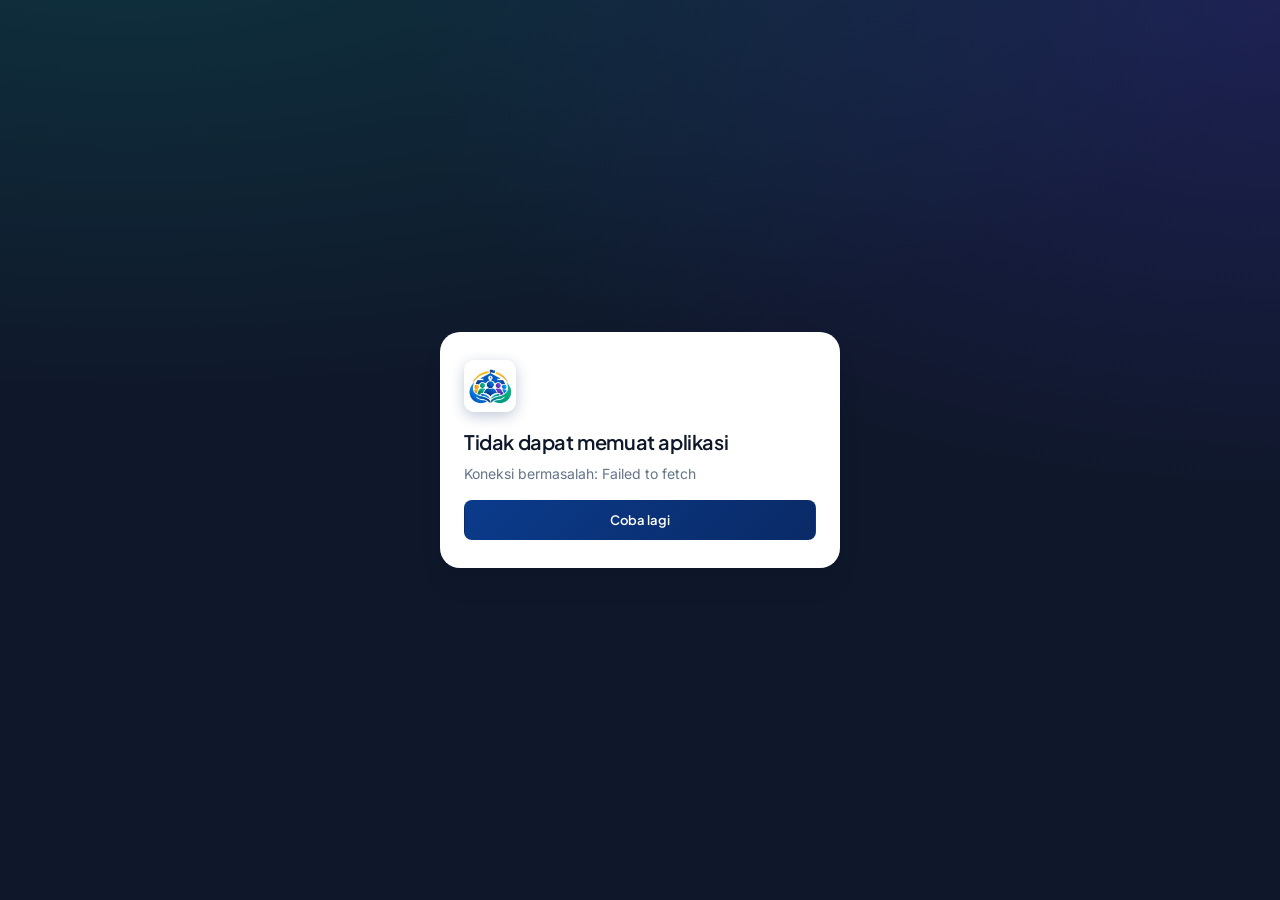
<file: index.html>
<!DOCTYPE html>
<html lang="id" data-theme="light">
<head>
  <meta charset="utf-8">
  <meta name="viewport" content="width=device-width, initial-scale=1, viewport-fit=cover">
  <meta name="theme-color" content="#0A2A66">
  <title>SIKOLAB BK</title>
  <link rel="icon" type="image/svg+xml" href="icon.svg">
  <link rel="preconnect" href="https://fonts.googleapis.com">
  <link rel="preconnect" href="https://fonts.gstatic.com" crossorigin>
  <!-- Font dimuat tanpa menahan tampilan: aplikasi langsung tampil dengan font sistem, lalu berganti saat font siap. -->
  <link rel="stylesheet" href="https://fonts.googleapis.com/css2?family=Inter:wght@400;500;600&family=Plus+Jakarta+Sans:wght@500;600;700;800&display=swap" media="print" onload="this.media='all'">
  <link rel="stylesheet" href="css/style.css?v=1.15">
  <link rel="manifest" href="manifest.json">
  <link rel="apple-touch-icon" href="apple-touch-icon.png">
</head>
<body>
  <div id="topload" aria-hidden="true"></div>

  <!-- Splash saat memuat -->
  <div id="splash" class="splash"><div style="text-align:center"><div class="sp-logo" aria-hidden="true"></div><div class="fw7" style="font-family:var(--font-h);font-size:18px">SIKOLAB BK</div><div class="xs" style="opacity:.75;margin-top:4px">Sistem Informasi Kolaborasi Bimbingan dan Konseling</div><div class="ring" style="width:28px;height:28px;border-width:3px;margin:18px auto 0"></div></div></div>

  <!-- Halaman masuk -->
  <div id="login-root" class="hide"></div>

  <!-- Shell aplikasi (SPA): hanya #app-container yang berganti isi -->
  <div id="shell" class="hide">
    <aside class="sidebar" id="sidebar" aria-label="Navigasi utama"></aside>
    <div class="scrim" id="scrim"></div>
    <div class="main">
      <header class="topbar" id="topbar"></header>
      <main id="app-container" class="page" tabindex="-1" aria-live="polite"></main>
    </div>
    <nav class="bottom-nav" id="bottom-nav" aria-label="Navigasi cepat"></nav>
  </div>

  <div id="overlay-root"></div>
  <div id="toasts" aria-live="polite"></div>

  <script src="js/config.js"></script>
  <script src="js/api.js?v=1.15"></script>
  <script src="js/formisi.js?v=1.15"></script>
  <script src="js/core.js?v=1.15"></script>
  <script src="js/shell.js?v=1.15"></script>
  <script src="js/pages/10_beranda.js?v=1.15"></script>
  <script src="js/pages/11_absensi.js?v=1.15"></script>
  <script src="js/pages/12_lapor.js?v=1.15"></script>
  <script src="js/pages/13_kasus.js?v=1.15"></script>
  <script src="js/pages/14_layanan.js?v=1.15"></script>
  <script src="js/pages/15_riwayat.js?v=1.15"></script>
  <script src="js/pages/16_ortu.js?v=1.15"></script>
  <script src="js/pages/17_laporan.js?v=1.15"></script>
  <script src="js/pages/18_grafik_akun.js?v=1.15"></script>
  <script src="js/pages/19_arsip.js?v=1.15"></script>
  <script src="js/pages/20_program.js?v=1.15"></script>
  <script src="js/pages/21_instrumen.js?v=1.15"></script>
  <script src="js/pages/22_admin.js?v=1.15"></script>
  <script src="js/pages/23_kelas.js?v=1.15"></script>
  <script src="js/pages/24_panduan.js?v=1.15"></script>
  <script src="js/pages/25_sistem.js?v=1.15"></script>
  <script src="js/pages/26_arahan.js?v=1.15"></script>
  <script src="js/pages/30_cetak_qr.js?v=1.15"></script>
  <script src="js/pages/31_daftar_hadir.js?v=1.15"></script>
  <script src="js/pages/32_pindai.js?v=1.15"></script>
  <script src="js/pages/33_kartu.js?v=1.15"></script>
  <script src="js/pages/34_admin_kehadiran.js?v=1.15"></script>
  <script src="js/pages/35_temu.js?v=1.15"></script>
  <script src="js/pages/36_wa.js?v=1.15"></script>
  <script src="js/pages/37_antrean.js?v=1.15"></script>
  <script src="js/pages/38_surat.js?v=1.15"></script>
  <script src="js/pages/39_poin.js?v=1.15"></script>
  <script src="js/pages/40_guruwali.js?v=1.15"></script>
  <script src="js/pages/41_rekap_mapel.js?v=1.15"></script>
  <script src="js/mulai.js?v=1.15"></script>
  <script>
    // PWA: berkas tampilan disimpan di perangkat (lihat sw.js). Gagal mendaftar tidak mengganggu aplikasi.
    if ('serviceWorker' in navigator && (location.protocol === 'https:' || /^(localhost|127\.0\.0\.1)$/.test(location.hostname))) {
      window.addEventListener('load', function () { navigator.serviceWorker.register('sw.js').catch(function () { /* abaikan */ }); });
    }
  </script>
</body>
</html>
</file>
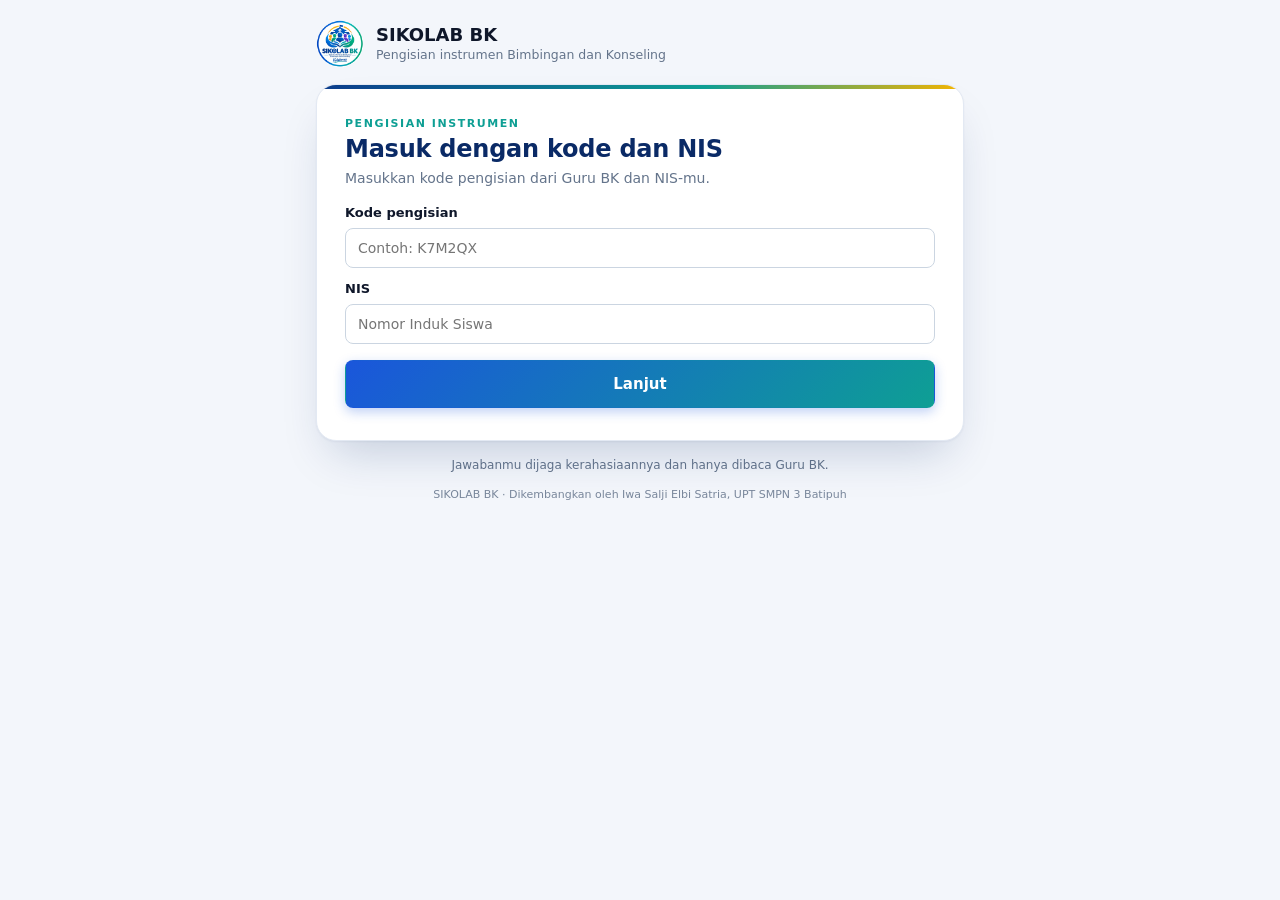
<file: isi.html>
<!DOCTYPE html>
<html lang="id" data-theme="light">
<head>
  <base target="_top">
  <meta charset="utf-8">
  <meta name="viewport" content="width=device-width, initial-scale=1, viewport-fit=cover">
  <meta name="theme-color" content="#0A2A66">
  <title>Pengisian Instrumen — SIKOLAB BK</title>
  <link rel="icon" type="image/svg+xml" href="icon.svg">
  <link rel="stylesheet" href="css/style.css?v=1.15">
</head>
<body class="isi-body">
  <div class="isi-wrap">
    <div class="isi-head"><span class="logo-full sm" role="img" aria-label="Logo SIKOLAB BK"></span><div><b>SIKOLAB BK</b><span id="isi-sekolah">Pengisian instrumen Bimbingan dan Konseling</span></div></div>
    <div id="isi-card" class="auth-card isi-card"></div>
    <p class="xs muted" style="text-align:center;margin-top:16px">Jawabanmu dijaga kerahasiaannya dan hanya dibaca Guru BK.</p>
    <p class="kredit">SIKOLAB BK · Dikembangkan oleh Iwa Salji Elbi Satria, UPT SMPN 3 Batipuh</p>
  </div>
  <div id="toasts" aria-live="polite"></div>
  <script src="js/formisi.js?v=1.15"></script>
<script src="js/config.js"></script>
<script src="js/api.js?v=1.15"></script>
<script>
'use strict';
var KODE_AWAL = (new URLSearchParams(location.search).get('kode') || '').toUpperCase().replace(/[^A-Z0-9]/g, '').slice(0, 12);
var ST = { kode: '', nis: '', data: null };
function $(s, r) { return (r || document).querySelector(s); }
function esc(s) { return IsiForm.esc(s); }
function toast(msg, type) {
  var t = document.createElement('div'); t.className = 'toast ' + (type || ''); t.setAttribute('role', 'alert');
  t.innerHTML = '<span>' + esc(msg) + '</span>'; $('#toasts').appendChild(t);
  setTimeout(function () { t.remove(); }, 5000);
}
function call(action, payload) {
  return new Promise(function (resolve, reject) {
    if (!(window.google && google.script && google.script.run)) { reject(new Error('Halaman ini harus dibuka dari tautan yang dibagikan Guru BK.')); return; }
    google.script.run.withSuccessHandler(function (r) {
      if (r && r.success) resolve(r.data); else reject(new Error((r && r.message) || 'Terjadi kesalahan.'));
    }).withFailureHandler(function (e) { reject(new Error('Koneksi bermasalah. Coba lagi.')); }).api('', action, payload);
  });
}
function busy(btn, on) { if (!btn) return; btn.disabled = on; btn.textContent = on ? 'Mohon tunggu…' : btn.dataset.t; }
function tampilMasuk(pesan) {
  $('#isi-card').innerHTML = '<div class="a-kicker">Pengisian instrumen</div><h2>Masuk dengan kode dan NIS</h2>' +
    '<p class="muted" style="margin-top:4px">Masukkan kode pengisian dari Guru BK dan NIS-mu.</p>' +
    '<form id="f-masuk" class="form-grid mt-16" novalidate>' +
    '<div class="field"><label for="i-kode">Kode pengisian</label><input class="input" id="i-kode" maxlength="12" autocomplete="off" autocapitalize="characters" placeholder="Contoh: K7M2QX" value="' + esc(ST.kode || KODE_AWAL) + '"></div>' +
    '<div class="field"><label for="i-nis">NIS</label><input class="input" id="i-nis" maxlength="20" autocomplete="off" inputmode="text" placeholder="Nomor Induk Siswa" value="' + esc(ST.nis) + '"></div>' +
    '</form><div id="i-err" class="note rose mt-12' + (pesan ? '' : ' hide') + '" role="alert">' + esc(pesan || '') + '</div>' +
    '<button class="btn primary block mt-16" id="i-go" data-t="Lanjut" style="height:48px;font-size:15px">Lanjut</button>';
  var go = function () {
    ST.kode = $('#i-kode').value.trim().toUpperCase(); ST.nis = $('#i-nis').value.trim();
    if (!ST.kode || !ST.nis) { tampilMasuk('Kode pengisian dan NIS wajib diisi.'); return; }
    var btn = $('#i-go'); busy(btn, true);
    call('isi.buka', { kode: ST.kode, nis: ST.nis }).then(function (d) { ST.data = d; tampilForm(); })
      .catch(function (e) { tampilMasuk(e.message); });
  };
  $('#i-go').addEventListener('click', go);
  $('#f-masuk').addEventListener('submit', function (e) { e.preventDefault(); go(); });
}
function tampilForm() {
  var d = ST.data;
  if (d.sekolah) $('#isi-sekolah').textContent = d.sekolah;
  if (d.sudah) {
    $('#isi-card').innerHTML = '<div class="a-kicker">Sudah terkirim</div><h2>Terima kasih, ' + esc(d.nama.split(' ')[0]) + '!</h2><p class="muted mt-8">Kamu sudah mengisi <b>' + esc(d.judul) + '</b>. Jawaban hanya dapat dikirim satu kali. Jika ada yang salah, sampaikan kepada Guru BK.</p>';
    return;
  }
  $('#isi-card').innerHTML = '<div class="a-kicker">' + esc(d.kelas) + '</div><h2>' + esc(d.judul) + '</h2>' +
    '<p class="muted" style="margin-top:4px">Halo, <b>' + esc(d.nama) + '</b>. ' + esc(d.deskripsi || '') + '</p>' +
    '<div id="i-form" class="if-form mt-16">' + IsiForm.render(d.butir, d.rekan, {}) + '</div>' +
    '<div id="i-err" class="note rose mt-12 hide" role="alert"></div>' +
    '<button class="btn primary block mt-16" id="i-kirim" data-t="Kirim jawaban" style="height:48px;font-size:15px">Kirim jawaban</button>' +
    '<button class="btn ghost block mt-8" id="i-batal">Bukan saya / kembali</button>';
  IsiForm.bind($('#i-form'), function (mx) { toast('Paling banyak ' + mx + ' pilihan.', 'err'); });
  $('#i-batal').addEventListener('click', function () { ST.data = null; tampilMasuk(''); });
  $('#i-kirim').addEventListener('click', function () {
    var r = IsiForm.read($('#i-form'), d.butir);
    if (r.galat.length) { $('#i-err').textContent = 'Ada ' + r.galat.length + ' butir wajib yang belum diisi.'; $('#i-err').classList.remove('hide'); r.galat[0].el.scrollIntoView({ block: 'center', behavior: 'smooth' }); return; }
    if (!Object.keys(r.jawab).length) { $('#i-err').textContent = 'Belum ada jawaban yang dipilih.'; $('#i-err').classList.remove('hide'); return; }
    var btn = $('#i-kirim'); busy(btn, true);
    call('isi.kirim', { kode: ST.kode, nis: ST.nis, jawaban: r.jawab }).then(function () {
      $('#isi-card').innerHTML = '<div class="a-kicker">Selesai</div><h2>Terima kasih, ' + esc(d.nama.split(' ')[0]) + '!</h2><p class="muted mt-8">Jawabanmu sudah terkirim. Kamu boleh menutup halaman ini.</p>';
      window.scrollTo(0, 0);
    }).catch(function (e) { busy(btn, false); $('#i-err').textContent = e.message; $('#i-err').classList.remove('hide'); });
  });
}
tampilMasuk('');
</script>
</body>
</html>
</file>
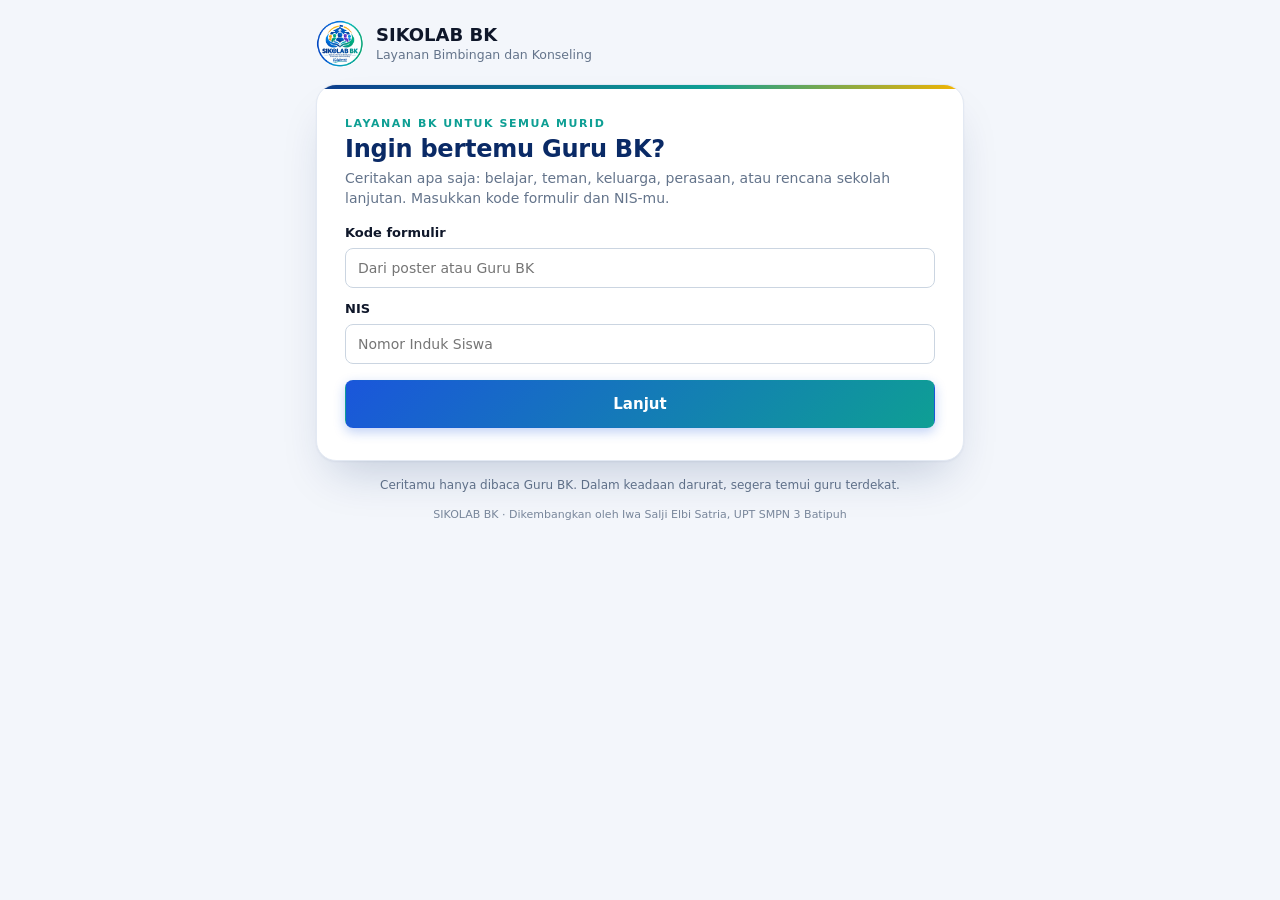
<file: temu.html>
<!DOCTYPE html>
<html lang="id" data-theme="light">
<head>
  <base target="_top">
  <meta charset="utf-8">
  <meta name="viewport" content="width=device-width, initial-scale=1, viewport-fit=cover">
  <meta name="theme-color" content="#0A2A66">
  <title>Bertemu Guru BK — SIKOLAB BK</title>
  <link rel="icon" type="image/svg+xml" href="icon.svg">
  <link rel="stylesheet" href="css/style.css?v=1.15">
</head>
<body class="isi-body">
  <div class="isi-wrap">
    <div class="isi-head"><span class="logo-full sm" role="img" aria-label="Logo SIKOLAB BK"></span><div><b>SIKOLAB BK</b><span id="tm-sekolah">Layanan Bimbingan dan Konseling</span></div></div>
    <div id="tm-card" class="auth-card isi-card"></div>
    <p class="xs muted" style="text-align:center;margin-top:16px">Ceritamu hanya dibaca Guru BK. Dalam keadaan darurat, segera temui guru terdekat.</p>
    <p class="kredit">SIKOLAB BK · Dikembangkan oleh Iwa Salji Elbi Satria, UPT SMPN 3 Batipuh</p>
  </div>
  <div id="toasts" aria-live="polite"></div>
<script src="js/config.js"></script>
<script src="js/api.js?v=1.15"></script>
<script>
'use strict';
/* Formulir murid "Saya ingin bertemu Guru BK": tanpa akun, dijaga kode formulir + NIS. */
var KODE_AWAL = (new URLSearchParams(location.search).get('kode') || '').toUpperCase().replace(/[^A-Z0-9]/g, '').slice(0, 12);
var ST = { kode: '', nis: '', info: null };
function $(s, r) { return (r || document).querySelector(s); }
function esc(s) { return String(s === undefined || s === null ? '' : s).replace(/[&<>"']/g, function (c) { return { '&': '&amp;', '<': '&lt;', '>': '&gt;', '"': '&quot;', "'": '&#39;' }[c]; }); }
function call(action, payload) {
  return new Promise(function (resolve, reject) {
    if (!(window.google && google.script && google.script.run)) { reject(new Error('Halaman ini harus dibuka dari tautan yang dibagikan Guru BK.')); return; }
    google.script.run.withSuccessHandler(function (r) {
      if (r && r.success) resolve(r.data); else reject(new Error((r && r.message) || 'Terjadi kesalahan.'));
    }).withFailureHandler(function () { reject(new Error('Koneksi bermasalah. Coba lagi.')); }).api('', action, payload);
  });
}
function busy(btn, on) { if (!btn) return; btn.disabled = on; btn.textContent = on ? 'Mohon tunggu…' : btn.dataset.t; }
function galat(pesan) { var e = $('#tm-err'); if (!e) return; e.textContent = pesan || ''; e.classList.toggle('hide', !pesan); }

function tampilMasuk(pesan) {
  $('#tm-card').innerHTML = '<div class="a-kicker">Layanan BK untuk semua murid</div><h2>Ingin bertemu Guru BK?</h2>' +
    '<p class="muted" style="margin-top:4px">Ceritakan apa saja: belajar, teman, keluarga, perasaan, atau rencana sekolah lanjutan. Masukkan kode formulir dan NIS-mu.</p>' +
    '<form id="f-masuk" class="form-grid mt-16" novalidate>' +
    '<div class="field"><label for="t-kode">Kode formulir</label><input class="input" id="t-kode" maxlength="12" autocomplete="off" autocapitalize="characters" placeholder="Dari poster atau Guru BK" value="' + esc(ST.kode || KODE_AWAL) + '"></div>' +
    '<div class="field"><label for="t-nis">NIS</label><input class="input" id="t-nis" maxlength="20" autocomplete="off" placeholder="Nomor Induk Siswa" value="' + esc(ST.nis) + '"></div>' +
    '</form><div id="tm-err" class="note rose mt-12 hide" role="alert"></div>' +
    '<button class="btn primary block mt-16" id="t-go" data-t="Lanjut" style="height:48px;font-size:15px">Lanjut</button>';
  galat(pesan);
  var go = function () {
    ST.kode = $('#t-kode').value.trim().toUpperCase(); ST.nis = $('#t-nis').value.trim();
    if (!ST.kode || !ST.nis) { galat('Kode formulir dan NIS wajib diisi.'); return; }
    var btn = $('#t-go'); busy(btn, true);
    call('temu.cek', { kode: ST.kode, nis: ST.nis }).then(function (d) { ST.info = d; tampilForm(); })
      .catch(function (e) { busy(btn, false); galat(e.message); });
  };
  $('#t-go').addEventListener('click', go);
  $('#f-masuk').addEventListener('submit', function (e) { e.preventDefault(); go(); });
  if (!ST.kode && KODE_AWAL) setTimeout(function () { $('#t-nis').focus(); }, 60);
}

function tampilForm() {
  var d = ST.info;
  if (d.sekolah) $('#tm-sekolah').textContent = d.sekolah;
  $('#tm-card').innerHTML = '<div class="a-kicker">' + esc(d.kelas) + '</div><h2>Halo, ' + esc(d.nama.split(' ')[0]) + '</h2>' +
    '<p class="muted" style="margin-top:4px">Bukan kamu? <a href="#" id="t-bukan">Kembali</a>. Isi seperlunya saja; Guru BK akan menemuimu.</p>' +
    '<div class="field mt-16"><span class="flabel">Apa yang ingin kamu bicarakan? <span class="req">*</span></span><div class="if-list" id="t-topik">' +
    d.topik.map(function (t) { return '<label class="if-opt"><input type="radio" name="topik" value="' + esc(t) + '"><span>' + esc(t) + '</span></label>'; }).join('') + '</div></div>' +
    '<div class="field mt-12"><label for="t-cerita">Ceritakan singkat (boleh dikosongkan)</label><textarea class="textarea" id="t-cerita" rows="4" maxlength="1500" placeholder="Kamu boleh menulis sedikit atau tidak sama sekali."></textarea></div>' +
    '<div class="field mt-12"><span class="flabel">Kapan kamu bisa bertemu?</span><div class="if-list" id="t-waktu">' +
    d.waktu.map(function (w, i) { return '<label class="if-opt"><input type="radio" name="waktu" value="' + esc(w) + '"' + (i === d.waktu.length - 1 ? ' checked' : '') + '><span>' + esc(w) + '</span></label>'; }).join('') + '</div></div>' +
    '<label class="if-check mt-12" style="border:1px solid var(--border);border-radius:12px;padding:12px"><input type="checkbox" id="t-segera"><span><b>Ini mendesak</b> — aku butuh bertemu secepatnya.</span></label>' +
    '<div id="tm-err" class="note rose mt-12 hide" role="alert"></div>' +
    '<button class="btn primary block mt-16" id="t-kirim" data-t="Kirim permintaan" style="height:48px;font-size:15px">Kirim permintaan</button>';
  $('#t-bukan').addEventListener('click', function (e) { e.preventDefault(); ST.info = null; ST.nis = ''; tampilMasuk(''); });
  $('#t-kirim').addEventListener('click', function () {
    var tp = document.querySelector('input[name=topik]:checked'), wk = document.querySelector('input[name=waktu]:checked');
    if (!tp) { galat('Pilih topik yang ingin dibicarakan.'); return; }
    var btn = $('#t-kirim'); busy(btn, true); galat('');
    call('temu.kirim', { kode: ST.kode, nis: ST.nis, topik: tp.value, waktu: wk ? wk.value : 'Kapan saja', cerita: $('#t-cerita').value.trim(), urgensi: $('#t-segera').checked ? 'Segera' : 'Biasa' })
      .then(function (r) {
        $('#tm-card').innerHTML = '<div class="a-kicker">Terkirim</div><h2>Terima kasih, ' + esc(r.nama) + '.</h2>' +
          '<p class="muted mt-8">Permintaanmu sudah diterima Guru BK. Kamu akan dipanggil atau dihubungi lewat wali kelas sesuai waktu yang kamu pilih.</p>' +
          '<div class="note info mt-16"><div>Bila keadaannya darurat atau kamu merasa tidak aman, jangan menunggu: segera temui guru terdekat atau datang ke ruang BK.</div></div>' +
          '<p class="xs muted mt-16">Kamu boleh menutup halaman ini.</p>';
        window.scrollTo(0, 0);
      }).catch(function (e) { busy(btn, false); galat(e.message); });
  });
}
tampilMasuk('');
</script>
</body>
</html>
</file>
<file: css/style.css>
/* ============================================================
   SIKOLAB BK — Stylesheet (token dari DESIGN.md)
   Mobile-first · Mode terang/gelap via [data-theme] · 8px rhythm
   ============================================================ */
:root {
  --slate-900: #0F172A; --slate-800: #1E293B; --slate-700: #334155;
  --teal: #0D9488; --teal-l: #10B981; --indigo: #4F46E5; --amber: #F59E0B; --rose: #EF4444; --purple: #8B5CF6; --blue: #3B82F6;
  --canvas: #F8FAFC; --card: #FFFFFF; --card-2: #F1F5F9; --border: #E2E8F0; --border-strong: #CBD5E1;
  --text: #0F172A; --text-2: #475569; --text-3: #64748B; --on-accent: #FFFFFF;
  --input-bg: #FFFFFF; --overlay: rgba(15, 23, 42, .55);
  --focus: 0 0 0 3px rgba(79, 70, 229, .22);
  --sh-1: 0 1px 3px 0 rgba(15, 23, 42, .04), 0 1px 2px -1px rgba(15, 23, 42, .04);
  --sh-2: 0 4px 6px -1px rgba(15, 23, 42, .08);
  --sh-3: 0 20px 25px -5px rgba(15, 23, 42, .12), 0 8px 10px -6px rgba(15, 23, 42, .08);
  --r: 8px; --r-lg: 16px; --r-full: 9999px;
  --font-h: 'Plus Jakarta Sans', system-ui, -apple-system, 'Segoe UI', sans-serif;
  --font-b: 'Inter', system-ui, -apple-system, 'Segoe UI', sans-serif;
  --side-w: 260px; --top-h: 60px; --bot-h: 64px;
  --safe-b: env(safe-area-inset-bottom, 0px);
  /* chips */
  --c-baru-bg: #FEF3C7; --c-baru-fg: #B45309; --c-proses-bg: #DBEAFE; --c-proses-fg: #1D4ED8;
  --c-bk-bg: #F3E8FF; --c-bk-fg: #6D28D9; --c-pantau-bg: #CCFBF1; --c-pantau-fg: #0F766E;
  --c-selesai-bg: #F1F5F9; --c-selesai-fg: #475569; --c-eskalasi-bg: #FEE2E2; --c-eskalasi-fg: #B91C1C;
}
[data-theme="dark"] {
  --canvas: #0B1220; --card: #111A2E; --card-2: #17233A; --border: #24324D; --border-strong: #31415F;
  --text: #E6EBF5; --text-2: #A8B3C7; --text-3: #8391AA; --input-bg: #0E172A; --overlay: rgba(2, 6, 14, .7);
  --sh-1: 0 1px 2px rgba(0, 0, 0, .35); --sh-2: 0 4px 10px rgba(0, 0, 0, .4); --sh-3: 0 20px 30px rgba(0, 0, 0, .55);
  --c-baru-bg: rgba(245, 158, 11, .16); --c-baru-fg: #FBBF24; --c-proses-bg: rgba(59, 130, 246, .18); --c-proses-fg: #93C5FD;
  --c-bk-bg: rgba(139, 92, 246, .2); --c-bk-fg: #C4B5FD; --c-pantau-bg: rgba(13, 148, 136, .22); --c-pantau-fg: #5EEAD4;
  --c-selesai-bg: rgba(148, 163, 184, .16); --c-selesai-fg: #CBD5E1; --c-eskalasi-bg: rgba(239, 68, 68, .2); --c-eskalasi-fg: #FCA5A5;
}
*, *::before, *::after { box-sizing: border-box; }
html { -webkit-text-size-adjust: 100%; }
body { margin: 0; background: var(--canvas); color: var(--text); font: 400 14px/20px var(--font-b); -webkit-font-smoothing: antialiased; overflow-x: hidden; }
h1, h2, h3, h4 { font-family: var(--font-h); letter-spacing: -.02em; margin: 0; color: var(--text); }
h1 { font-size: 26px; line-height: 34px; font-weight: 700; }
h2 { font-size: 20px; line-height: 28px; font-weight: 600; }
h3 { font-size: 16px; line-height: 24px; font-weight: 600; }
h4 { font-size: 13px; line-height: 18px; font-weight: 600; }
p { margin: 0; }
a { color: var(--indigo); text-decoration: none; }
button { font-family: inherit; }
.mono { font-family: ui-monospace, 'SFMono-Regular', Menlo, Consolas, monospace; font-size: 12px; }
.muted { color: var(--text-3); } .muted-2 { color: var(--text-2); }
.xs { font-size: 12px; line-height: 16px; } .sm { font-size: 13px; }
.fw6 { font-weight: 600; } .fw7 { font-weight: 700; }
.lbl { font: 700 11px/14px var(--font-h); letter-spacing: .06em; text-transform: uppercase; color: var(--text-3); }
.hide { display: none !important; }
.sr { position: absolute; width: 1px; height: 1px; overflow: hidden; clip: rect(0 0 0 0); white-space: nowrap; }
.row { display: flex; align-items: center; gap: 8px; } .row.wrap { flex-wrap: wrap; } .row.between { justify-content: space-between; }
.col { display: flex; flex-direction: column; gap: 8px; }
.grow { flex: 1 1 auto; min-width: 0; }
.gap-4 { gap: 4px; } .gap-12 { gap: 12px; } .gap-16 { gap: 16px; }
.mt-8 { margin-top: 8px; } .mt-12 { margin-top: 12px; } .mt-16 { margin-top: 16px; } .mt-24 { margin-top: 24px; } .mb-8 { margin-bottom: 8px; } .mb-16 { margin-bottom: 16px; }
.trunc { overflow: hidden; text-overflow: ellipsis; white-space: nowrap; }
:focus-visible { outline: 2px solid var(--indigo); outline-offset: 2px; }

/* ── Shell ── */
#shell { min-height: 100vh; }
.sidebar { position: fixed; inset: 0 auto 0 0; width: var(--side-w); background: var(--slate-900); color: #CBD5E1; display: flex; flex-direction: column; z-index: 60; transform: translateX(-100%); transition: transform .25s ease; box-shadow: var(--sh-3); }
.sidebar.open { transform: none; }
.sb-brand { display: flex; align-items: center; gap: 12px; padding: 18px 16px 12px; }
.logo { width: 38px; height: 38px; border-radius: 10px; background: linear-gradient(135deg, var(--teal), var(--indigo)); color: #fff; display: grid; place-items: center; font: 800 15px var(--font-h); flex: none; overflow: hidden; }
.logo img { width: 100%; height: 100%; object-fit: cover; }
.sb-brand b { display: block; font: 800 16px/18px var(--font-h); color: #fff; letter-spacing: -.01em; }
.sb-brand span { font: 700 10px/12px var(--font-h); letter-spacing: .08em; color: #5EEAD4; text-transform: uppercase; }
.sb-school { margin: 4px 14px 8px; padding: 12px; border-radius: 12px; background: var(--slate-800); border: 1px solid #243047; }
.sb-school b { display: block; color: #fff; font: 700 13px/18px var(--font-h); }
.sb-school .xs { color: #94A3B8; }
.sb-nav { flex: 1; overflow-y: auto; padding: 4px 12px 12px; }
.sb-nav .lbl { color: #64748B; padding: 14px 8px 6px; }
.nav-item { display: flex; align-items: center; gap: 12px; width: 100%; padding: 10px 12px; margin: 2px 0; border: 0; border-left: 3px solid transparent; border-radius: 10px; background: transparent; color: #CBD5E1; font: 600 13px/18px var(--font-h); cursor: pointer; text-align: left; transition: background .15s, color .15s; }
.nav-item i { font-size: 18px; flex: none; color: #94A3B8; }
.nav-item:hover { background: #172236; color: #fff; }
.nav-item.active { background: var(--slate-800); color: #fff; border-left-color: var(--teal-l); }
.nav-item.active i { color: var(--teal-l); }
.nav-item .badge-r { margin-left: auto; font: 700 10px var(--font-h); padding: 2px 8px; border-radius: 99px; background: rgba(139, 92, 246, .22); color: #C4B5FD; }
.nav-item .cnt { margin-left: auto; font: 700 11px var(--font-h); color: #94A3B8; }
.sb-foot { padding: 12px 14px 16px; border-top: 1px solid #1E293B; }
.role-card { display: flex; align-items: center; gap: 10px; padding: 10px; border-radius: 12px; background: var(--slate-800); }
.avatar { width: 36px; height: 36px; border-radius: 50%; background: var(--indigo); color: #fff; display: grid; place-items: center; font: 700 12px var(--font-h); flex: none; }
.role-card b { color: #fff; font: 700 13px/16px var(--font-h); display: block; }
.role-card span { color: #94A3B8; font-size: 11px; line-height: 14px; }
.scrim { position: fixed; inset: 0; background: var(--overlay); z-index: 55; opacity: 0; pointer-events: none; transition: opacity .2s; }
.scrim.on { opacity: 1; pointer-events: auto; }

.main { min-height: 100vh; padding-bottom: calc(var(--bot-h) + var(--safe-b) + 12px); }
.topbar { position: sticky; top: 0; z-index: 40; height: var(--top-h); display: flex; align-items: center; gap: 8px; padding: 0 12px; background: color-mix(in srgb, var(--card) 92%, transparent); backdrop-filter: blur(10px); border-bottom: 1px solid var(--border); }
.icon-btn { width: 40px; height: 40px; border-radius: 10px; border: 0; background: transparent; color: var(--text-2); display: grid; place-items: center; cursor: pointer; font-size: 19px; position: relative; flex: none; }
.icon-btn:hover { background: var(--card-2); color: var(--text); }
.icon-btn .dot { position: absolute; top: 5px; right: 4px; min-width: 16px; height: 16px; padding: 0 4px; border-radius: 99px; background: var(--rose); color: #fff; font: 700 10px/16px var(--font-h); text-align: center; }
.search { position: relative; flex: 1; max-width: 420px; }
@media (max-width: 760px) { .topbar .search + .grow { display: none; } }
.search i { position: absolute; left: 12px; top: 50%; transform: translateY(-50%); color: var(--text-3); pointer-events: none; }
.search input { width: 100%; height: 40px; border-radius: 10px; border: 1px solid var(--border); background: var(--card-2); padding: 0 12px 0 36px; color: var(--text); font: 400 14px var(--font-b); }
.search input:focus { outline: none; border-color: var(--indigo); box-shadow: var(--focus); background: var(--input-bg); }
.search-res { position: absolute; top: 46px; left: 0; right: 0; background: var(--card); border: 1px solid var(--border); border-radius: 12px; box-shadow: var(--sh-3); max-height: 340px; overflow: auto; z-index: 70; }
.search-res button { width: 100%; display: flex; align-items: center; gap: 10px; padding: 10px 12px; border: 0; background: transparent; color: var(--text); text-align: left; cursor: pointer; }
.search-res button:hover { background: var(--card-2); }
.top-chip { display: none; align-items: center; gap: 6px; font: 600 12px var(--font-h); padding: 8px 12px; border-radius: 10px; border: 1px solid var(--border); background: var(--card); color: var(--text-2); white-space: nowrap; }
.top-user { display: none; align-items: center; gap: 10px; }
.top-user b { font: 700 13px/16px var(--font-h); display: block; }
.top-user span { font-size: 11px; color: var(--text-3); }
.page { padding: 16px 16px 24px; max-width: 1280px; margin: 0 auto; }
.page-head { display: flex; flex-direction: column; gap: 12px; margin-bottom: 16px; }
.page-head .crumb { font: 700 10px/14px var(--font-h); letter-spacing: .08em; color: var(--teal); text-transform: uppercase; }
.page-head p { color: var(--text-2); margin-top: 4px; max-width: 70ch; }
.head-actions { display: flex; gap: 8px; flex-wrap: wrap; }

.bottom-nav { position: fixed; left: 0; right: 0; bottom: 0; z-index: 45; height: calc(var(--bot-h) + var(--safe-b)); padding: 0 8px var(--safe-b); display: flex; align-items: center; justify-content: space-around; background: var(--slate-900); border-top: 1px solid var(--slate-800); }
.bn-item { flex: 1; display: flex; flex-direction: column; align-items: center; gap: 2px; padding: 6px 2px; border: 0; background: transparent; color: #94A3B8; font: 600 10px/12px var(--font-h); cursor: pointer; min-width: 0; }
.bn-item i { font-size: 20px; }
.bn-item.active { color: var(--teal-l); }
.bn-fab { width: 52px; height: 52px; border-radius: 50%; border: 0; margin-top: -26px; background: linear-gradient(135deg, var(--indigo), #6366F1); color: #fff; font-size: 24px; display: grid; place-items: center; box-shadow: 0 8px 16px rgba(79, 70, 229, .4); cursor: pointer; flex: none; }

/* ── Cards, KPI ── */
.card { background: var(--card); border: 1px solid var(--border); border-radius: var(--r-lg); box-shadow: var(--sh-1); }
.card.pad { padding: 16px; }
.card-head { display: flex; align-items: center; justify-content: space-between; gap: 8px; padding: 16px 16px 0; }
.card-body { padding: 16px; }
.grid { display: grid; gap: 12px; }
.g-kpi { grid-template-columns: repeat(2, minmax(0, 1fr)); }
.g-2 { grid-template-columns: minmax(0, 1fr); } .g-3 { grid-template-columns: minmax(0, 1fr); }
.kpi { position: relative; overflow: hidden; border-radius: var(--r-lg); padding: 14px; color: #fff; box-shadow: var(--sh-2); border: 0; text-align: left; cursor: pointer; min-height: 112px; display: flex; flex-direction: column; justify-content: space-between; transition: transform .15s; }
.kpi:hover { transform: translateY(-2px); }
.kpi .k-ic { position: absolute; right: -6px; top: -6px; width: 56px; height: 56px; border-radius: 50%; background: rgba(255, 255, 255, .18); display: grid; place-items: center; font-size: 22px; padding: 6px 0 0 8px; }
.kpi .k-lb { font: 700 10px/14px var(--font-h); letter-spacing: .07em; text-transform: uppercase; opacity: .92; max-width: 78%; }
.kpi .k-v { font: 800 32px/38px var(--font-h); letter-spacing: -.02em; margin: 6px 0 2px; }
.kpi .k-s { font: 600 11px/14px var(--font-h); opacity: .92; }
.kpi.teal { background: var(--teal); } .kpi.indigo { background: var(--indigo); } .kpi.amber { background: var(--amber); } .kpi.rose { background: var(--rose); } .kpi.purple { background: var(--purple); } .kpi.blue { background: var(--blue); } .kpi.slate { background: var(--slate-700); }

/* ── Buttons ── */
.btn { display: inline-flex; align-items: center; justify-content: center; gap: 8px; height: 40px; padding: 0 16px; border-radius: var(--r); border: 1px solid var(--border); background: var(--card); color: var(--text); font: 600 13px var(--font-h); cursor: pointer; transition: background .15s, box-shadow .15s, opacity .15s; white-space: nowrap; }
.btn:hover { background: var(--card-2); }
.btn:active { transform: translateY(1px); }
.btn.primary { background: var(--indigo); border-color: var(--indigo); color: #fff; } .btn.primary:hover { background: #4338CA; }
.btn.dark { background: var(--slate-900); border-color: var(--slate-900); color: #fff; } .btn.dark:hover { background: #1E293B; }
[data-theme="dark"] .btn.dark { background: #E6EBF5; color: #0F172A; border-color: #E6EBF5; }
.btn.teal { background: var(--teal); border-color: var(--teal); color: #fff; } .btn.teal:hover { background: #0F766E; }
.btn.purple { background: var(--purple); border-color: var(--purple); color: #fff; } .btn.purple:hover { background: #7C3AED; }
.btn.blue { background: var(--blue); border-color: var(--blue); color: #fff; }
.btn.danger { background: var(--rose); border-color: var(--rose); color: #fff; }
.btn.soft-danger { background: color-mix(in srgb, var(--rose) 10%, var(--card)); border-color: color-mix(in srgb, var(--rose) 30%, var(--card)); color: #DC2626; }
.btn.ghost { background: transparent; border-color: transparent; color: var(--text-2); }
.btn.sm { height: 32px; padding: 0 12px; font-size: 12px; } .btn.block { width: 100%; }
.btn[disabled], .btn.loading { opacity: .55; pointer-events: none; }
.btn .spin { width: 14px; height: 14px; border: 2px solid currentColor; border-right-color: transparent; border-radius: 50%; animation: spin .7s linear infinite; }
@keyframes spin { to { transform: rotate(360deg); } }

/* ── Forms ── */
.field { display: flex; flex-direction: column; gap: 6px; }
.field > label, .field > .flabel { font: 600 13px/18px var(--font-h); color: var(--text); }
.field .req { color: var(--rose); }
.field .hint { font-size: 12px; color: var(--text-3); }
.field .err { font-size: 12px; color: #DC2626; display: none; }
.field.invalid .err { display: block; }
.field.invalid .input, .field.invalid .select, .field.invalid .textarea { border-color: var(--rose); }
.input, .select, .textarea { width: 100%; min-height: 40px; border-radius: var(--r); border: 1px solid var(--border-strong); background: var(--input-bg); color: var(--text); padding: 8px 12px; font: 400 14px/20px var(--font-b); transition: border-color .15s, box-shadow .15s; }
.textarea { min-height: 96px; resize: vertical; }
.input:focus, .select:focus, .textarea:focus { outline: none; border-color: var(--indigo); box-shadow: var(--focus); }
.input[readonly], .input[disabled], .select[disabled] { background: var(--card-2); color: var(--text-3); }
.select { appearance: none; background-image: url("data:image/svg+xml;utf8,<svg xmlns='http://www.w3.org/2000/svg' width='12' height='8' viewBox='0 0 12 8'><path d='M1 1l5 5 5-5' stroke='%2364748B' stroke-width='1.8' fill='none' stroke-linecap='round'/></svg>"); background-repeat: no-repeat; background-position: right 12px center; padding-right: 32px; }
.form-grid { display: grid; gap: 12px; grid-template-columns: minmax(0, 1fr); }
.checks { display: flex; flex-wrap: wrap; gap: 8px; }
.check { display: inline-flex; align-items: center; gap: 6px; padding: 6px 12px; border-radius: 99px; border: 1px solid var(--border-strong); font: 600 12px var(--font-h); cursor: pointer; background: var(--card); color: var(--text-2); user-select: none; }
.check input { accent-color: var(--indigo); }
.check:has(input:checked) { border-color: var(--indigo); background: color-mix(in srgb, var(--indigo) 12%, var(--card)); color: var(--indigo); }

/* ── Chips / pills ── */
.chip { display: inline-flex; align-items: center; gap: 4px; padding: 3px 10px; border-radius: 99px; font: 700 11px/16px var(--font-h); white-space: nowrap; }
.chip { max-width: 100%; }
.row.wrap > .chip { white-space: normal; border-radius: 10px; }
.chip.st-Baru { background: var(--c-baru-bg); color: var(--c-baru-fg); }
.chip.st-Diproses, .chip.st-Diterima { background: var(--c-proses-bg); color: var(--c-proses-fg); }
.chip.st-Dalam-Layanan-BK { background: var(--c-bk-bg); color: var(--c-bk-fg); }
.chip.st-Dipantau { background: var(--c-pantau-bg); color: var(--c-pantau-fg); }
.chip.st-Selesai { background: var(--c-selesai-bg); color: var(--c-selesai-fg); }
.chip.st-Eskalasi, .chip.st-Ditolak { background: var(--c-eskalasi-bg); color: var(--c-eskalasi-fg); }
.chip.st-Ditunda { background: var(--c-baru-bg); color: var(--c-baru-fg); }
.chip.st-Ditangani-Wali-Kelas { background: color-mix(in srgb, var(--teal, #0d9488) 14%, var(--card)); color: var(--teal, #0d9488); }
.chip.st-Menunggu-Konfirmasi-BK { background: var(--c-bk-bg); color: var(--c-bk-fg); outline: 1px dashed currentColor; outline-offset: -1px; }
.limpah-note { margin-bottom: 12px; }
.pop .p-item.dibaca { opacity: .62; }
.pop .p-item .nt-dot { width: 8px; height: 8px; border-radius: 50%; background: var(--rose); flex: none; align-self: center; }
.chip.u-Mendesak, .chip.lv-kritis { background: var(--c-eskalasi-bg); color: var(--c-eskalasi-fg); }
.chip.u-Sedang, .chip.lv-perhatian { background: var(--c-baru-bg); color: var(--c-baru-fg); }
.chip.u-Pemantauan, .chip.lv-pantau { background: var(--c-pantau-bg); color: var(--c-pantau-fg); }
.chip.neutral { background: var(--card-2); color: var(--text-2); }
.chip.purple { background: var(--c-bk-bg); color: var(--c-bk-fg); }
.chip.blue { background: var(--c-proses-bg); color: var(--c-proses-fg); }
.chip i { font-size: 11px; }
.fchips { display: flex; gap: 8px; overflow-x: auto; padding-bottom: 4px; scrollbar-width: none; }
.fchips::-webkit-scrollbar { display: none; }
.fchip { flex: none; padding: 7px 14px; border-radius: 99px; border: 1px solid var(--border); background: var(--card); color: var(--text-2); font: 600 12px var(--font-h); cursor: pointer; }
.fchip.active { background: var(--slate-900); border-color: var(--slate-900); color: #fff; }
[data-theme="dark"] .fchip.active { background: var(--indigo); border-color: var(--indigo); }

/* ── Attendance segmented ── */
.roster { display: flex; flex-direction: column; }
.r-row { display: flex; flex-direction: column; gap: 8px; padding: 12px 16px; border-bottom: 1px solid var(--border); }
.r-row:last-child { border-bottom: 0; }
.r-row.flag { background: color-mix(in srgb, var(--rose) 6%, var(--card)); }
.r-id { display: flex; align-items: center; gap: 10px; min-width: 0; }
.r-id .av { width: 36px; height: 36px; border-radius: 50%; background: var(--card-2); color: var(--text-2); display: grid; place-items: center; font: 700 12px var(--font-h); flex: none; }
.seg { display: inline-flex; gap: 4px; padding: 3px; background: var(--card-2); border-radius: 99px; }
.seg button { width: 38px; height: 34px; border-radius: 99px; border: 0; background: transparent; color: var(--text-2); font: 700 13px var(--font-h); cursor: pointer; transition: background .12s, color .12s; }
.seg button[data-s="H"].on { background: var(--teal-l); color: #fff; }
.seg button[data-s="S"].on { background: var(--blue); color: #fff; }
.seg button[data-s="I"].on { background: var(--indigo); color: #fff; }
.seg button[data-s="A"].on { background: var(--rose); color: #fff; }
.seg button[data-s="T"].on { background: var(--amber); color: #fff; }
.seg.ro button { pointer-events: none; }
.sumbar { display: flex; flex-wrap: wrap; gap: 8px; }
.sum { display: inline-flex; align-items: center; gap: 6px; padding: 4px 10px; border-radius: 99px; background: var(--card-2); font: 700 12px var(--font-h); }
.sum b { font-size: 14px; }
.dotc { width: 8px; height: 8px; border-radius: 50%; display: inline-block; }
.sticky-save { position: sticky; bottom: calc(var(--bot-h) + var(--safe-b) + 8px); z-index: 20; margin-top: 12px; padding: 12px; background: var(--card); border: 1px solid var(--border); border-radius: var(--r-lg); box-shadow: var(--sh-3); display: flex; align-items: center; gap: 12px; justify-content: space-between; }

/* ── Table / list ── */
.tbl-wrap { overflow-x: auto; -webkit-overflow-scrolling: touch; }
table.tbl { width: 100%; border-collapse: collapse; min-width: 640px; }
.tbl th { text-align: left; font: 700 11px/14px var(--font-h); letter-spacing: .06em; text-transform: uppercase; color: var(--text-3); padding: 10px 12px; background: var(--card-2); border-bottom: 1px solid var(--border); white-space: nowrap; }
.tbl td { padding: 12px; border-bottom: 1px solid var(--border); vertical-align: middle; }
.tbl tr:last-child td { border-bottom: 0; }
.tbl tbody tr.click { cursor: pointer; } .tbl tbody tr.click:hover { background: var(--card-2); }
.cases { display: flex; flex-direction: column; }
.case { display: flex; flex-direction: column; gap: 8px; padding: 14px 16px; border-bottom: 1px solid var(--border); cursor: pointer; text-align: left; background: transparent; border-left: 0; border-right: 0; border-top: 0; width: 100%; color: inherit; font: inherit; }
.case:hover { background: var(--card-2); } .case:last-child { border-bottom: 0; }
.case .c-top { display: flex; align-items: center; gap: 8px; flex-wrap: wrap; }
.case .c-name { font: 700 15px/20px var(--font-h); }
.pager { display: flex; align-items: center; justify-content: space-between; gap: 8px; padding: 12px 16px; border-top: 1px solid var(--border); flex-wrap: wrap; }
.pager .pgs { display: flex; gap: 4px; }
.pager button { min-width: 32px; height: 32px; border-radius: 8px; border: 1px solid var(--border); background: var(--card); color: var(--text-2); font: 700 12px var(--font-h); cursor: pointer; }
.pager button.on { background: var(--slate-900); border-color: var(--slate-900); color: #fff; }
[data-theme="dark"] .pager button.on { background: var(--indigo); border-color: var(--indigo); }
.pager button[disabled] { opacity: .4; pointer-events: none; }

/* ── Timeline ── */
.tl { position: relative; padding-left: 22px; }
.tl::before { content: ''; position: absolute; left: 6px; top: 6px; bottom: 6px; width: 2px; background: var(--border); }
.tl-item { position: relative; padding: 0 0 18px; }
.tl-item::before { content: ''; position: absolute; left: -22px; top: 3px; width: 14px; height: 14px; border-radius: 50%; background: var(--c, var(--teal)); border: 3px solid var(--card); box-shadow: 0 0 0 1px var(--c, var(--teal)); }
.tl-item.rose { --c: var(--rose); } .tl-item.teal { --c: var(--teal); } .tl-item.blue { --c: var(--blue); } .tl-item.purple { --c: var(--purple); } .tl-item.amber { --c: var(--amber); } .tl-item.indigo { --c: var(--indigo); } .tl-item.slate { --c: var(--text-3); }
.tl-item .t-date { font: 600 11px/14px var(--font-h); color: var(--text-3); }
.tl-item .t-title { font: 700 14px/20px var(--font-h); margin-top: 2px; }
.tl-item .t-body { color: var(--text-2); margin-top: 2px; white-space: pre-line; }
.tl-item .t-by { font-size: 12px; color: var(--text-3); margin-top: 2px; }

/* ── Lock panel ── */
.lock { border: 1px solid var(--purple); border-radius: var(--r-lg); background: color-mix(in srgb, var(--purple) 7%, var(--card)); padding: 14px 16px; }
.lock .l-head { display: flex; align-items: center; gap: 8px; color: var(--c-bk-fg); font: 700 13px var(--font-h); }
.lock-flat { display: flex; align-items: center; gap: 12px; padding: 12px 14px; border: 1px dashed var(--border-strong); border-radius: var(--r-lg); background: var(--card-2); color: var(--text-2); }
.lock-flat i { font-size: 20px; color: var(--purple); }
.banner { display: flex; gap: 12px; align-items: flex-start; padding: 14px 16px; border-radius: var(--r-lg); background: var(--slate-900); color: #E2E8F0; }
.banner i { font-size: 22px; color: #A5B4FC; }
.banner b { color: #fff; font: 700 14px var(--font-h); }
.note { display: flex; gap: 10px; align-items: flex-start; padding: 10px 12px; border-radius: 10px; background: color-mix(in srgb, var(--amber) 12%, var(--card)); color: var(--text-2); font-size: 12px; line-height: 16px; border: 1px solid color-mix(in srgb, var(--amber) 28%, var(--card)); }
.note.info { background: color-mix(in srgb, var(--blue) 10%, var(--card)); border-color: color-mix(in srgb, var(--blue) 28%, var(--card)); }
.note.rose { background: color-mix(in srgb, var(--rose) 9%, var(--card)); border-color: color-mix(in srgb, var(--rose) 28%, var(--card)); }

/* ── Insight / AI ── */
.insight { border-radius: var(--r-lg); padding: 16px; background: linear-gradient(135deg, color-mix(in srgb, var(--indigo) 12%, var(--card)), color-mix(in srgb, var(--teal) 10%, var(--card))); border: 1px solid color-mix(in srgb, var(--indigo) 25%, var(--border)); }
.insight .ai-tag { display: inline-flex; align-items: center; gap: 6px; font: 700 11px var(--font-h); letter-spacing: .05em; color: var(--indigo); text-transform: uppercase; }
.insight ul { margin: 10px 0 0; padding: 0; list-style: none; display: flex; flex-direction: column; gap: 10px; }
.insight li { display: flex; gap: 10px; color: var(--text); }
.insight li i { color: var(--teal); margin-top: 2px; flex: none; }
.pola-item { display: flex; flex-direction: column; gap: 8px; padding: 12px 16px; border-bottom: 1px solid var(--border); }
.pola-item:last-child { border-bottom: 0; }
.bar-stack { display: flex; height: 10px; border-radius: 99px; overflow: hidden; background: var(--card-2); }
.legend { display: grid; grid-template-columns: repeat(2, minmax(0, 1fr)); gap: 6px 12px; }
.legend div { display: flex; align-items: center; gap: 8px; font-size: 12px; }
.legend b { margin-left: auto; font-family: var(--font-h); }
.chart-box { position: relative; height: 240px; }
.chart-box.sm { height: 200px; }
.empty { text-align: center; padding: 32px 16px; color: var(--text-3); }
.empty i { font-size: 34px; display: block; margin-bottom: 8px; color: var(--border-strong); }
.skel { background: linear-gradient(90deg, var(--card-2), var(--border), var(--card-2)); background-size: 200% 100%; animation: sh 1.2s infinite; border-radius: 10px; }
@keyframes sh { to { background-position: -200% 0; } }

/* ── Overlays ── */
.modal-wrap { position: fixed; inset: 0; z-index: 90; display: flex; align-items: flex-end; justify-content: center; background: var(--overlay); animation: fade .15s; }
@keyframes fade { from { opacity: 0; } }
@keyframes up { from { transform: translateY(24px); opacity: 0; } }
.modal { width: 100%; max-height: 92vh; display: flex; flex-direction: column; background: var(--card); border-radius: 20px 20px 0 0; box-shadow: var(--sh-3); animation: up .2s; }
.modal.lg { max-width: 760px; } .modal.xl { max-width: 980px; }
.m-head { display: flex; align-items: flex-start; gap: 12px; padding: 16px 16px 12px; border-bottom: 1px solid var(--border); }
.m-grab { width: 40px; height: 4px; border-radius: 4px; background: var(--border-strong); margin: 8px auto 0; }
.m-body { padding: 16px; overflow-y: auto; flex: 1; -webkit-overflow-scrolling: touch; }
.m-foot { display: flex; gap: 8px; padding: 12px 16px calc(12px + var(--safe-b)); border-top: 1px solid var(--border); background: var(--card); }
.m-foot .btn { flex: 1; }
.drawer-wrap { position: fixed; inset: 0; z-index: 85; background: var(--overlay); animation: fade .15s; display: flex; justify-content: flex-end; }
.drawer { width: 100%; max-width: 640px; height: 100%; background: var(--canvas); display: flex; flex-direction: column; box-shadow: var(--sh-3); animation: slide .22s; }
@keyframes slide { from { transform: translateX(40px); opacity: 0; } }
.d-head { display: flex; align-items: flex-start; gap: 10px; padding: 14px 16px; background: var(--card); border-bottom: 1px solid var(--border); }
.d-body { flex: 1; overflow-y: auto; padding: 16px; display: flex; flex-direction: column; gap: 12px; -webkit-overflow-scrolling: touch; }
.d-foot { padding: 12px 16px calc(12px + var(--safe-b)); background: var(--card); border-top: 1px solid var(--border); display: flex; flex-wrap: wrap; gap: 8px; }
.sec { background: var(--card); border: 1px solid var(--border); border-radius: var(--r-lg); padding: 14px 16px; }
.sec .lbl { display: flex; align-items: center; gap: 6px; margin-bottom: 8px; }
.sec .body { white-space: pre-line; line-height: 22px; }
.preview { display: grid; place-items: center; background: var(--card-2); border-radius: 12px; min-height: 240px; overflow: auto; }
.preview img { max-width: 100%; height: auto; display: block; }
.preview iframe { width: 100%; height: 62vh; border: 0; background: #fff; border-radius: 12px; }
#toasts { position: fixed; left: 12px; right: 12px; bottom: calc(var(--bot-h) + var(--safe-b) + 16px); z-index: 120; display: flex; flex-direction: column; gap: 8px; align-items: center; pointer-events: none; }
.toast { pointer-events: auto; display: flex; align-items: center; gap: 10px; max-width: 460px; width: 100%; padding: 12px 14px; border-radius: 12px; background: var(--slate-900); color: #fff; box-shadow: var(--sh-3); font: 500 13px/18px var(--font-b); animation: up .2s; border-left: 4px solid var(--teal-l); }
.toast.err { border-left-color: var(--rose); } .toast.warn { border-left-color: var(--amber); }
.toast i { font-size: 18px; }
#topload { position: fixed; top: 0; left: 0; right: 0; height: 3px; z-index: 130; background: transparent; pointer-events: none; overflow: hidden; opacity: 0; transition: opacity .2s; }
#topload.on { opacity: 1; }
#topload::after { content: ''; position: absolute; inset: 0 auto 0 0; width: 40%; background: linear-gradient(90deg, var(--teal), var(--indigo)); animation: ld 1s infinite ease-in-out; }
@keyframes ld { from { left: -40%; } to { left: 100%; } }
.pop { position: absolute; right: 8px; top: 52px; width: min(360px, calc(100vw - 16px)); background: var(--card); border: 1px solid var(--border); border-radius: 14px; box-shadow: var(--sh-3); z-index: 80; overflow: hidden; }
.pop .p-item { display: flex; gap: 10px; padding: 12px 14px; border-bottom: 1px solid var(--border); cursor: pointer; width: 100%; background: transparent; border-left: 0; border-right: 0; border-top: 0; text-align: left; color: var(--text); font: inherit; }
.pop .p-item:hover { background: var(--card-2); }

/* ── Login ── */
.login { min-height: 100vh; display: grid; place-items: center; padding: 20px; background: radial-gradient(1200px 500px at 10% -10%, rgba(13, 148, 136, .22), transparent), radial-gradient(900px 500px at 100% 0%, rgba(79, 70, 229, .22), transparent), var(--slate-900); }
.login-card { width: 100%; max-width: 400px; background: var(--card); border-radius: 20px; padding: 28px 24px; box-shadow: var(--sh-3); }
.login-card .logo { width: 52px; height: 52px; font-size: 20px; margin-bottom: 16px; }
.splash { min-height: 100vh; display: grid; place-items: center; background: var(--slate-900); color: #fff; }
.splash .ring { width: 44px; height: 44px; border: 4px solid rgba(255, 255, 255, .2); border-top-color: var(--teal-l); border-radius: 50%; animation: spin .8s linear infinite; margin: 0 auto 16px; }

/* ── Profil murid ── */
.profile-head { display: flex; gap: 14px; align-items: center; }
.profile-head .big-av { width: 56px; height: 56px; border-radius: 16px; background: linear-gradient(135deg, var(--teal), var(--indigo)); color: #fff; display: grid; place-items: center; font: 800 20px var(--font-h); flex: none; }
.stat-row { display: grid; grid-template-columns: repeat(2, minmax(0, 1fr)); gap: 8px; }
.stat { padding: 12px; border-radius: 12px; background: var(--card-2); }
.stat b { display: block; font: 800 20px/26px var(--font-h); }
.tabs { display: flex; gap: 4px; border-bottom: 1px solid var(--border); overflow-x: auto; scrollbar-width: none; }
.tab { padding: 10px 14px; border: 0; border-bottom: 2px solid transparent; background: transparent; color: var(--text-3); font: 700 13px var(--font-h); cursor: pointer; white-space: nowrap; }
.tab.active { color: var(--indigo); border-bottom-color: var(--indigo); }
.wiz-steps { display: flex; gap: 6px; }
.wiz-steps span { flex: 1; height: 4px; border-radius: 4px; background: var(--border); } .wiz-steps span.on { background: var(--teal); }
.opt-tiles { display: grid; grid-template-columns: repeat(3, minmax(0, 1fr)); gap: 8px; }
.opt-tile { padding: 10px 6px; border-radius: 12px; border: 1.5px solid var(--border); background: var(--card); text-align: center; cursor: pointer; color: var(--text-2); font: 600 12px/16px var(--font-h); }
.opt-tile small { display: block; font: 400 10px/14px var(--font-b); color: var(--text-3); margin-top: 2px; }
.opt-tile.on { border-color: var(--rose); background: color-mix(in srgb, var(--rose) 8%, var(--card)); color: var(--text); }
.opt-tile.on.mid { border-color: var(--amber); background: color-mix(in srgb, var(--amber) 10%, var(--card)); }
.opt-tile.on.low { border-color: var(--teal); background: color-mix(in srgb, var(--teal) 9%, var(--card)); }
.drop { border: 1.5px dashed var(--border-strong); border-radius: 12px; padding: 14px; text-align: center; color: var(--text-3); cursor: pointer; background: var(--card-2); }
.drop.has { border-style: solid; border-color: var(--teal); color: var(--text); }
.kv { display: grid; grid-template-columns: 120px 1fr; gap: 6px 12px; }
.kv dt { color: var(--text-3); } .kv dd { margin: 0; font-weight: 600; word-break: break-word; }
.install { display: none; }

/* ── Responsive ── */
.only-md { display: none; }

@media (min-width: 768px) {
  .only-md { display: inline-flex; }
  h1 { font-size: 30px; line-height: 38px; }
  .g-kpi { grid-template-columns: repeat(3, minmax(0, 1fr)); }
  .page { padding: 20px 24px 32px; }
  .form-grid.c2 { grid-template-columns: repeat(2, minmax(0, 1fr)); }
  .modal-wrap { align-items: center; padding: 24px; }
  .modal { border-radius: 20px; max-width: 560px; }
  .m-grab { display: none; }
  .r-row { flex-direction: row; align-items: center; justify-content: space-between; }
  .top-chip { display: inline-flex; }
  .page-head { flex-direction: row; justify-content: space-between; align-items: flex-end; }
  .sidebar { transform: none; width: 72px; box-shadow: none; }
  .sidebar .sb-brand > div:not(.logo), .sidebar .sb-school, .sidebar .lbl, .sidebar .nav-item span, .sidebar .badge-r, .sidebar .cnt, .sidebar .role-card > div:not(.avatar) { display: none; }
  .sidebar .nav-item { justify-content: center; padding: 12px 0; border-left: 0; }
  .sidebar .sb-brand { justify-content: center; padding: 16px 0; }
  .sidebar .role-card { justify-content: center; background: transparent; }
  .main { margin-left: 72px; padding-bottom: 24px; }
  .bottom-nav { display: none; }
  #toasts { bottom: 24px; left: auto; right: 24px; align-items: flex-end; }
  #burger { display: none; }
  .sticky-save { bottom: 12px; }
  .g-3 { grid-template-columns: repeat(3, minmax(0, 1fr)); }
  .kpi .k-v { font-size: 36px; line-height: 40px; }
  .drawer-wrap .drawer { border-radius: 0; }
  .stat-row { grid-template-columns: repeat(4, minmax(0, 1fr)); }
}
@media (min-width: 1024px) {
  .sidebar { width: var(--side-w); }
  .sidebar .sb-brand > div:not(.logo), .sidebar .sb-school, .sidebar .lbl, .sidebar .nav-item span, .sidebar .badge-r, .sidebar .cnt, .sidebar .role-card > div:not(.avatar) { display: revert; }
  .sidebar .nav-item { justify-content: flex-start; padding: 10px 12px; border-left: 3px solid transparent; }
  .sidebar .nav-item.active { border-left-color: var(--teal-l); }
  .sidebar .sb-brand { justify-content: flex-start; padding: 18px 16px 12px; }
  .sidebar .role-card { background: var(--slate-800); justify-content: flex-start; }
  .main { margin-left: var(--side-w); }
  .g-kpi.k6 { grid-template-columns: repeat(3, minmax(0, 1fr)); }
  .g-kpi.k5 { grid-template-columns: repeat(5, minmax(0, 1fr)); }
  .g-kpi.k4 { grid-template-columns: repeat(4, minmax(0, 1fr)); }
  .g-2 { grid-template-columns: minmax(0, 3fr) minmax(0, 2fr); }
  .g-2.eq { grid-template-columns: repeat(2, minmax(0, 1fr)); }
  .top-user { display: flex; }
  .case { flex-direction: row; align-items: center; gap: 16px; }
  .case .c-main { flex: 1; min-width: 0; }
}
@media (max-width: 767px) {
  .sidebar { width: 280px; }
  .sidebar .sb-nav { padding-bottom: 24px; }
  .kpi { min-height: 104px; }
  .kpi .k-v { font-size: 28px; line-height: 34px; }
}
@media (prefers-reduced-motion: reduce) { * { animation: none !important; transition: none !important; } }
@media print { .sidebar, .topbar, .bottom-nav, #toasts { display: none !important; } .main { margin: 0; } }

/* ── Halaman masuk gaya portal instansi ── */
#login-root { min-height: 100vh; }
.auth { min-height: 100vh; display: grid; grid-template-columns: 1fr; background: var(--canvas); }
.auth-brand { display: none; }
.auth-main { display: flex; flex-direction: column; align-items: center; justify-content: center; padding: 20px 16px 28px; min-height: 100vh; gap: 18px; }
.auth-mobile-head { display: flex; align-items: center; gap: 12px; width: 100%; max-width: 440px; }
.auth-mobile-head b { display: block; font: 800 16px var(--font-h); color: var(--text); letter-spacing: .01em; }
.auth-mobile-head span { display: block; font-size: 12px; color: var(--text-3); line-height: 16px; }
.auth-card { width: 100%; max-width: 440px; background: var(--card); border: 1px solid var(--border); border-radius: 18px; padding: 28px 26px; box-shadow: var(--sh-3); }
.auth-card h2 { font: 800 24px/30px var(--font-h); letter-spacing: -.01em; margin: 2px 0 0; color: var(--text); }
.a-kicker { font: 700 11px/14px var(--font-h); letter-spacing: .12em; text-transform: uppercase; color: var(--teal); }
.auth-trust { display: flex; flex-wrap: wrap; justify-content: center; gap: 6px 16px; font-size: 11.5px; color: var(--text-3); max-width: 440px; }
.auth-trust i { color: var(--teal); margin-right: 4px; }
.ifield .iwrap { position: relative; }
.ifield .iwrap > i { position: absolute; left: 13px; top: 50%; transform: translateY(-50%); color: var(--text-3); font-size: 16px; pointer-events: none; }
.ifield .iwrap .input { padding-left: 40px; height: 46px; }
.ifield .eye { position: absolute; right: 4px; top: 50%; transform: translateY(-50%); width: 38px; height: 38px; border: 0; background: transparent; color: var(--text-3); border-radius: 8px; cursor: pointer; display: grid; place-items: center; }
.ifield .eye:hover { color: var(--text); background: var(--card-2); }
.ifield .eye i { position: static; transform: none; pointer-events: none; color: inherit; }
.ifield .iwrap:has(.eye) .input { padding-right: 44px; }
.btn.primary .bi-arrow-right { transition: transform .15s; } .btn.primary:hover .bi-arrow-right { transform: translateX(3px); }
.role-pick { display: grid; gap: 10px; }
.role-opt { display: flex; align-items: center; gap: 14px; text-align: left; width: 100%; padding: 14px 16px; border: 1px solid var(--border); background: var(--card); border-radius: 14px; cursor: pointer; transition: border-color .15s, box-shadow .15s, transform .1s; color: var(--text); font: inherit; }
.role-opt:hover { border-color: var(--indigo); box-shadow: var(--focus); }
.role-opt:active { transform: scale(.995); }
.role-opt .ro-ic { width: 44px; height: 44px; flex: none; border-radius: 12px; display: grid; place-items: center; font-size: 20px; color: #fff; background: linear-gradient(135deg, var(--teal), var(--indigo)); }
.role-opt .ro-tx { flex: 1; min-width: 0; } .role-opt .ro-tx b { display: block; font: 700 15px var(--font-h); } .role-opt .ro-tx span { display: block; font-size: 12.5px; color: var(--text-3); margin-top: 2px; line-height: 17px; }
.role-opt .ro-go { color: var(--text-3); }
.logo.lg { width: 48px; height: 48px; font-size: 18px; border-radius: 12px; }
.logo img { width: 100%; height: 100%; object-fit: contain; border-radius: inherit; background: #fff; }
@media (min-width: 960px) {
  .auth { grid-template-columns: minmax(420px, 46%) 1fr; }
  .auth-brand { display: flex; flex-direction: column; justify-content: space-between; padding: 40px 48px; color: #E6F4F1; position: relative; overflow: hidden;
    background:
      radial-gradient(700px 420px at 10% 105%, rgba(16, 185, 129, .28), transparent 60%),
      radial-gradient(600px 400px at 100% 0%, rgba(99, 102, 241, .35), transparent 60%),
      linear-gradient(160deg, #0B1B3A 0%, #0F2A4F 55%, #0B3B45 100%); }
  .auth-brand::before { content: ''; position: absolute; inset: 0; opacity: .5; pointer-events: none;
    background-image: linear-gradient(rgba(255,255,255,.05) 1px, transparent 1px), linear-gradient(90deg, rgba(255,255,255,.05) 1px, transparent 1px); background-size: 44px 44px; -webkit-mask-image: radial-gradient(circle at 30% 40%, #000 0%, transparent 70%); mask-image: radial-gradient(circle at 30% 40%, #000 0%, transparent 70%); }
  .auth-brand::after { content: ''; position: absolute; width: 520px; height: 520px; right: -200px; bottom: -220px; border-radius: 50%; border: 1px solid rgba(255,255,255,.12); box-shadow: 0 0 0 60px rgba(255,255,255,.03), 0 0 0 120px rgba(255,255,255,.02); pointer-events: none; }
  .auth-brand > * { position: relative; z-index: 1; }
  .ab-top { display: flex; align-items: center; gap: 14px; }
  .ab-name b { display: block; font: 800 20px var(--font-h); letter-spacing: .02em; color: #fff; }
  .ab-name span { display: block; font-size: 12.5px; line-height: 17px; color: #A7C3D6; margin-top: 2px; }
  .ab-kicker { font: 700 11px var(--font-h); letter-spacing: .16em; text-transform: uppercase; color: #5EEAD4; margin-bottom: 14px; }
  .ab-mid h1 { font: 800 40px/1.12 var(--font-h); letter-spacing: -.02em; color: #fff; margin: 0 0 30px; }
  .ab-feat { list-style: none; margin: 0; padding: 0; display: grid; gap: 18px; max-width: 440px; }
  .ab-feat li { display: flex; gap: 14px; align-items: flex-start; }
  .ab-feat li > i { width: 38px; height: 38px; flex: none; border-radius: 10px; display: grid; place-items: center; font-size: 18px; background: rgba(255,255,255,.1); color: #5EEAD4; border: 1px solid rgba(255,255,255,.12); }
  .ab-feat b { display: block; font: 700 14.5px var(--font-h); color: #fff; } .ab-feat span { display: block; font-size: 13px; line-height: 19px; color: #A7C3D6; margin-top: 2px; }
  .ab-foot { font-size: 12px; line-height: 18px; color: #8FB0C4; } .ab-foot b { color: #D6E8F0; font-weight: 600; }
  .auth-mobile-head { display: none; }
  .auth-main { padding: 40px; }
}

/* ── Status & dokumen ── */
.chip.st-Pembinaan-Guru { background: color-mix(in srgb, var(--teal) 15%, var(--card)); color: var(--c-pantau-fg); }
.preview.doc { display: block; background: var(--card-2); padding: 12px; max-height: 70vh; overflow: auto; }
.pdf-page { display: block; margin: 0 auto 10px; box-shadow: var(--sh-2); background: #fff; border-radius: 4px; }
.paper-wrap { margin: 0 auto; position: relative; }
.paper { width: 794px; min-height: 1123px; box-sizing: border-box; padding: 48px 68px; background: #fff; color: #111; font: 12pt/1.45 'Times New Roman', Times, serif; box-shadow: var(--sh-2); transform-origin: top left; border-radius: 2px; }
.paper .p-kop { text-align: center; line-height: 1.25; } .paper .p-rule { border-top: 3px double #111; margin: 6px 0 14px; } .paper .p-rule.thin { border-top: 1px solid #111; }
.paper .p-h1 { font: 700 15pt var(--font-h); } .paper .p-h2 { font: 700 12.5pt var(--font-h); margin: 8px 0 4px; } .paper .c { text-align: center; }
.paper p.p-p { margin: 0; } .paper .r { text-align: right; } .paper .j { text-align: justify; } .paper .i { text-indent: 36pt; } .paper .b { font-weight: 700; } .paper .u { text-decoration: underline; }
.paper table { border-collapse: collapse; } .paper .p-kv td { padding: 1pt 0; vertical-align: top; } .paper .p-kv td:first-child { width: 110pt; padding-right: 6pt; }
.paper .p-tbl { width: 100%; font-size: 10.5pt; } .paper .p-tbl td, .paper .p-tbl th { border: 1px solid #555; padding: 3pt 5pt; text-align: left; } .paper .p-tbl th { background: #eee; }
.paper .p-ttd { display: grid; grid-template-columns: 1fr 1fr; gap: 20pt; text-align: left; margin-top: 4pt; page-break-inside: avoid; }
/*ICONS-BEGIN*/
/* IKON — diembed sebagai CSS mask (tanpa CDN). Berwarna mengikuti teks (currentColor). */
.bi{display:inline-block;width:1em;height:1em;flex:none;vertical-align:-.15em;background-color:currentColor;-webkit-mask:var(--bi) center/contain no-repeat;mask:var(--bi) center/contain no-repeat}
.bi-activity{--bi:url("data:image/svg+xml,%3Csvg%20xmlns=%22http://www.w3.org/2000/svg%22%20viewBox=%220%200%2024%2024%22%20fill=%22none%22%20stroke=%22%23000%22%20stroke-width=%222%22%20stroke-linecap=%22round%22%20stroke-linejoin=%22round%22%3E%3Cpath%20d=%22M22%2012h-4l-3%209L9%203l-3%209H2%22/%3E%3C/svg%3E")}
.bi-alarm{--bi:url("data:image/svg+xml,%3Csvg%20xmlns=%22http://www.w3.org/2000/svg%22%20viewBox=%220%200%2024%2024%22%20fill=%22none%22%20stroke=%22%23000%22%20stroke-width=%222%22%20stroke-linecap=%22round%22%20stroke-linejoin=%22round%22%3E%3Ccircle%20cx=%2212%22%20cy=%2213%22%20r=%228%22/%3E%3Cpath%20d=%22M12%209v4l2%202%20M5%203L2%206%20M22%206l-3-3%22/%3E%3C/svg%3E")}
.bi-archive{--bi:url("data:image/svg+xml,%3Csvg%20xmlns=%22http://www.w3.org/2000/svg%22%20viewBox=%220%200%2024%2024%22%20fill=%22none%22%20stroke=%22%23000%22%20stroke-width=%222%22%20stroke-linecap=%22round%22%20stroke-linejoin=%22round%22%3E%3Cpath%20d=%22M21%208v13H3V8%20M1%203h22v5H1z%20M10%2012h4%22/%3E%3C/svg%3E")}
.bi-arrow-clockwise{--bi:url("data:image/svg+xml,%3Csvg%20xmlns=%22http://www.w3.org/2000/svg%22%20viewBox=%220%200%2024%2024%22%20fill=%22none%22%20stroke=%22%23000%22%20stroke-width=%222%22%20stroke-linecap=%22round%22%20stroke-linejoin=%22round%22%3E%3Cpath%20d=%22M21%2012a9%209%200%201%201-3-6.7L21%208%20M21%203v5h-5%22/%3E%3C/svg%3E")}
.bi-arrow-down{--bi:url("data:image/svg+xml,%3Csvg%20xmlns=%22http://www.w3.org/2000/svg%22%20viewBox=%220%200%2024%2024%22%20fill=%22none%22%20stroke=%22%23000%22%20stroke-width=%222%22%20stroke-linecap=%22round%22%20stroke-linejoin=%22round%22%3E%3Cpath%20d=%22M12%205v14%20M6%2013l6%206%206-6%22/%3E%3C/svg%3E")}
.bi-arrow-left{--bi:url("data:image/svg+xml,%3Csvg%20xmlns=%22http://www.w3.org/2000/svg%22%20viewBox=%220%200%2024%2024%22%20fill=%22none%22%20stroke=%22%23000%22%20stroke-width=%222%22%20stroke-linecap=%22round%22%20stroke-linejoin=%22round%22%3E%3Cpath%20d=%22M19%2012H5%20M11%206l-6%206%206%206%22/%3E%3C/svg%3E")}
.bi-arrow-left-right{--bi:url("data:image/svg+xml,%3Csvg%20xmlns=%22http://www.w3.org/2000/svg%22%20viewBox=%220%200%2024%2024%22%20fill=%22none%22%20stroke=%22%23000%22%20stroke-width=%222%22%20stroke-linecap=%22round%22%20stroke-linejoin=%22round%22%3E%3Cpath%20d=%22M4%208h16%20M16%204l4%204-4%204%20M20%2016H4%20M8%2012l-4%204%204%204%22/%3E%3C/svg%3E")}
.bi-arrow-repeat{--bi:url("data:image/svg+xml,%3Csvg%20xmlns=%22http://www.w3.org/2000/svg%22%20viewBox=%220%200%2024%2024%22%20fill=%22none%22%20stroke=%22%23000%22%20stroke-width=%222%22%20stroke-linecap=%22round%22%20stroke-linejoin=%22round%22%3E%3Cpath%20d=%22M17%202l4%204-4%204%20M3%2011V9a4%204%200%200%201%204-4h14%20M7%2022l-4-4%204-4%20M21%2013v2a4%204%200%200%201-4%204H3%22/%3E%3C/svg%3E")}
.bi-arrow-right{--bi:url("data:image/svg+xml,%3Csvg%20xmlns=%22http://www.w3.org/2000/svg%22%20viewBox=%220%200%2024%2024%22%20fill=%22none%22%20stroke=%22%23000%22%20stroke-width=%222%22%20stroke-linecap=%22round%22%20stroke-linejoin=%22round%22%3E%3Cpath%20d=%22M5%2012h14%20M13%206l6%206-6%206%22/%3E%3C/svg%3E")}
.bi-arrow-up{--bi:url("data:image/svg+xml,%3Csvg%20xmlns=%22http://www.w3.org/2000/svg%22%20viewBox=%220%200%2024%2024%22%20fill=%22none%22%20stroke=%22%23000%22%20stroke-width=%222%22%20stroke-linecap=%22round%22%20stroke-linejoin=%22round%22%3E%3Cpath%20d=%22M12%2019V5%20M6%2011l6-6%206%206%22/%3E%3C/svg%3E")}
.bi-arrow-up-right{--bi:url("data:image/svg+xml,%3Csvg%20xmlns=%22http://www.w3.org/2000/svg%22%20viewBox=%220%200%2024%2024%22%20fill=%22none%22%20stroke=%22%23000%22%20stroke-width=%222%22%20stroke-linecap=%22round%22%20stroke-linejoin=%22round%22%3E%3Cpath%20d=%22M7%2017L17%207%20M8%207h9v9%22/%3E%3C/svg%3E")}
.bi-arrow-up-right-circle{--bi:url("data:image/svg+xml,%3Csvg%20xmlns=%22http://www.w3.org/2000/svg%22%20viewBox=%220%200%2024%2024%22%20fill=%22none%22%20stroke=%22%23000%22%20stroke-width=%222%22%20stroke-linecap=%22round%22%20stroke-linejoin=%22round%22%3E%3Ccircle%20cx=%2212%22%20cy=%2212%22%20r=%2210%22/%3E%3Cpath%20d=%22M9%2015l6-6%20M10%209h5v5%22/%3E%3C/svg%3E")}
.bi-bar-chart{--bi:url("data:image/svg+xml,%3Csvg%20xmlns=%22http://www.w3.org/2000/svg%22%20viewBox=%220%200%2024%2024%22%20fill=%22none%22%20stroke=%22%23000%22%20stroke-width=%222%22%20stroke-linecap=%22round%22%20stroke-linejoin=%22round%22%3E%3Cpath%20d=%22M12%2020V10%20M18%2020V4%20M6%2020v-4%22/%3E%3C/svg%3E")}
.bi-bell{--bi:url("data:image/svg+xml,%3Csvg%20xmlns=%22http://www.w3.org/2000/svg%22%20viewBox=%220%200%2024%2024%22%20fill=%22none%22%20stroke=%22%23000%22%20stroke-width=%222%22%20stroke-linecap=%22round%22%20stroke-linejoin=%22round%22%3E%3Cpath%20d=%22M18%208A6%206%200%200%200%206%208c0%207-3%209-3%209h18s-3-2-3-9%20M13.7%2021a2%202%200%200%201-3.4%200%22/%3E%3C/svg%3E")}
.bi-bell-slash{--bi:url("data:image/svg+xml,%3Csvg%20xmlns=%22http://www.w3.org/2000/svg%22%20viewBox=%220%200%2024%2024%22%20fill=%22none%22%20stroke=%22%23000%22%20stroke-width=%222%22%20stroke-linecap=%22round%22%20stroke-linejoin=%22round%22%3E%3Cpath%20d=%22M18%208A6%206%200%200%200%206%208c0%207-3%209-3%209h18s-3-2-3-9%20M13.7%2021a2%202%200%200%201-3.4%200%20M3%203l18%2018%22/%3E%3C/svg%3E")}
.bi-box-arrow-left{--bi:url("data:image/svg+xml,%3Csvg%20xmlns=%22http://www.w3.org/2000/svg%22%20viewBox=%220%200%2024%2024%22%20fill=%22none%22%20stroke=%22%23000%22%20stroke-width=%222%22%20stroke-linecap=%22round%22%20stroke-linejoin=%22round%22%3E%3Cpath%20d=%22M15%203h4a2%202%200%200%201%202%202v14a2%202%200%200%201-2%202h-4%20M8%2017l-5-5%205-5%20M3%2012h12%22/%3E%3C/svg%3E")}
.bi-box-arrow-right{--bi:url("data:image/svg+xml,%3Csvg%20xmlns=%22http://www.w3.org/2000/svg%22%20viewBox=%220%200%2024%2024%22%20fill=%22none%22%20stroke=%22%23000%22%20stroke-width=%222%22%20stroke-linecap=%22round%22%20stroke-linejoin=%22round%22%3E%3Cpath%20d=%22M9%2021H5a2%202%200%200%201-2-2V5a2%202%200%200%201%202-2h4%20M16%2017l5-5-5-5%20M21%2012H9%22/%3E%3C/svg%3E")}
.bi-box-arrow-up-right{--bi:url("data:image/svg+xml,%3Csvg%20xmlns=%22http://www.w3.org/2000/svg%22%20viewBox=%220%200%2024%2024%22%20fill=%22none%22%20stroke=%22%23000%22%20stroke-width=%222%22%20stroke-linecap=%22round%22%20stroke-linejoin=%22round%22%3E%3Cpath%20d=%22M18%2013v6a2%202%200%200%201-2%202H5a2%202%200%200%201-2-2V8a2%202%200%200%201%202-2h6%20M15%203h6v6%20M10%2014L21%203%22/%3E%3C/svg%3E")}
.bi-building{--bi:url("data:image/svg+xml,%3Csvg%20xmlns=%22http://www.w3.org/2000/svg%22%20viewBox=%220%200%2024%2024%22%20fill=%22none%22%20stroke=%22%23000%22%20stroke-width=%222%22%20stroke-linecap=%22round%22%20stroke-linejoin=%22round%22%3E%3Crect%20x=%224%22%20y=%222%22%20width=%2216%22%20height=%2220%22%20rx=%221%22/%3E%3Cpath%20d=%22M9%2022v-4h6v4%20M8%206h.01%20M12%206h.01%20M16%206h.01%20M8%2010h.01%20M12%2010h.01%20M16%2010h.01%20M8%2014h.01%20M12%2014h.01%20M16%2014h.01%22/%3E%3C/svg%3E")}
.bi-calendar-event{--bi:url("data:image/svg+xml,%3Csvg%20xmlns=%22http://www.w3.org/2000/svg%22%20viewBox=%220%200%2024%2024%22%20fill=%22none%22%20stroke=%22%23000%22%20stroke-width=%222%22%20stroke-linecap=%22round%22%20stroke-linejoin=%22round%22%3E%3Cpath%20d=%22M3%206a2%202%200%200%201%202-2h14a2%202%200%200%201%202%202v14a2%202%200%200%201-2%202H5a2%202%200%200%201-2-2z%20M16%202v4%20M8%202v4%20M3%2010h18%22/%3E%3Crect%20x=%227%22%20y=%2214%22%20width=%224%22%20height=%224%22%20rx=%221%22/%3E%3C/svg%3E")}
.bi-calendar-x{--bi:url("data:image/svg+xml,%3Csvg%20xmlns=%22http://www.w3.org/2000/svg%22%20viewBox=%220%200%2024%2024%22%20fill=%22none%22%20stroke=%22%23000%22%20stroke-width=%222%22%20stroke-linecap=%22round%22%20stroke-linejoin=%22round%22%3E%3Cpath%20d=%22M3%206a2%202%200%200%201%202-2h14a2%202%200%200%201%202%202v14a2%202%200%200%201-2%202H5a2%202%200%200%201-2-2z%20M16%202v4%20M8%202v4%20M3%2010h18%20M10%2014l4%204%20M14%2014l-4%204%22/%3E%3C/svg%3E")}
.bi-calendar-range{--bi:url("data:image/svg+xml,%3Csvg%20xmlns=%22http://www.w3.org/2000/svg%22%20viewBox=%220%200%2024%2024%22%20fill=%22none%22%20stroke=%22%23000%22%20stroke-width=%222%22%20stroke-linecap=%22round%22%20stroke-linejoin=%22round%22%3E%3Cpath%20d=%22M3%206a2%202%200%200%201%202-2h14a2%202%200%200%201%202%202v14a2%202%200%200%201-2%202H5a2%202%200%200%201-2-2z%20M16%202v4%20M8%202v4%20M3%2010h18%20M7%2015h10%22/%3E%3C/svg%3E")}
.bi-hash{--bi:url("data:image/svg+xml,%3Csvg%20xmlns=%22http://www.w3.org/2000/svg%22%20viewBox=%220%200%2024%2024%22%20fill=%22none%22%20stroke=%22%23000%22%20stroke-width=%222%22%20stroke-linecap=%22round%22%20stroke-linejoin=%22round%22%3E%3Cpath%20d=%22M4%209h16%20M4%2015h16%20M10%203L8%2021%20M16%203l-2%2018%22/%3E%3C/svg%3E")}
.bi-image{--bi:url("data:image/svg+xml,%3Csvg%20xmlns=%22http://www.w3.org/2000/svg%22%20viewBox=%220%200%2024%2024%22%20fill=%22none%22%20stroke=%22%23000%22%20stroke-width=%222%22%20stroke-linecap=%22round%22%20stroke-linejoin=%22round%22%3E%3Cpath%20d=%22M3%205a2%202%200%200%201%202-2h14a2%202%200%200%201%202%202v14a2%202%200%200%201-2%202H5a2%202%200%200%201-2-2z%20M21%2015l-5-5L5%2021%22/%3E%3Ccircle%20cx=%228.5%22%20cy=%228.5%22%20r=%221.5%22/%3E%3C/svg%3E")}
.bi-file-earmark-check{--bi:url("data:image/svg+xml,%3Csvg%20xmlns=%22http://www.w3.org/2000/svg%22%20viewBox=%220%200%2024%2024%22%20fill=%22none%22%20stroke=%22%23000%22%20stroke-width=%222%22%20stroke-linecap=%22round%22%20stroke-linejoin=%22round%22%3E%3Cpath%20d=%22M14%203H7a2%202%200%200%200-2%202v14a2%202%200%200%200%202%202h10a2%202%200%200%200%202-2V8z%20M14%203v5h5%20M9%2014l2%202%204-4%22/%3E%3C/svg%3E")}
.bi-arrow-counterclockwise{--bi:url("data:image/svg+xml,%3Csvg%20xmlns=%22http://www.w3.org/2000/svg%22%20viewBox=%220%200%2024%2024%22%20fill=%22none%22%20stroke=%22%23000%22%20stroke-width=%222%22%20stroke-linecap=%22round%22%20stroke-linejoin=%22round%22%3E%3Cpath%20d=%22M3%2012a9%209%200%201%200%203-6.7%20M3%204v5h5%22/%3E%3C/svg%3E")}
.bi-files{--bi:url("data:image/svg+xml,%3Csvg%20xmlns=%22http://www.w3.org/2000/svg%22%20viewBox=%220%200%2024%2024%22%20fill=%22none%22%20stroke=%22%23000%22%20stroke-width=%222%22%20stroke-linecap=%22round%22%20stroke-linejoin=%22round%22%3E%3Crect%20x=%228%22%20y=%228%22%20width=%2212%22%20height=%2213%22%20rx=%222%22/%3E%3Cpath%20d=%22M16%208V5a2%202%200%200%200-2-2H6a2%202%200%200%200-2%202v11a2%202%200%200%200%202%202h2%22/%3E%3C/svg%3E")}
.bi-bookmark{--bi:url("data:image/svg+xml,%3Csvg%20xmlns=%22http://www.w3.org/2000/svg%22%20viewBox=%220%200%2024%2024%22%20fill=%22none%22%20stroke=%22%23000%22%20stroke-width=%222%22%20stroke-linecap=%22round%22%20stroke-linejoin=%22round%22%3E%3Cpath%20d=%22M6%203h12v18l-6-4-6%204z%22/%3E%3C/svg%3E")}
.bi-flag{--bi:url("data:image/svg+xml,%3Csvg%20xmlns=%22http://www.w3.org/2000/svg%22%20viewBox=%220%200%2024%2024%22%20fill=%22none%22%20stroke=%22%23000%22%20stroke-width=%222%22%20stroke-linecap=%22round%22%20stroke-linejoin=%22round%22%3E%3Cpath%20d=%22M5%2021V4M5%204h11l-2%204%202%204H5%22/%3E%3C/svg%3E")}
.bi-file-earmark-person{--bi:url("data:image/svg+xml,%3Csvg%20xmlns=%22http://www.w3.org/2000/svg%22%20viewBox=%220%200%2024%2024%22%20fill=%22none%22%20stroke=%22%23000%22%20stroke-width=%222%22%20stroke-linecap=%22round%22%20stroke-linejoin=%22round%22%3E%3Cpath%20d=%22M14%203H6a2%202%200%200%200-2%202v14a2%202%200%200%200%202%202h12a2%202%200%200%200%202-2V9z%22/%3E%3Cpath%20d=%22M14%203v6h6%22/%3E%3Ccircle%20cx=%2212%22%20cy=%2213%22%20r=%222%22/%3E%3Cpath%20d=%22M8.5%2018.5c.8-1.5%202-2.2%203.5-2.2s2.7.7%203.5%202.2%22/%3E%3C/svg%3E")}
.bi-hourglass-split{--bi:url("data:image/svg+xml,%3Csvg%20xmlns=%22http://www.w3.org/2000/svg%22%20viewBox=%220%200%2024%2024%22%20fill=%22none%22%20stroke=%22%23000%22%20stroke-width=%222%22%20stroke-linecap=%22round%22%20stroke-linejoin=%22round%22%3E%3Cpath%20d=%22M6%203h12M6%2021h12M7%203c0%205%2010%206%2010%209s-10%204-10%209M17%203c0%205-10%206-10%209s10%204%2010%209%22/%3E%3C/svg%3E")}
.bi-emoji-smile{--bi:url("data:image/svg+xml,%3Csvg%20xmlns=%22http://www.w3.org/2000/svg%22%20viewBox=%220%200%2024%2024%22%20fill=%22none%22%20stroke=%22%23000%22%20stroke-width=%222%22%20stroke-linecap=%22round%22%20stroke-linejoin=%22round%22%3E%3Ccircle%20cx=%2212%22%20cy=%2212%22%20r=%229%22/%3E%3Cpath%20d=%22M8.5%2014.5c1%201.3%202.2%202%203.5%202s2.5-.7%203.5-2%22/%3E%3Cpath%20d=%22M9%209.5h.01M15%209.5h.01%22/%3E%3C/svg%3E")}
.bi-check2-square{--bi:url("data:image/svg+xml,%3Csvg%20xmlns=%22http://www.w3.org/2000/svg%22%20viewBox=%220%200%2024%2024%22%20fill=%22none%22%20stroke=%22%23000%22%20stroke-width=%222%22%20stroke-linecap=%22round%22%20stroke-linejoin=%22round%22%3E%3Crect%20x=%224%22%20y=%224%22%20width=%2216%22%20height=%2216%22%20rx=%223%22/%3E%3Cpath%20d=%22M8.5%2012.5l2.5%202.5%204.5-5.5%22/%3E%3C/svg%3E")}
.bi-ui-checks{--bi:url("data:image/svg+xml,%3Csvg%20xmlns=%22http://www.w3.org/2000/svg%22%20viewBox=%220%200%2024%2024%22%20fill=%22none%22%20stroke=%22%23000%22%20stroke-width=%222%22%20stroke-linecap=%22round%22%20stroke-linejoin=%22round%22%3E%3Crect%20x=%223%22%20y=%224%22%20width=%226%22%20height=%226%22%20rx=%221%22/%3E%3Cpath%20d=%22M4.5%207l1.2%201.2L8%206%22/%3E%3Crect%20x=%223%22%20y=%2214%22%20width=%226%22%20height=%226%22%20rx=%221%22/%3E%3Cpath%20d=%22M12%207h9M12%2017h9%22/%3E%3C/svg%3E")}
.bi-circle{--bi:url("data:image/svg+xml,%3Csvg%20xmlns=%22http://www.w3.org/2000/svg%22%20viewBox=%220%200%2024%2024%22%20fill=%22none%22%20stroke=%22%23000%22%20stroke-width=%222%22%20stroke-linecap=%22round%22%20stroke-linejoin=%22round%22%3E%3Ccircle%20cx=%2212%22%20cy=%2212%22%20r=%229%22/%3E%3C/svg%3E")}
.bi-calendar3{--bi:url("data:image/svg+xml,%3Csvg%20xmlns=%22http://www.w3.org/2000/svg%22%20viewBox=%220%200%2024%2024%22%20fill=%22none%22%20stroke=%22%23000%22%20stroke-width=%222%22%20stroke-linecap=%22round%22%20stroke-linejoin=%22round%22%3E%3Cpath%20d=%22M3%206a2%202%200%200%201%202-2h14a2%202%200%200%201%202%202v14a2%202%200%200%201-2%202H5a2%202%200%200%201-2-2z%20M16%202v4%20M8%202v4%20M3%2010h18%22/%3E%3C/svg%3E")}
.bi-chat-dots{--bi:url("data:image/svg+xml,%3Csvg%20xmlns=%22http://www.w3.org/2000/svg%22%20viewBox=%220%200%2024%2024%22%20fill=%22none%22%20stroke=%22%23000%22%20stroke-width=%222%22%20stroke-linecap=%22round%22%20stroke-linejoin=%22round%22%3E%3Cpath%20d=%22M21%2015a2%202%200%200%201-2%202H7l-4%204V5a2%202%200%200%201%202-2h14a2%202%200%200%201%202%202z%20M8%2010h.01%20M12%2010h.01%20M16%2010h.01%22/%3E%3C/svg%3E")}
.bi-chat-left-text{--bi:url("data:image/svg+xml,%3Csvg%20xmlns=%22http://www.w3.org/2000/svg%22%20viewBox=%220%200%2024%2024%22%20fill=%22none%22%20stroke=%22%23000%22%20stroke-width=%222%22%20stroke-linecap=%22round%22%20stroke-linejoin=%22round%22%3E%3Cpath%20d=%22M21%2015a2%202%200%200%201-2%202H7l-4%204V5a2%202%200%200%201%202-2h14a2%202%200%200%201%202%202z%20M8%209h8%20M8%2013h5%22/%3E%3C/svg%3E")}
.bi-chat-square{--bi:url("data:image/svg+xml,%3Csvg%20xmlns=%22http://www.w3.org/2000/svg%22%20viewBox=%220%200%2024%2024%22%20fill=%22none%22%20stroke=%22%23000%22%20stroke-width=%222%22%20stroke-linecap=%22round%22%20stroke-linejoin=%22round%22%3E%3Cpath%20d=%22M21%2015a2%202%200%200%201-2%202H7l-4%204V5a2%202%200%200%201%202-2h14a2%202%200%200%201%202%202z%22/%3E%3C/svg%3E")}
.bi-chat-square-dots{--bi:url("data:image/svg+xml,%3Csvg%20xmlns=%22http://www.w3.org/2000/svg%22%20viewBox=%220%200%2024%2024%22%20fill=%22none%22%20stroke=%22%23000%22%20stroke-width=%222%22%20stroke-linecap=%22round%22%20stroke-linejoin=%22round%22%3E%3Cpath%20d=%22M21%2015a2%202%200%200%201-2%202H7l-4%204V5a2%202%200%200%201%202-2h14a2%202%200%200%201%202%202z%20M8%2010h.01%20M12%2010h.01%20M16%2010h.01%22/%3E%3C/svg%3E")}
.bi-check-circle{--bi:url("data:image/svg+xml,%3Csvg%20xmlns=%22http://www.w3.org/2000/svg%22%20viewBox=%220%200%2024%2024%22%20fill=%22none%22%20stroke=%22%23000%22%20stroke-width=%222%22%20stroke-linecap=%22round%22%20stroke-linejoin=%22round%22%3E%3Ccircle%20cx=%2212%22%20cy=%2212%22%20r=%2210%22/%3E%3Cpath%20d=%22M8%2012.5l3%203%205-6%22/%3E%3C/svg%3E")}
.bi-check-circle-fill{--bi:url("data:image/svg+xml,%3Csvg%20xmlns=%22http://www.w3.org/2000/svg%22%20viewBox=%220%200%2024%2024%22%20fill=%22none%22%20stroke=%22%23000%22%20stroke-width=%222%22%20stroke-linecap=%22round%22%20stroke-linejoin=%22round%22%3E%3Ccircle%20cx=%2212%22%20cy=%2212%22%20r=%2211%22%20fill=%22%23000%22%20stroke=%22none%22/%3E%3Cpath%20d=%22M7.5%2012.5l3%203%206-7%22%20stroke=%22%23fff%22%20fill=%22none%22%20stroke-width=%222.4%22/%3E%3C/svg%3E")}
.bi-check-lg{--bi:url("data:image/svg+xml,%3Csvg%20xmlns=%22http://www.w3.org/2000/svg%22%20viewBox=%220%200%2024%2024%22%20fill=%22none%22%20stroke=%22%23000%22%20stroke-width=%222%22%20stroke-linecap=%22round%22%20stroke-linejoin=%22round%22%3E%3Cpath%20d=%22M5%2012.5l4.5%204.5L19%207%22/%3E%3C/svg%3E")}
.bi-check2{--bi:url("data:image/svg+xml,%3Csvg%20xmlns=%22http://www.w3.org/2000/svg%22%20viewBox=%220%200%2024%2024%22%20fill=%22none%22%20stroke=%22%23000%22%20stroke-width=%222%22%20stroke-linecap=%22round%22%20stroke-linejoin=%22round%22%3E%3Cpath%20d=%22M5%2012.5l4.5%204.5L19%207%22/%3E%3C/svg%3E")}
.bi-check2-all{--bi:url("data:image/svg+xml,%3Csvg%20xmlns=%22http://www.w3.org/2000/svg%22%20viewBox=%220%200%2024%2024%22%20fill=%22none%22%20stroke=%22%23000%22%20stroke-width=%222%22%20stroke-linecap=%22round%22%20stroke-linejoin=%22round%22%3E%3Cpath%20d=%22M2%2012.5l4.5%204.5L15%208%20M10%2015l2%202L22%208%22/%3E%3C/svg%3E")}
.bi-check2-circle{--bi:url("data:image/svg+xml,%3Csvg%20xmlns=%22http://www.w3.org/2000/svg%22%20viewBox=%220%200%2024%2024%22%20fill=%22none%22%20stroke=%22%23000%22%20stroke-width=%222%22%20stroke-linecap=%22round%22%20stroke-linejoin=%22round%22%3E%3Ccircle%20cx=%2212%22%20cy=%2212%22%20r=%2210%22/%3E%3Cpath%20d=%22M8%2012.5l3%203%205-6%22/%3E%3C/svg%3E")}
.bi-chevron-left{--bi:url("data:image/svg+xml,%3Csvg%20xmlns=%22http://www.w3.org/2000/svg%22%20viewBox=%220%200%2024%2024%22%20fill=%22none%22%20stroke=%22%23000%22%20stroke-width=%222%22%20stroke-linecap=%22round%22%20stroke-linejoin=%22round%22%3E%3Cpath%20d=%22M15%206l-6%206%206%206%22/%3E%3C/svg%3E")}
.bi-chevron-right{--bi:url("data:image/svg+xml,%3Csvg%20xmlns=%22http://www.w3.org/2000/svg%22%20viewBox=%220%200%2024%2024%22%20fill=%22none%22%20stroke=%22%23000%22%20stroke-width=%222%22%20stroke-linecap=%22round%22%20stroke-linejoin=%22round%22%3E%3Cpath%20d=%22M9%206l6%206-6%206%22/%3E%3C/svg%3E")}
.bi-circle-fill{--bi:url("data:image/svg+xml,%3Csvg%20xmlns=%22http://www.w3.org/2000/svg%22%20viewBox=%220%200%2024%2024%22%20fill=%22none%22%20stroke=%22%23000%22%20stroke-width=%222%22%20stroke-linecap=%22round%22%20stroke-linejoin=%22round%22%3E%3Ccircle%20cx=%2212%22%20cy=%2212%22%20r=%226%22%20fill=%22%23000%22%20stroke=%22none%22/%3E%3C/svg%3E")}
.bi-clipboard{--bi:url("data:image/svg+xml,%3Csvg%20xmlns=%22http://www.w3.org/2000/svg%22%20viewBox=%220%200%2024%2024%22%20fill=%22none%22%20stroke=%22%23000%22%20stroke-width=%222%22%20stroke-linecap=%22round%22%20stroke-linejoin=%22round%22%3E%3Cpath%20d=%22M16%204h2a2%202%200%200%201%202%202v14a2%202%200%200%201-2%202H6a2%202%200%200%201-2-2V6a2%202%200%200%201%202-2h2%22/%3E%3Crect%20x=%228%22%20y=%222%22%20width=%228%22%20height=%224%22%20rx=%221%22/%3E%3C/svg%3E")}
.bi-clipboard-check{--bi:url("data:image/svg+xml,%3Csvg%20xmlns=%22http://www.w3.org/2000/svg%22%20viewBox=%220%200%2024%2024%22%20fill=%22none%22%20stroke=%22%23000%22%20stroke-width=%222%22%20stroke-linecap=%22round%22%20stroke-linejoin=%22round%22%3E%3Cpath%20d=%22M16%204h2a2%202%200%200%201%202%202v14a2%202%200%200%201-2%202H6a2%202%200%200%201-2-2V6a2%202%200%200%201%202-2h2%22/%3E%3Crect%20x=%228%22%20y=%222%22%20width=%228%22%20height=%224%22%20rx=%221%22/%3E%3Cpath%20d=%22M9%2014l2%202%204-4%22/%3E%3C/svg%3E")}
.bi-clipboard-data{--bi:url("data:image/svg+xml,%3Csvg%20xmlns=%22http://www.w3.org/2000/svg%22%20viewBox=%220%200%2024%2024%22%20fill=%22none%22%20stroke=%22%23000%22%20stroke-width=%222%22%20stroke-linecap=%22round%22%20stroke-linejoin=%22round%22%3E%3Cpath%20d=%22M16%204h2a2%202%200%200%201%202%202v14a2%202%200%200%201-2%202H6a2%202%200%200%201-2-2V6a2%202%200%200%201%202-2h2%22/%3E%3Crect%20x=%228%22%20y=%222%22%20width=%228%22%20height=%224%22%20rx=%221%22/%3E%3Cpath%20d=%22M9%2017v-2%20M12%2017v-5%20M15%2017v-3%22/%3E%3C/svg%3E")}
.bi-clock-history{--bi:url("data:image/svg+xml,%3Csvg%20xmlns=%22http://www.w3.org/2000/svg%22%20viewBox=%220%200%2024%2024%22%20fill=%22none%22%20stroke=%22%23000%22%20stroke-width=%222%22%20stroke-linecap=%22round%22%20stroke-linejoin=%22round%22%3E%3Cpath%20d=%22M3%2012a9%209%200%201%200%203-6.7L3%208%20M3%203v5h5%20M12%207v5l3%202%22/%3E%3C/svg%3E")}
.bi-cloud-arrow-up{--bi:url("data:image/svg+xml,%3Csvg%20xmlns=%22http://www.w3.org/2000/svg%22%20viewBox=%220%200%2024%2024%22%20fill=%22none%22%20stroke=%22%23000%22%20stroke-width=%222%22%20stroke-linecap=%22round%22%20stroke-linejoin=%22round%22%3E%3Cpath%20d=%22M20%2017.6A5%205%200%200%200%2018%208h-1.3A8%208%200%201%200%204%2016.3%20M12%2012v9%20M8%2016l4-4%204%204%22/%3E%3C/svg%3E")}
.bi-cloud-slash{--bi:url("data:image/svg+xml,%3Csvg%20xmlns=%22http://www.w3.org/2000/svg%22%20viewBox=%220%200%2024%2024%22%20fill=%22none%22%20stroke=%22%23000%22%20stroke-width=%222%22%20stroke-linecap=%22round%22%20stroke-linejoin=%22round%22%3E%3Cpath%20d=%22M20%2017.6A5%205%200%200%200%2018%208h-1.3A8%208%200%201%200%204%2016.3%20M18%208h-1.3%20M3%203l18%2018%22/%3E%3C/svg%3E")}
.bi-copy{--bi:url("data:image/svg+xml,%3Csvg%20xmlns=%22http://www.w3.org/2000/svg%22%20viewBox=%220%200%2024%2024%22%20fill=%22none%22%20stroke=%22%23000%22%20stroke-width=%222%22%20stroke-linecap=%22round%22%20stroke-linejoin=%22round%22%3E%3Crect%20x=%229%22%20y=%229%22%20width=%2213%22%20height=%2213%22%20rx=%222%22/%3E%3Cpath%20d=%22M5%2015H4a2%202%200%200%201-2-2V4a2%202%200%200%201%202-2h9a2%202%200%200%201%202%202v1%22/%3E%3C/svg%3E")}
.bi-database{--bi:url("data:image/svg+xml,%3Csvg%20xmlns=%22http://www.w3.org/2000/svg%22%20viewBox=%220%200%2024%2024%22%20fill=%22none%22%20stroke=%22%23000%22%20stroke-width=%222%22%20stroke-linecap=%22round%22%20stroke-linejoin=%22round%22%3E%3Cellipse%20cx=%2212%22%20cy=%225%22%20rx=%229%22%20ry=%223%22/%3E%3Cpath%20d=%22M21%2012c0%201.7-4%203-9%203s-9-1.3-9-3%20M3%205v14c0%201.7%204%203%209%203s9-1.3%209-3V5%22/%3E%3C/svg%3E")}
.bi-diagram-3{--bi:url("data:image/svg+xml,%3Csvg%20xmlns=%22http://www.w3.org/2000/svg%22%20viewBox=%220%200%2024%2024%22%20fill=%22none%22%20stroke=%22%23000%22%20stroke-width=%222%22%20stroke-linecap=%22round%22%20stroke-linejoin=%22round%22%3E%3Crect%20x=%229%22%20y=%222%22%20width=%226%22%20height=%225%22%20rx=%221%22/%3E%3Crect%20x=%222%22%20y=%2216%22%20width=%226%22%20height=%225%22%20rx=%221%22/%3E%3Crect%20x=%229%22%20y=%2216%22%20width=%226%22%20height=%225%22%20rx=%221%22/%3E%3Crect%20x=%2216%22%20y=%2216%22%20width=%226%22%20height=%225%22%20rx=%221%22/%3E%3Cpath%20d=%22M12%207v4%20M5%2016v-5h14v5%22/%3E%3C/svg%3E")}
.bi-download{--bi:url("data:image/svg+xml,%3Csvg%20xmlns=%22http://www.w3.org/2000/svg%22%20viewBox=%220%200%2024%2024%22%20fill=%22none%22%20stroke=%22%23000%22%20stroke-width=%222%22%20stroke-linecap=%22round%22%20stroke-linejoin=%22round%22%3E%3Cpath%20d=%22M21%2015v4a2%202%200%200%201-2%202H5a2%202%200%200%201-2-2v-4%20M7%2010l5%205%205-5%20M12%2015V3%22/%3E%3C/svg%3E")}
.bi-envelope{--bi:url("data:image/svg+xml,%3Csvg%20xmlns=%22http://www.w3.org/2000/svg%22%20viewBox=%220%200%2024%2024%22%20fill=%22none%22%20stroke=%22%23000%22%20stroke-width=%222%22%20stroke-linecap=%22round%22%20stroke-linejoin=%22round%22%3E%3Crect%20x=%222%22%20y=%224%22%20width=%2220%22%20height=%2216%22%20rx=%222%22/%3E%3Cpath%20d=%22M22%207l-10%207L2%207%22/%3E%3C/svg%3E")}
.bi-exclamation-triangle{--bi:url("data:image/svg+xml,%3Csvg%20xmlns=%22http://www.w3.org/2000/svg%22%20viewBox=%220%200%2024%2024%22%20fill=%22none%22%20stroke=%22%23000%22%20stroke-width=%222%22%20stroke-linecap=%22round%22%20stroke-linejoin=%22round%22%3E%3Cpath%20d=%22M10.3%203.9L1.8%2018a2%202%200%200%200%201.7%203h17a2%202%200%200%200%201.7-3L13.7%203.9a2%202%200%200%200-3.4%200z%20M12%209v4%20M12%2017h.01%22/%3E%3C/svg%3E")}
.bi-eye{--bi:url("data:image/svg+xml,%3Csvg%20xmlns=%22http://www.w3.org/2000/svg%22%20viewBox=%220%200%2024%2024%22%20fill=%22none%22%20stroke=%22%23000%22%20stroke-width=%222%22%20stroke-linecap=%22round%22%20stroke-linejoin=%22round%22%3E%3Cpath%20d=%22M1%2012s4-8%2011-8%2011%208%2011%208-4%208-11%208S1%2012%201%2012z%22/%3E%3Ccircle%20cx=%2212%22%20cy=%2212%22%20r=%223%22/%3E%3C/svg%3E")}
.bi-eye-slash{--bi:url("data:image/svg+xml,%3Csvg%20xmlns=%22http://www.w3.org/2000/svg%22%20viewBox=%220%200%2024%2024%22%20fill=%22none%22%20stroke=%22%23000%22%20stroke-width=%222%22%20stroke-linecap=%22round%22%20stroke-linejoin=%22round%22%3E%3Cpath%20d=%22M1%2012s4-8%2011-8c2%200%203.8.6%205.3%201.5%20M23%2012s-4%208-11%208c-2%200-3.8-.6-5.3-1.5%20M3%203l18%2018%22/%3E%3Ccircle%20cx=%2212%22%20cy=%2212%22%20r=%223%22/%3E%3C/svg%3E")}
.bi-file-earmark{--bi:url("data:image/svg+xml,%3Csvg%20xmlns=%22http://www.w3.org/2000/svg%22%20viewBox=%220%200%2024%2024%22%20fill=%22none%22%20stroke=%22%23000%22%20stroke-width=%222%22%20stroke-linecap=%22round%22%20stroke-linejoin=%22round%22%3E%3Cpath%20d=%22M14%202H6a2%202%200%200%200-2%202v16a2%202%200%200%200%202%202h12a2%202%200%200%200%202-2V8z%20M14%202v6h6%22/%3E%3C/svg%3E")}
.bi-file-earmark-pdf{--bi:url("data:image/svg+xml,%3Csvg%20xmlns=%22http://www.w3.org/2000/svg%22%20viewBox=%220%200%2024%2024%22%20fill=%22none%22%20stroke=%22%23000%22%20stroke-width=%222%22%20stroke-linecap=%22round%22%20stroke-linejoin=%22round%22%3E%3Cpath%20d=%22M14%202H6a2%202%200%200%200-2%202v16a2%202%200%200%200%202%202h12a2%202%200%200%200%202-2V8z%20M14%202v6h6%20M8%2018v-5h2a1.5%201.5%200%200%201%200%203H8%22/%3E%3C/svg%3E")}
.bi-file-earmark-spreadsheet{--bi:url("data:image/svg+xml,%3Csvg%20xmlns=%22http://www.w3.org/2000/svg%22%20viewBox=%220%200%2024%2024%22%20fill=%22none%22%20stroke=%22%23000%22%20stroke-width=%222%22%20stroke-linecap=%22round%22%20stroke-linejoin=%22round%22%3E%3Cpath%20d=%22M14%202H6a2%202%200%200%200-2%202v16a2%202%200%200%200%202%202h12a2%202%200%200%200%202-2V8z%20M14%202v6h6%20M8%2013h8%20M8%2017h8%20M12%2011v8%22/%3E%3C/svg%3E")}
.bi-file-earmark-text{--bi:url("data:image/svg+xml,%3Csvg%20xmlns=%22http://www.w3.org/2000/svg%22%20viewBox=%220%200%2024%2024%22%20fill=%22none%22%20stroke=%22%23000%22%20stroke-width=%222%22%20stroke-linecap=%22round%22%20stroke-linejoin=%22round%22%3E%3Cpath%20d=%22M14%202H6a2%202%200%200%200-2%202v16a2%202%200%200%200%202%202h12a2%202%200%200%200%202-2V8z%20M14%202v6h6%20M8%2013h8%20M8%2017h8%22/%3E%3C/svg%3E")}
.bi-filetype-csv{--bi:url("data:image/svg+xml,%3Csvg%20xmlns=%22http://www.w3.org/2000/svg%22%20viewBox=%220%200%2024%2024%22%20fill=%22none%22%20stroke=%22%23000%22%20stroke-width=%222%22%20stroke-linecap=%22round%22%20stroke-linejoin=%22round%22%3E%3Cpath%20d=%22M14%202H6a2%202%200%200%200-2%202v16a2%202%200%200%200%202%202h12a2%202%200%200%200%202-2V8z%20M14%202v6h6%20M9%2014h6%20M9%2018h6%22/%3E%3C/svg%3E")}
.bi-folder-plus{--bi:url("data:image/svg+xml,%3Csvg%20xmlns=%22http://www.w3.org/2000/svg%22%20viewBox=%220%200%2024%2024%22%20fill=%22none%22%20stroke=%22%23000%22%20stroke-width=%222%22%20stroke-linecap=%22round%22%20stroke-linejoin=%22round%22%3E%3Cpath%20d=%22M22%2019a2%202%200%200%201-2%202H4a2%202%200%200%201-2-2V5a2%202%200%200%201%202-2h5l2%203h9a2%202%200%200%201%202%202z%20M12%2011v6%20M9%2014h6%22/%3E%3C/svg%3E")}
.bi-folder2-open{--bi:url("data:image/svg+xml,%3Csvg%20xmlns=%22http://www.w3.org/2000/svg%22%20viewBox=%220%200%2024%2024%22%20fill=%22none%22%20stroke=%22%23000%22%20stroke-width=%222%22%20stroke-linecap=%22round%22%20stroke-linejoin=%22round%22%3E%3Cpath%20d=%22M2%2019V6a2%202%200%200%201%202-2h5l2%202h9a2%202%200%200%201%202%202v2%20M2%2019l2.5-8.5A2%202%200%200%201%206.4%209H22l-2.4%208.5A2%202%200%200%201%2017.7%2019z%22/%3E%3C/svg%3E")}
.bi-funnel{--bi:url("data:image/svg+xml,%3Csvg%20xmlns=%22http://www.w3.org/2000/svg%22%20viewBox=%220%200%2024%2024%22%20fill=%22none%22%20stroke=%22%23000%22%20stroke-width=%222%22%20stroke-linecap=%22round%22%20stroke-linejoin=%22round%22%3E%3Cpath%20d=%22M22%203H2l8%209.5V19l4%202v-8.5z%22/%3E%3C/svg%3E")}
.bi-gear{--bi:url("data:image/svg+xml,%3Csvg%20xmlns=%22http://www.w3.org/2000/svg%22%20viewBox=%220%200%2024%2024%22%20fill=%22none%22%20stroke=%22%23000%22%20stroke-width=%222%22%20stroke-linecap=%22round%22%20stroke-linejoin=%22round%22%3E%3Cpath%20d=%22M12%2015a3%203%200%201%200%200-6%203%203%200%200%200%200%206z%20M19.4%2015a1.7%201.7%200%200%200%20.3%201.8l.1.1a2%202%200%201%201-2.8%202.8l-.1-.1a1.7%201.7%200%200%200-1.8-.3%201.7%201.7%200%200%200-1%201.5V21a2%202%200%200%201-4%200v-.1a1.7%201.7%200%200%200-1.1-1.5%201.7%201.7%200%200%200-1.8.3l-.1.1a2%202%200%201%201-2.8-2.8l.1-.1a1.7%201.7%200%200%200%20.3-1.8%201.7%201.7%200%200%200-1.5-1H3a2%202%200%200%201%200-4h.1a1.7%201.7%200%200%200%201.5-1.1%201.7%201.7%200%200%200-.3-1.8l-.1-.1a2%202%200%201%201%202.8-2.8l.1.1a1.7%201.7%200%200%200%201.8.3H9a1.7%201.7%200%200%200%201-1.5V3a2%202%200%200%201%204%200v.1a1.7%201.7%200%200%200%201%201.5%201.7%201.7%200%200%200%201.8-.3l.1-.1a2%202%200%201%201%202.8%202.8l-.1.1a1.7%201.7%200%200%200-.3%201.8V9a1.7%201.7%200%200%200%201.5%201H21a2%202%200%200%201%200%204h-.1a1.7%201.7%200%200%200-1.5%201z%22/%3E%3C/svg%3E")}
.bi-graph-up-arrow{--bi:url("data:image/svg+xml,%3Csvg%20xmlns=%22http://www.w3.org/2000/svg%22%20viewBox=%220%200%2024%2024%22%20fill=%22none%22%20stroke=%22%23000%22%20stroke-width=%222%22%20stroke-linecap=%22round%22%20stroke-linejoin=%22round%22%3E%3Cpath%20d=%22M3%203v18h18%20M7%2014l4-4%204%204%205-6%20M16%208h4v4%22/%3E%3C/svg%3E")}
.bi-grid-1x2{--bi:url("data:image/svg+xml,%3Csvg%20xmlns=%22http://www.w3.org/2000/svg%22%20viewBox=%220%200%2024%2024%22%20fill=%22none%22%20stroke=%22%23000%22%20stroke-width=%222%22%20stroke-linecap=%22round%22%20stroke-linejoin=%22round%22%3E%3Crect%20x=%223%22%20y=%223%22%20width=%228%22%20height=%2218%22%20rx=%221.5%22/%3E%3Crect%20x=%2213%22%20y=%223%22%20width=%228%22%20height=%228%22%20rx=%221.5%22/%3E%3Crect%20x=%2213%22%20y=%2213%22%20width=%228%22%20height=%228%22%20rx=%221.5%22/%3E%3C/svg%3E")}
.bi-grid-3x3-gap{--bi:url("data:image/svg+xml,%3Csvg%20xmlns=%22http://www.w3.org/2000/svg%22%20viewBox=%220%200%2024%2024%22%20fill=%22none%22%20stroke=%22%23000%22%20stroke-width=%222%22%20stroke-linecap=%22round%22%20stroke-linejoin=%22round%22%3E%3Crect%20x=%223%22%20y=%223%22%20width=%224%22%20height=%224%22%20rx=%221%22/%3E%3Crect%20x=%223%22%20y=%2210%22%20width=%224%22%20height=%224%22%20rx=%221%22/%3E%3Crect%20x=%223%22%20y=%2217%22%20width=%224%22%20height=%224%22%20rx=%221%22/%3E%3Crect%20x=%2210%22%20y=%223%22%20width=%224%22%20height=%224%22%20rx=%221%22/%3E%3Crect%20x=%2210%22%20y=%2210%22%20width=%224%22%20height=%224%22%20rx=%221%22/%3E%3Crect%20x=%2210%22%20y=%2217%22%20width=%224%22%20height=%224%22%20rx=%221%22/%3E%3Crect%20x=%2217%22%20y=%223%22%20width=%224%22%20height=%224%22%20rx=%221%22/%3E%3Crect%20x=%2217%22%20y=%2210%22%20width=%224%22%20height=%224%22%20rx=%221%22/%3E%3Crect%20x=%2217%22%20y=%2217%22%20width=%224%22%20height=%224%22%20rx=%221%22/%3E%3C/svg%3E")}
.bi-heart-pulse{--bi:url("data:image/svg+xml,%3Csvg%20xmlns=%22http://www.w3.org/2000/svg%22%20viewBox=%220%200%2024%2024%22%20fill=%22none%22%20stroke=%22%23000%22%20stroke-width=%222%22%20stroke-linecap=%22round%22%20stroke-linejoin=%22round%22%3E%3Cpath%20d=%22M20.8%204.6a5.5%205.5%200%200%200-7.8%200L12%205.7l-1-1.1a5.5%205.5%200%200%200-7.8%207.8L12%2021l8.8-8.6a5.5%205.5%200%200%200%200-7.8z%20M5%2012h4l1.5-2.5%203%205%201.5-2.5h4%22/%3E%3C/svg%3E")}
.bi-inbox{--bi:url("data:image/svg+xml,%3Csvg%20xmlns=%22http://www.w3.org/2000/svg%22%20viewBox=%220%200%2024%2024%22%20fill=%22none%22%20stroke=%22%23000%22%20stroke-width=%222%22%20stroke-linecap=%22round%22%20stroke-linejoin=%22round%22%3E%3Cpath%20d=%22M22%2012h-6l-2%203h-4l-2-3H2%20M5.5%205.1L2%2012v6a2%202%200%200%200%202%202h16a2%202%200%200%200%202-2v-6l-3.5-6.9A2%202%200%200%200%2016.8%204H7.2a2%202%200%200%200-1.7%201.1z%22/%3E%3C/svg%3E")}
.bi-info-circle{--bi:url("data:image/svg+xml,%3Csvg%20xmlns=%22http://www.w3.org/2000/svg%22%20viewBox=%220%200%2024%2024%22%20fill=%22none%22%20stroke=%22%23000%22%20stroke-width=%222%22%20stroke-linecap=%22round%22%20stroke-linejoin=%22round%22%3E%3Ccircle%20cx=%2212%22%20cy=%2212%22%20r=%2210%22/%3E%3Cpath%20d=%22M12%2016v-4%20M12%208h.01%22/%3E%3C/svg%3E")}
.bi-journal-bookmark{--bi:url("data:image/svg+xml,%3Csvg%20xmlns=%22http://www.w3.org/2000/svg%22%20viewBox=%220%200%2024%2024%22%20fill=%22none%22%20stroke=%22%23000%22%20stroke-width=%222%22%20stroke-linecap=%22round%22%20stroke-linejoin=%22round%22%3E%3Cpath%20d=%22M6%203h12a1%201%200%200%201%201%201v16a1%201%200%200%201-1%201H6a2%202%200%200%201-2-2V5a2%202%200%200%201%202-2z%20M4%207h3%20M4%2012h3%20M4%2017h3%20M12%203v8l2-1.5%202%201.5V3%22/%3E%3C/svg%3E")}
.bi-journal-check{--bi:url("data:image/svg+xml,%3Csvg%20xmlns=%22http://www.w3.org/2000/svg%22%20viewBox=%220%200%2024%2024%22%20fill=%22none%22%20stroke=%22%23000%22%20stroke-width=%222%22%20stroke-linecap=%22round%22%20stroke-linejoin=%22round%22%3E%3Cpath%20d=%22M6%203h12a1%201%200%200%201%201%201v16a1%201%200%200%201-1%201H6a2%202%200%200%201-2-2V5a2%202%200%200%201%202-2z%20M4%207h3%20M4%2012h3%20M4%2017h3%20M10%2012l2%202%204-4%22/%3E%3C/svg%3E")}
.bi-journal-plus{--bi:url("data:image/svg+xml,%3Csvg%20xmlns=%22http://www.w3.org/2000/svg%22%20viewBox=%220%200%2024%2024%22%20fill=%22none%22%20stroke=%22%23000%22%20stroke-width=%222%22%20stroke-linecap=%22round%22%20stroke-linejoin=%22round%22%3E%3Cpath%20d=%22M6%203h12a1%201%200%200%201%201%201v16a1%201%200%200%201-1%201H6a2%202%200%200%201-2-2V5a2%202%200%200%201%202-2z%20M4%207h3%20M4%2012h3%20M4%2017h3%20M13%209v6%20M10%2012h6%22/%3E%3C/svg%3E")}
.bi-journal-text{--bi:url("data:image/svg+xml,%3Csvg%20xmlns=%22http://www.w3.org/2000/svg%22%20viewBox=%220%200%2024%2024%22%20fill=%22none%22%20stroke=%22%23000%22%20stroke-width=%222%22%20stroke-linecap=%22round%22%20stroke-linejoin=%22round%22%3E%3Cpath%20d=%22M6%203h12a1%201%200%200%201%201%201v16a1%201%200%200%201-1%201H6a2%202%200%200%201-2-2V5a2%202%200%200%201%202-2z%20M4%207h3%20M4%2012h3%20M4%2017h3%20M10%208h6%20M10%2012h6%22/%3E%3C/svg%3E")}
.bi-key{--bi:url("data:image/svg+xml,%3Csvg%20xmlns=%22http://www.w3.org/2000/svg%22%20viewBox=%220%200%2024%2024%22%20fill=%22none%22%20stroke=%22%23000%22%20stroke-width=%222%22%20stroke-linecap=%22round%22%20stroke-linejoin=%22round%22%3E%3Ccircle%20cx=%228%22%20cy=%2215%22%20r=%224%22/%3E%3Cpath%20d=%22M10.8%2012.2L21%202%20M16%207l3%203%20M18%205l2%202%22/%3E%3C/svg%3E")}
.bi-lightbulb{--bi:url("data:image/svg+xml,%3Csvg%20xmlns=%22http://www.w3.org/2000/svg%22%20viewBox=%220%200%2024%2024%22%20fill=%22none%22%20stroke=%22%23000%22%20stroke-width=%222%22%20stroke-linecap=%22round%22%20stroke-linejoin=%22round%22%3E%3Cpath%20d=%22M9%2018h6%20M10%2022h4%20M12%202a7%207%200%200%200-4%2012.7c.6.5%201%201.3%201%202.3h6c0-1%20.4-1.8%201-2.3A7%207%200%200%200%2012%202z%22/%3E%3C/svg%3E")}
.bi-link{--bi:url("data:image/svg+xml,%3Csvg%20xmlns=%22http://www.w3.org/2000/svg%22%20viewBox=%220%200%2024%2024%22%20fill=%22none%22%20stroke=%22%23000%22%20stroke-width=%222%22%20stroke-linecap=%22round%22%20stroke-linejoin=%22round%22%3E%3Cpath%20d=%22M10%2013a5%205%200%200%200%207.5.5l3-3a5%205%200%200%200-7-7l-1.7%201.7%20M14%2011a5%205%200%200%200-7.5-.5l-3%203a5%205%200%200%200%207%207l1.7-1.7%22/%3E%3C/svg%3E")}
.bi-list{--bi:url("data:image/svg+xml,%3Csvg%20xmlns=%22http://www.w3.org/2000/svg%22%20viewBox=%220%200%2024%2024%22%20fill=%22none%22%20stroke=%22%23000%22%20stroke-width=%222%22%20stroke-linecap=%22round%22%20stroke-linejoin=%22round%22%3E%3Cpath%20d=%22M3%206h18%20M3%2012h18%20M3%2018h18%22/%3E%3C/svg%3E")}
.bi-list-check{--bi:url("data:image/svg+xml,%3Csvg%20xmlns=%22http://www.w3.org/2000/svg%22%20viewBox=%220%200%2024%2024%22%20fill=%22none%22%20stroke=%22%23000%22%20stroke-width=%222%22%20stroke-linecap=%22round%22%20stroke-linejoin=%22round%22%3E%3Cpath%20d=%22M3%206l1.5%201.5L7%205%20M3%2012l1.5%201.5L7%2011%20M3%2018l1.5%201.5L7%2017%20M11%206h10%20M11%2012h10%20M11%2018h10%22/%3E%3C/svg%3E")}
.bi-lock{--bi:url("data:image/svg+xml,%3Csvg%20xmlns=%22http://www.w3.org/2000/svg%22%20viewBox=%220%200%2024%2024%22%20fill=%22none%22%20stroke=%22%23000%22%20stroke-width=%222%22%20stroke-linecap=%22round%22%20stroke-linejoin=%22round%22%3E%3Crect%20x=%223%22%20y=%2211%22%20width=%2218%22%20height=%2211%22%20rx=%222%22/%3E%3Cpath%20d=%22M7%2011V7a5%205%200%200%201%2010%200v4%22/%3E%3C/svg%3E")}
.bi-lock-fill{--bi:url("data:image/svg+xml,%3Csvg%20xmlns=%22http://www.w3.org/2000/svg%22%20viewBox=%220%200%2024%2024%22%20fill=%22none%22%20stroke=%22%23000%22%20stroke-width=%222%22%20stroke-linecap=%22round%22%20stroke-linejoin=%22round%22%3E%3Crect%20x=%223%22%20y=%2211%22%20width=%2218%22%20height=%2211%22%20rx=%222%22%20fill=%22%23000%22/%3E%3Cpath%20d=%22M7%2011V7a5%205%200%200%201%2010%200v4%22/%3E%3C/svg%3E")}
.bi-moon-stars{--bi:url("data:image/svg+xml,%3Csvg%20xmlns=%22http://www.w3.org/2000/svg%22%20viewBox=%220%200%2024%2024%22%20fill=%22none%22%20stroke=%22%23000%22%20stroke-width=%222%22%20stroke-linecap=%22round%22%20stroke-linejoin=%22round%22%3E%3Cpath%20d=%22M21%2012.8A9%209%200%201%201%2011.2%203a7%207%200%200%200%209.8%209.8z%22/%3E%3C/svg%3E")}
.bi-mortarboard{--bi:url("data:image/svg+xml,%3Csvg%20xmlns=%22http://www.w3.org/2000/svg%22%20viewBox=%220%200%2024%2024%22%20fill=%22none%22%20stroke=%22%23000%22%20stroke-width=%222%22%20stroke-linecap=%22round%22%20stroke-linejoin=%22round%22%3E%3Cpath%20d=%22M22%2010L12%205%202%2010l10%205z%20M6%2012v5c3%202%209%202%2012%200v-5%20M22%2010v6%22/%3E%3C/svg%3E")}
.bi-paperclip{--bi:url("data:image/svg+xml,%3Csvg%20xmlns=%22http://www.w3.org/2000/svg%22%20viewBox=%220%200%2024%2024%22%20fill=%22none%22%20stroke=%22%23000%22%20stroke-width=%222%22%20stroke-linecap=%22round%22%20stroke-linejoin=%22round%22%3E%3Cpath%20d=%22M21.4%2011.1l-9.2%209.2a6%206%200%200%201-8.5-8.5l9.2-9.2a4%204%200%200%201%205.7%205.7l-9.2%209.2a2%202%200%200%201-2.8-2.8l8.5-8.5%22/%3E%3C/svg%3E")}
.bi-pencil{--bi:url("data:image/svg+xml,%3Csvg%20xmlns=%22http://www.w3.org/2000/svg%22%20viewBox=%220%200%2024%2024%22%20fill=%22none%22%20stroke=%22%23000%22%20stroke-width=%222%22%20stroke-linecap=%22round%22%20stroke-linejoin=%22round%22%3E%3Cpath%20d=%22M17%203l4%204L8%2020l-5%201%201-5z%22/%3E%3C/svg%3E")}
.bi-pencil-square{--bi:url("data:image/svg+xml,%3Csvg%20xmlns=%22http://www.w3.org/2000/svg%22%20viewBox=%220%200%2024%2024%22%20fill=%22none%22%20stroke=%22%23000%22%20stroke-width=%222%22%20stroke-linecap=%22round%22%20stroke-linejoin=%22round%22%3E%3Cpath%20d=%22M11%204H4a2%202%200%200%200-2%202v14a2%202%200%200%200%202%202h14a2%202%200%200%200%202-2v-7%20M18.5%202.5a2.1%202.1%200%200%201%203%203L12%2015l-4%201%201-4z%22/%3E%3C/svg%3E")}
.bi-people{--bi:url("data:image/svg+xml,%3Csvg%20xmlns=%22http://www.w3.org/2000/svg%22%20viewBox=%220%200%2024%2024%22%20fill=%22none%22%20stroke=%22%23000%22%20stroke-width=%222%22%20stroke-linecap=%22round%22%20stroke-linejoin=%22round%22%3E%3Cpath%20d=%22M17%2021v-2a4%204%200%200%200-4-4H5a4%204%200%200%200-4%204v2%20M23%2021v-2a4%204%200%200%200-3-3.9%20M16%203.1a4%204%200%200%201%200%207.8%22/%3E%3Ccircle%20cx=%229%22%20cy=%227%22%20r=%224%22/%3E%3C/svg%3E")}
.bi-person{--bi:url("data:image/svg+xml,%3Csvg%20xmlns=%22http://www.w3.org/2000/svg%22%20viewBox=%220%200%2024%2024%22%20fill=%22none%22%20stroke=%22%23000%22%20stroke-width=%222%22%20stroke-linecap=%22round%22%20stroke-linejoin=%22round%22%3E%3Cpath%20d=%22M20%2021v-1a6%206%200%200%200-6-6h-4a6%206%200%200%200-6%206v1%22/%3E%3Ccircle%20cx=%2212%22%20cy=%227%22%20r=%224%22/%3E%3C/svg%3E")}
.bi-person-badge{--bi:url("data:image/svg+xml,%3Csvg%20xmlns=%22http://www.w3.org/2000/svg%22%20viewBox=%220%200%2024%2024%22%20fill=%22none%22%20stroke=%22%23000%22%20stroke-width=%222%22%20stroke-linecap=%22round%22%20stroke-linejoin=%22round%22%3E%3Crect%20x=%224%22%20y=%222%22%20width=%2216%22%20height=%2220%22%20rx=%222%22/%3E%3Ccircle%20cx=%2212%22%20cy=%2210%22%20r=%222.5%22/%3E%3Cpath%20d=%22M7.5%2018a4.5%204.5%200%200%201%209%200%22/%3E%3C/svg%3E")}
.bi-person-check{--bi:url("data:image/svg+xml,%3Csvg%20xmlns=%22http://www.w3.org/2000/svg%22%20viewBox=%220%200%2024%2024%22%20fill=%22none%22%20stroke=%22%23000%22%20stroke-width=%222%22%20stroke-linecap=%22round%22%20stroke-linejoin=%22round%22%3E%3Cpath%20d=%22M20%2021v-1a6%206%200%200%200-6-6h-4a6%206%200%200%200-6%206v1%20M16%2011l2%202%204-4%22/%3E%3Ccircle%20cx=%229%22%20cy=%227%22%20r=%224%22/%3E%3C/svg%3E")}
.bi-person-gear{--bi:url("data:image/svg+xml,%3Csvg%20xmlns=%22http://www.w3.org/2000/svg%22%20viewBox=%220%200%2024%2024%22%20fill=%22none%22%20stroke=%22%23000%22%20stroke-width=%222%22%20stroke-linecap=%22round%22%20stroke-linejoin=%22round%22%3E%3Cpath%20d=%22M20%2021v-1a6%206%200%200%200-6-6h-4a6%206%200%200%200-6%206v1%22/%3E%3Ccircle%20cx=%229%22%20cy=%227%22%20r=%224%22/%3E%3Ccircle%20cx=%2219%22%20cy=%2214%22%20r=%222.5%22/%3E%3C/svg%3E")}
.bi-person-lines-fill{--bi:url("data:image/svg+xml,%3Csvg%20xmlns=%22http://www.w3.org/2000/svg%22%20viewBox=%220%200%2024%2024%22%20fill=%22none%22%20stroke=%22%23000%22%20stroke-width=%222%22%20stroke-linecap=%22round%22%20stroke-linejoin=%22round%22%3E%3Cpath%20d=%22M20%2021v-1a6%206%200%200%200-6-6h-4a6%206%200%200%200-6%206v1%22/%3E%3Ccircle%20cx=%229%22%20cy=%227%22%20r=%224%22/%3E%3Cpath%20d=%22M17%209h5%20M17%2013h5%22/%3E%3C/svg%3E")}
.bi-person-x{--bi:url("data:image/svg+xml,%3Csvg%20xmlns=%22http://www.w3.org/2000/svg%22%20viewBox=%220%200%2024%2024%22%20fill=%22none%22%20stroke=%22%23000%22%20stroke-width=%222%22%20stroke-linecap=%22round%22%20stroke-linejoin=%22round%22%3E%3Cpath%20d=%22M20%2021v-1a6%206%200%200%200-6-6h-4a6%206%200%200%200-6%206v1%20M17%208l5%205%20M22%208l-5%205%22/%3E%3Ccircle%20cx=%229%22%20cy=%227%22%20r=%224%22/%3E%3C/svg%3E")}
.bi-plus-circle{--bi:url("data:image/svg+xml,%3Csvg%20xmlns=%22http://www.w3.org/2000/svg%22%20viewBox=%220%200%2024%2024%22%20fill=%22none%22%20stroke=%22%23000%22%20stroke-width=%222%22%20stroke-linecap=%22round%22%20stroke-linejoin=%22round%22%3E%3Ccircle%20cx=%2212%22%20cy=%2212%22%20r=%2210%22/%3E%3Cpath%20d=%22M12%208v8%20M8%2012h8%22/%3E%3C/svg%3E")}
.bi-plus-lg{--bi:url("data:image/svg+xml,%3Csvg%20xmlns=%22http://www.w3.org/2000/svg%22%20viewBox=%220%200%2024%2024%22%20fill=%22none%22%20stroke=%22%23000%22%20stroke-width=%222%22%20stroke-linecap=%22round%22%20stroke-linejoin=%22round%22%3E%3Cpath%20d=%22M12%205v14M5%2012h14%22/%3E%3C/svg%3E")}
.bi-radar{--bi:url("data:image/svg+xml,%3Csvg%20xmlns=%22http://www.w3.org/2000/svg%22%20viewBox=%220%200%2024%2024%22%20fill=%22none%22%20stroke=%22%23000%22%20stroke-width=%222%22%20stroke-linecap=%22round%22%20stroke-linejoin=%22round%22%3E%3Ccircle%20cx=%2212%22%20cy=%2212%22%20r=%2210%22/%3E%3Ccircle%20cx=%2212%22%20cy=%2212%22%20r=%225.5%22/%3E%3Ccircle%20cx=%2212%22%20cy=%2212%22%20r=%221%22/%3E%3Cpath%20d=%22M12%2012l7-7%22/%3E%3C/svg%3E")}
.bi-reply{--bi:url("data:image/svg+xml,%3Csvg%20xmlns=%22http://www.w3.org/2000/svg%22%20viewBox=%220%200%2024%2024%22%20fill=%22none%22%20stroke=%22%23000%22%20stroke-width=%222%22%20stroke-linecap=%22round%22%20stroke-linejoin=%22round%22%3E%3Cpath%20d=%22M9%2017l-5-5%205-5%20M20%2018v-2a4%204%200%200%200-4-4H4%22/%3E%3C/svg%3E")}
.bi-search{--bi:url("data:image/svg+xml,%3Csvg%20xmlns=%22http://www.w3.org/2000/svg%22%20viewBox=%220%200%2024%2024%22%20fill=%22none%22%20stroke=%22%23000%22%20stroke-width=%222%22%20stroke-linecap=%22round%22%20stroke-linejoin=%22round%22%3E%3Ccircle%20cx=%2211%22%20cy=%2211%22%20r=%227%22/%3E%3Cpath%20d=%22M21%2021l-4.3-4.3%22/%3E%3C/svg%3E")}
.bi-send{--bi:url("data:image/svg+xml,%3Csvg%20xmlns=%22http://www.w3.org/2000/svg%22%20viewBox=%220%200%2024%2024%22%20fill=%22none%22%20stroke=%22%23000%22%20stroke-width=%222%22%20stroke-linecap=%22round%22%20stroke-linejoin=%22round%22%3E%3Cpath%20d=%22M22%202L11%2013%20M22%202l-7%2020-4-9-9-4z%22/%3E%3C/svg%3E")}
.bi-shield-check{--bi:url("data:image/svg+xml,%3Csvg%20xmlns=%22http://www.w3.org/2000/svg%22%20viewBox=%220%200%2024%2024%22%20fill=%22none%22%20stroke=%22%23000%22%20stroke-width=%222%22%20stroke-linecap=%22round%22%20stroke-linejoin=%22round%22%3E%3Cpath%20d=%22M12%2022s8-4%208-10V5l-8-3-8%203v7c0%206%208%2010%208%2010z%20M9%2012l2%202%204-4%22/%3E%3C/svg%3E")}
.bi-shield-exclamation{--bi:url("data:image/svg+xml,%3Csvg%20xmlns=%22http://www.w3.org/2000/svg%22%20viewBox=%220%200%2024%2024%22%20fill=%22none%22%20stroke=%22%23000%22%20stroke-width=%222%22%20stroke-linecap=%22round%22%20stroke-linejoin=%22round%22%3E%3Cpath%20d=%22M12%2022s8-4%208-10V5l-8-3-8%203v7c0%206%208%2010%208%2010z%20M12%208v4%20M12%2016h.01%22/%3E%3C/svg%3E")}
.bi-shield-lock{--bi:url("data:image/svg+xml,%3Csvg%20xmlns=%22http://www.w3.org/2000/svg%22%20viewBox=%220%200%2024%2024%22%20fill=%22none%22%20stroke=%22%23000%22%20stroke-width=%222%22%20stroke-linecap=%22round%22%20stroke-linejoin=%22round%22%3E%3Cpath%20d=%22M12%2022s8-4%208-10V5l-8-3-8%203v7c0%206%208%2010%208%2010z%22/%3E%3Crect%20x=%229%22%20y=%2211%22%20width=%226%22%20height=%225%22%20rx=%221%22/%3E%3Cpath%20d=%22M10%2011V9.5a2%202%200%200%201%204%200V11%22/%3E%3C/svg%3E")}
.bi-shield-lock-fill{--bi:url("data:image/svg+xml,%3Csvg%20xmlns=%22http://www.w3.org/2000/svg%22%20viewBox=%220%200%2024%2024%22%20fill=%22none%22%20stroke=%22%23000%22%20stroke-width=%222%22%20stroke-linecap=%22round%22%20stroke-linejoin=%22round%22%3E%3Cpath%20d=%22M12%2022s8-4%208-10V5l-8-3-8%203v7c0%206%208%2010%208%2010z%22/%3E%3Crect%20x=%229%22%20y=%2211%22%20width=%226%22%20height=%225%22%20rx=%221%22/%3E%3Cpath%20d=%22M10%2011V9.5a2%202%200%200%201%204%200V11%22/%3E%3C/svg%3E")}
.bi-sliders{--bi:url("data:image/svg+xml,%3Csvg%20xmlns=%22http://www.w3.org/2000/svg%22%20viewBox=%220%200%2024%2024%22%20fill=%22none%22%20stroke=%22%23000%22%20stroke-width=%222%22%20stroke-linecap=%22round%22%20stroke-linejoin=%22round%22%3E%3Cpath%20d=%22M4%2021v-7%20M4%2010V3%20M12%2021v-9%20M12%208V3%20M20%2021v-5%20M20%2012V3%20M1%2014h6%20M9%208h6%20M17%2016h6%22/%3E%3C/svg%3E")}
.bi-stars{--bi:url("data:image/svg+xml,%3Csvg%20xmlns=%22http://www.w3.org/2000/svg%22%20viewBox=%220%200%2024%2024%22%20fill=%22none%22%20stroke=%22%23000%22%20stroke-width=%222%22%20stroke-linecap=%22round%22%20stroke-linejoin=%22round%22%3E%3Cpath%20d=%22M12%203l1.9%205.1L19%2010l-5.1%201.9L12%2017l-1.9-5.1L5%2010l5.1-1.9z%20M19%2016l.7%201.8%201.8.7-1.8.7L19%2021l-.7-1.8-1.8-.7%201.8-.7z%22/%3E%3C/svg%3E")}
.bi-sun{--bi:url("data:image/svg+xml,%3Csvg%20xmlns=%22http://www.w3.org/2000/svg%22%20viewBox=%220%200%2024%2024%22%20fill=%22none%22%20stroke=%22%23000%22%20stroke-width=%222%22%20stroke-linecap=%22round%22%20stroke-linejoin=%22round%22%3E%3Ccircle%20cx=%2212%22%20cy=%2212%22%20r=%224%22/%3E%3Cpath%20d=%22M12%202v2%20M12%2020v2%20M4.9%204.9l1.4%201.4%20M17.7%2017.7l1.4%201.4%20M2%2012h2%20M20%2012h2%20M4.9%2019.1l1.4-1.4%20M17.7%206.3l1.4-1.4%22/%3E%3C/svg%3E")}
.bi-table{--bi:url("data:image/svg+xml,%3Csvg%20xmlns=%22http://www.w3.org/2000/svg%22%20viewBox=%220%200%2024%2024%22%20fill=%22none%22%20stroke=%22%23000%22%20stroke-width=%222%22%20stroke-linecap=%22round%22%20stroke-linejoin=%22round%22%3E%3Crect%20x=%223%22%20y=%223%22%20width=%2218%22%20height=%2218%22%20rx=%222%22/%3E%3Cpath%20d=%22M3%209h18%20M3%2015h18%20M9%203v18%22/%3E%3C/svg%3E")}
.bi-tags{--bi:url("data:image/svg+xml,%3Csvg%20xmlns=%22http://www.w3.org/2000/svg%22%20viewBox=%220%200%2024%2024%22%20fill=%22none%22%20stroke=%22%23000%22%20stroke-width=%222%22%20stroke-linecap=%22round%22%20stroke-linejoin=%22round%22%3E%3Cpath%20d=%22M20.6%2013.4l-7.2%207.2a2%202%200%200%201-2.8%200L2%2012V2h10l8.6%208.6a2%202%200%200%201%200%202.8z%20M7%207h.01%22/%3E%3C/svg%3E")}
.bi-trash3{--bi:url("data:image/svg+xml,%3Csvg%20xmlns=%22http://www.w3.org/2000/svg%22%20viewBox=%220%200%2024%2024%22%20fill=%22none%22%20stroke=%22%23000%22%20stroke-width=%222%22%20stroke-linecap=%22round%22%20stroke-linejoin=%22round%22%3E%3Cpath%20d=%22M3%206h18%20M8%206V4a2%202%200%200%201%202-2h4a2%202%200%200%201%202%202v2%20M19%206l-1%2014a2%202%200%200%201-2%202H8a2%202%200%200%201-2-2L5%206%20M10%2011v6%20M14%2011v6%22/%3E%3C/svg%3E")}
.bi-upload{--bi:url("data:image/svg+xml,%3Csvg%20xmlns=%22http://www.w3.org/2000/svg%22%20viewBox=%220%200%2024%2024%22%20fill=%22none%22%20stroke=%22%23000%22%20stroke-width=%222%22%20stroke-linecap=%22round%22%20stroke-linejoin=%22round%22%3E%3Cpath%20d=%22M21%2015v4a2%202%200%200%201-2%202H5a2%202%200%200%201-2-2v-4%20M17%208l-5-5-5%205%20M12%203v12%22/%3E%3C/svg%3E")}
.bi-whatsapp{--bi:url("data:image/svg+xml,%3Csvg%20xmlns=%22http://www.w3.org/2000/svg%22%20viewBox=%220%200%2024%2024%22%20fill=%22none%22%20stroke=%22%23000%22%20stroke-width=%222%22%20stroke-linecap=%22round%22%20stroke-linejoin=%22round%22%3E%3Cpath%20d=%22M3%2021l1.7-5A9%209%200%201%201%208%2019.3z%20M9%209c0%203%203%206%206%206l1.5-1.5-2-1-1%20.8c-1-.4-2-1.4-2.4-2.4l.8-1-1-2z%22/%3E%3C/svg%3E")}
.bi-x{--bi:url("data:image/svg+xml,%3Csvg%20xmlns=%22http://www.w3.org/2000/svg%22%20viewBox=%220%200%2024%2024%22%20fill=%22none%22%20stroke=%22%23000%22%20stroke-width=%222%22%20stroke-linecap=%22round%22%20stroke-linejoin=%22round%22%3E%3Cpath%20d=%22M6%206l12%2012M18%206L6%2018%22/%3E%3C/svg%3E")}
.bi-x-lg{--bi:url("data:image/svg+xml,%3Csvg%20xmlns=%22http://www.w3.org/2000/svg%22%20viewBox=%220%200%2024%2024%22%20fill=%22none%22%20stroke=%22%23000%22%20stroke-width=%222%22%20stroke-linecap=%22round%22%20stroke-linejoin=%22round%22%3E%3Cpath%20d=%22M6%206l12%2012M18%206L6%2018%22/%3E%3C/svg%3E")}
.bi-x-octagon{--bi:url("data:image/svg+xml,%3Csvg%20xmlns=%22http://www.w3.org/2000/svg%22%20viewBox=%220%200%2024%2024%22%20fill=%22none%22%20stroke=%22%23000%22%20stroke-width=%222%22%20stroke-linecap=%22round%22%20stroke-linejoin=%22round%22%3E%3Cpath%20d=%22M7.9%202h8.2L22%207.9v8.2L16.1%2022H7.9L2%2016.1V7.9z%20M15%209l-6%206%20M9%209l6%206%22/%3E%3C/svg%3E")}
.bi-compass{--bi:url("data:image/svg+xml,%3Csvg%20xmlns=%22http://www.w3.org/2000/svg%22%20viewBox=%220%200%2024%2024%22%20fill=%22none%22%20stroke=%22%23000%22%20stroke-width=%222%22%20stroke-linecap=%22round%22%20stroke-linejoin=%22round%22%3E%3Ccircle%20cx=%2212%22%20cy=%2212%22%20r=%2210%22/%3E%3Cpath%20d=%22M16.2%207.8l-2.1%206.3-6.3%202.1%202.1-6.3z%22/%3E%3C/svg%3E")}
.bi-printer{--bi:url("data:image/svg+xml,%3Csvg%20xmlns=%22http://www.w3.org/2000/svg%22%20viewBox=%220%200%2024%2024%22%20fill=%22none%22%20stroke=%22%23000%22%20stroke-width=%222%22%20stroke-linecap=%22round%22%20stroke-linejoin=%22round%22%3E%3Cpath%20d=%22M6%209V2h12v7%20M6%2018H4a2%202%200%200%201-2-2v-5a2%202%200%200%201%202-2h16a2%202%200%200%201%202%202v5a2%202%200%200%201-2%202h-2%22/%3E%3Crect%20x=%226%22%20y=%2214%22%20width=%2212%22%20height=%228%22/%3E%3C/svg%3E")}
.bi-telephone{--bi:url("data:image/svg+xml,%3Csvg%20xmlns=%22http://www.w3.org/2000/svg%22%20viewBox=%220%200%2024%2024%22%20fill=%22none%22%20stroke=%22%23000%22%20stroke-width=%222%22%20stroke-linecap=%22round%22%20stroke-linejoin=%22round%22%3E%3Cpath%20d=%22M22%2016.9v3a2%202%200%200%201-2.2%202%2019.8%2019.8%200%200%201-8.6-3.1%2019.5%2019.5%200%200%201-6-6A19.8%2019.8%200%200%201%202.1%204.2%202%202%200%200%201%204.1%202h3a2%202%200%200%201%202%201.7c.1%201%20.4%201.9.7%202.8a2%202%200%200%201-.5%202.1L8%209.9a16%2016%200%200%200%206%206l1.3-1.3a2%202%200%200%201%202.1-.4c.9.3%201.8.6%202.8.7a2%202%200%200%201%201.7%202z%22/%3E%3C/svg%3E")}
.bi-dot{--bi:url("data:image/svg+xml,%3Csvg%20xmlns=%22http://www.w3.org/2000/svg%22%20viewBox=%220%200%2024%2024%22%20fill=%22none%22%20stroke=%22%23000%22%20stroke-width=%222%22%20stroke-linecap=%22round%22%20stroke-linejoin=%22round%22%3E%3Ccircle%20cx=%2212%22%20cy=%2212%22%20r=%222.5%22%20fill=%22%23000%22/%3E%3C/svg%3E")}
.bi-arrow-right-circle{--bi:url("data:image/svg+xml,%3Csvg%20xmlns=%22http://www.w3.org/2000/svg%22%20viewBox=%220%200%2024%2024%22%20fill=%22none%22%20stroke=%22%23000%22%20stroke-width=%222%22%20stroke-linecap=%22round%22%20stroke-linejoin=%22round%22%3E%3Ccircle%20cx=%2212%22%20cy=%2212%22%20r=%2210%22/%3E%3Cpath%20d=%22M12%2016l4-4-4-4%20M8%2012h8%22/%3E%3C/svg%3E")}
/*ICONS-END*/

/* ── Tambahan: langkah, bar, grafik SVG, instrumen & pengisian murid ── */
.gap-8 { gap: 8px; } .mb-12 { margin-bottom: 12px; } .mt-8 { margin-top: 8px; }
.step-n { width: 34px; height: 34px; flex: none; border-radius: 50%; display: inline-grid; place-items: center; font: 800 15px var(--font-h); color: #fff; background: linear-gradient(135deg, var(--teal), var(--indigo)); }
.step-n.sm { width: 26px; height: 26px; font-size: 12px; }
.bar { height: 8px; border-radius: 99px; background: var(--card-2); overflow: hidden; min-width: 60px; }
.bar > i { display: block; height: 100%; border-radius: 99px; background: var(--teal); transition: width .3s; }
.hb { margin-bottom: 10px; } .hb .row { margin-bottom: 4px; font-size: 13px; }
.svgc { position: relative; width: 100%; height: 100%; }
.role-opt.on { border-color: var(--indigo); box-shadow: var(--focus); }
.bt { border-left: 3px solid var(--indigo); }
.isi-body { background: var(--canvas); }
.isi-wrap { max-width: 680px; margin: 0 auto; padding: 20px 16px 40px; }
.isi-head { display: flex; align-items: center; gap: 12px; margin-bottom: 16px; }
.isi-head b { display: block; font: 800 18px var(--font-h); } .isi-head span { display: block; font-size: 12.5px; color: var(--text-3); }
.isi-card { max-width: none; }
.a-kicker { font: 700 11px var(--font-h); letter-spacing: .14em; text-transform: uppercase; color: var(--teal); margin-bottom: 4px; }
.if-grp { font: 800 14px var(--font-h); color: var(--indigo); margin: 22px 0 6px; padding-bottom: 6px; border-bottom: 1px solid var(--border); text-transform: uppercase; letter-spacing: .06em; }
.if-grp:first-child { margin-top: 0; }
.if-item { padding: 10px 0; border-bottom: 1px dashed var(--border); } .if-item.if-flat { padding: 4px 0; border: 0; }
.if-item.invalid { background: color-mix(in srgb, var(--rose) 6%, transparent); border-radius: 8px; padding-left: 8px; padding-right: 8px; }
.if-item .err { color: var(--rose); font-size: 12px; min-height: 0; } .if-item .err:empty { display: none; }
.if-t { font-weight: 600; margin-bottom: 8px; line-height: 21px; } .if-t .req { color: var(--rose); }
.if-check, .if-opt { display: flex; align-items: flex-start; gap: 10px; cursor: pointer; line-height: 20px; padding: 8px 10px; border-radius: 10px; border: 1px solid transparent; }
.if-check:hover, .if-opt:hover { background: var(--card-2); }
.if-check input, .if-opt input { width: 20px; height: 20px; flex: none; margin: 0; accent-color: var(--indigo); }
.if-opt:has(input:checked), .if-check:has(input:checked) { background: color-mix(in srgb, var(--indigo) 8%, var(--card)); border-color: color-mix(in srgb, var(--indigo) 35%, var(--card)); }
.if-scale { display: grid; grid-template-columns: repeat(auto-fit, minmax(110px, 1fr)); gap: 6px; }
.if-scale .if-opt { flex-direction: column; align-items: center; text-align: center; border-color: var(--border); gap: 6px; font-size: 13px; }
.if-list { display: grid; gap: 4px; }
.if-friends { display: grid; grid-template-columns: repeat(auto-fill, minmax(190px, 1fr)); gap: 4px; max-height: 320px; overflow: auto; padding: 2px; }
.if-hint { font-size: 12px; color: var(--text-3); margin-bottom: 6px; } .if-cnt { font-weight: 800; color: var(--indigo); }
@media (max-width: 520px) { .isi-wrap { padding: 12px 10px 32px; } .isi-card { padding: 20px 16px; } }
.pm-grup{border:1px solid var(--border);border-radius:12px;padding:12px;margin-bottom:10px}.pm-chips{display:flex;flex-wrap:wrap;gap:8px;margin-top:8px}.pm-chip{padding:6px 12px;border:1px solid var(--border);border-radius:999px;background:var(--surface)}.pm-chip.on{opacity:.65}
/*TEMA-SEGAR*/
:root { --indigo: #5B5BF0; --violet: #8B5CF6; --teal: #0F9F8F; --teal-l: #2DD4BF; --canvas: #F2F5FC; --card-2: #EEF2FA; --border: #E3E8F3;
  --grad-brand: linear-gradient(135deg, #5B5BF0 0%, #8B5CF6 100%); --grad-side: linear-gradient(185deg, #121C4D 0%, #1B2A6B 52%, #0D5560 100%); --focus: 0 0 0 3px rgba(91, 91, 240, .25); }
body { background: radial-gradient(1100px 520px at 100% -10%, rgba(139, 92, 246, .10), transparent 60%), radial-gradient(900px 480px at -10% 0%, rgba(45, 212, 191, .10), transparent 55%), var(--canvas); background-attachment: fixed; }
.sidebar { background: var(--grad-side); }
.nav-item { color: #D5DCF2; } .nav-item i { color: #9FB0E3; }
.nav-item:hover { background: rgba(255, 255, 255, .08); }
.nav-item.active { background: linear-gradient(90deg, rgba(139, 92, 246, .42), rgba(45, 212, 191, .16)); border-left-color: var(--teal-l); box-shadow: inset 0 0 0 1px rgba(255, 255, 255, .07); }
.nav-item.active i { color: #5EEAD4; }
.logo { background: linear-gradient(135deg, #14B8A6, #6366F1 60%, #8B5CF6); box-shadow: 0 4px 12px rgba(99, 102, 241, .35); }
.avatar { background: var(--grad-brand); }
.topbar { background: color-mix(in srgb, var(--card) 86%, transparent); }
.btn.primary { background: var(--grad-brand); border-color: transparent; box-shadow: 0 4px 12px rgba(91, 91, 240, .30); }
.btn.primary:hover { background: linear-gradient(135deg, #4D4DE0 0%, #7C3AED 100%); box-shadow: 0 6px 16px rgba(91, 91, 240, .38); }
.btn.teal { background: linear-gradient(135deg, #0F9F8F, #14B8A6); border-color: transparent; }
.btn.dark { background: linear-gradient(135deg, #1B2A6B, #0F172A); border-color: transparent; }
.card { box-shadow: 0 1px 2px rgba(30, 41, 99, .05), 0 6px 18px -8px rgba(30, 41, 99, .10); border-color: var(--border); transition: box-shadow .2s, transform .2s; }
.page-head h1, .page-head h2 { background: linear-gradient(90deg, var(--text) 0%, #3730A3 100%); -webkit-background-clip: text; background-clip: text; color: transparent; }
.page-head .crumb { color: var(--teal); }
.tab.active { color: var(--indigo); border-bottom-color: var(--violet); }
.kpi { box-shadow: 0 8px 20px -8px rgba(30, 41, 99, .35); }
.kpi.teal { background: linear-gradient(135deg, #0F9F8F, #14C2A8); }
.kpi.indigo { background: linear-gradient(135deg, #4F46E5, #7C6BF5); }
.kpi.amber { background: linear-gradient(135deg, #F59E0B, #FB923C); }
.kpi.rose { background: linear-gradient(135deg, #EF4444, #F472B6); }
.kpi.purple { background: linear-gradient(135deg, #8B5CF6, #C084FC); }
.kpi.blue { background: linear-gradient(135deg, #3B82F6, #22D3EE); }
.role-opt:hover, .p-item:hover { background: color-mix(in srgb, var(--indigo) 7%, var(--card)); }
.bar > i, .bar i { background: var(--grad-brand); }
[data-theme="dark"] { --indigo: #8B8BFF; --canvas: #0A1020; --card: #111B33; --card-2: #17233F; --border: #24335A; }
[data-theme="dark"] body { background: radial-gradient(1000px 500px at 100% -10%, rgba(139, 92, 246, .16), transparent 60%), radial-gradient(800px 420px at -10% 0%, rgba(45, 212, 191, .10), transparent 55%), var(--canvas); background-attachment: fixed; }
[data-theme="dark"] .page-head h1, [data-theme="dark"] .page-head h2 { background: linear-gradient(90deg, #E6EBF5, #A5B4FC); -webkit-background-clip: text; background-clip: text; }
[data-theme="dark"] .sidebar { background: linear-gradient(185deg, #0A1030 0%, #111C47 55%, #083A44 100%); }
/*/TEMA-SEGAR*/

/* ── v1.1: absensi harian, jam pelajaran fleksibel, panduan ── */
.bi-calendar-check{--bi:url("data:image/svg+xml,%3Csvg%20xmlns=%22http://www.w3.org/2000/svg%22%20viewBox=%220%200%2024%2024%22%20fill=%22none%22%20stroke=%22%23000%22%20stroke-width=%222%22%20stroke-linecap=%22round%22%20stroke-linejoin=%22round%22%3E%3Crect%20x=%223%22%20y=%224%22%20width=%2218%22%20height=%2218%22%20rx=%222%22/%3E%3Cpath%20d=%22M16%202v4%20M8%202v4%20M3%2010h18%20M9%2016l2%202%204-4%22/%3E%3C/svg%3E")}
.bi-question-circle{--bi:url("data:image/svg+xml,%3Csvg%20xmlns=%22http://www.w3.org/2000/svg%22%20viewBox=%220%200%2024%2024%22%20fill=%22none%22%20stroke=%22%23000%22%20stroke-width=%222%22%20stroke-linecap=%22round%22%20stroke-linejoin=%22round%22%3E%3Ccircle%20cx=%2212%22%20cy=%2212%22%20r=%2210%22/%3E%3Cpath%20d=%22M9.1%209a3%203%200%200%201%205.8%201c0%202-3%203-3%203%20M12%2017h.01%22/%3E%3C/svg%3E")}
.bi-clock{--bi:url("data:image/svg+xml,%3Csvg%20xmlns=%22http://www.w3.org/2000/svg%22%20viewBox=%220%200%2024%2024%22%20fill=%22none%22%20stroke=%22%23000%22%20stroke-width=%222%22%20stroke-linecap=%22round%22%20stroke-linejoin=%22round%22%3E%3Ccircle%20cx=%2212%22%20cy=%2212%22%20r=%2210%22/%3E%3Cpath%20d=%22M12%206v6l4%202%22/%3E%3C/svg%3E")}
.jam-pick { display: grid; grid-template-columns: 1fr 1fr; gap: 8px; }
.har-kls { text-align: left; cursor: pointer; color: inherit; width: 100%; }
.har-kls:hover { border-color: var(--indigo); }
.rk-tbl th, .rk-tbl td { padding: 6px 6px; text-align: center; }
.rk-tbl .rk-nm { text-align: left; position: sticky; left: 0; background: var(--card); z-index: 1; min-width: 160px; max-width: 220px; }
.rk-tbl thead .rk-nm { background: var(--card-2); }
.rk-c { font: 700 12px var(--font-h); min-width: 26px; }
.rk-H { color: var(--teal-l); } .rk-S { color: var(--blue); } .rk-I { color: var(--indigo); }
.rk-A { color: #fff; background: var(--rose); border-radius: 4px; } .rk-T { color: var(--amber); }
.gd h4 { font: 700 14px var(--font-h); margin: 0 0 8px; }
.gd p + h4 { margin-top: 16px; }
.gd-list { list-style: none; padding: 0; margin: 8px 0 0; display: flex; flex-direction: column; gap: 8px; }
.gd-list li { display: flex; gap: 8px; align-items: flex-start; line-height: 20px; }
.gd-list li .bi { color: var(--teal); margin-top: 3px; }
.gd-steps { margin: 0; padding-left: 20px; display: flex; flex-direction: column; gap: 6px; line-height: 20px; color: var(--text-2); }
.gd-faq { border-bottom: 1px solid var(--border); padding: 12px 0; }
.gd-faq:last-child { border-bottom: 0; }
.gd-faq summary { cursor: pointer; font: 700 14px var(--font-h); }
.gd-faq p { margin: 8px 0 0; color: var(--text-2); line-height: 20px; }

/* ════════════════════════════════════════════════════════════
   v1.2 — Identitas SIKOLAB BK & palet pendidikan (biru Kemendikdasmen, toska, aksen emas)
   ════════════════════════════════════════════════════════════ */
:root {
  --logo-full: url("[data-uri]");
  --logo-emblem: url("[data-uri]");
  --navy: #0A2A66; --navy-2: #0B3B8C; --royal: #1A56DB; --sky: #2E90FA; --teal: #0E9F94; --teal-l: #2DD4BF; --gold: #F5B400; --gold-d: #B7791F; --green: #16A34A;
  --indigo: #1A56DB; --violet: #0E9F94; --canvas: #F3F6FB; --card-2: #EEF3FA; --border: #E1E7F0;
  --grad-brand: linear-gradient(135deg, #1A56DB 0%, #0E9F94 100%);
  --grad-side: linear-gradient(190deg, #0A2A66 0%, #0B3B8C 55%, #0B5E73 100%);
  --focus: 0 0 0 3px rgba(26, 86, 219, .22);
}
body { background: radial-gradient(1100px 520px at 100% -10%, rgba(26, 86, 219, .08), transparent 60%), radial-gradient(900px 480px at -10% 0%, rgba(14, 159, 148, .08), transparent 55%), var(--canvas); background-attachment: fixed; }
.page-head h1, .page-head h2 { background: linear-gradient(90deg, #0A2A66 0%, #1A56DB 100%); -webkit-background-clip: text; background-clip: text; color: transparent; }
.btn.primary { background: var(--grad-brand); box-shadow: 0 4px 12px rgba(26, 86, 219, .28); }
.btn.primary:hover { background: linear-gradient(135deg, #1447C0 0%, #0B867D 100%); }
.btn.dark { background: linear-gradient(135deg, #0B3B8C, #0A2A66); }
.tab.active { color: var(--royal); border-bottom-color: var(--gold); }
.nav-item.active { background: linear-gradient(90deg, rgba(245, 180, 0, .22), rgba(45, 212, 191, .10)); border-left-color: var(--gold); }
.nav-item.active i { color: #FCD34D; }
.bn-item.active { color: #FCD34D; }
.bn-fab { background: linear-gradient(135deg, #F5B400, #F59E0B); color: #0A2A66; box-shadow: 0 8px 16px rgba(245, 180, 0, .4); }
.kpi.indigo { background: linear-gradient(135deg, #1A56DB, #3B82F6); }
.kpi.teal { background: linear-gradient(135deg, #0E9F94, #14B8A6); }
.kpi.blue { background: linear-gradient(135deg, #0B3B8C, #2E90FA); }
.kpi.amber { background: linear-gradient(135deg, #E59E00, #F5B400); }
.fchip.active { background: var(--navy-2); border-color: var(--navy-2); }
.pager button.on { background: var(--navy-2); border-color: var(--navy-2); }
.check:has(input:checked) { border-color: var(--royal); color: var(--royal); background: color-mix(in srgb, var(--royal) 10%, var(--card)); }
.insight .ai-tag { color: var(--royal); }
[data-theme="dark"] { --indigo: #6EA8FE; --royal: #6EA8FE; --canvas: #08111F; --card: #0F1B30; --card-2: #15243F; --border: #22345A; }
[data-theme="dark"] .page-head h1, [data-theme="dark"] .page-head h2 { background: linear-gradient(90deg, #E6EBF5, #93C5FD); -webkit-background-clip: text; background-clip: text; }
[data-theme="dark"] .sidebar { background: linear-gradient(190deg, #06183D 0%, #0A2A66 55%, #073F4D 100%); }
[data-theme="dark"] .fchip.active, [data-theme="dark"] .pager button.on { background: var(--royal); border-color: var(--royal); color: #08111F; }

/* ── Logo ── */
.logo-emblem { display: block; width: 100%; height: 100%; background: #fff var(--logo-emblem) center / 86% auto no-repeat; border-radius: inherit; }
.logo { background: #fff; box-shadow: 0 4px 14px rgba(10, 42, 102, .25); padding: 0; }
.logo-full { display: block; width: 100%; aspect-ratio: 1; background: var(--logo-full) center / contain no-repeat; }
.logo-full.sm { width: 52px; height: 52px; flex: none; }
.sb-school { display: flex; gap: 10px; align-items: center; }
.sch-logo { width: 34px; height: 34px; border-radius: 8px; object-fit: contain; background: #fff; flex: none; }
.splash .sp-logo { width: 96px; height: 96px; margin: 0 auto 16px; border-radius: 50%; background: #fff var(--logo-full) center / 92% no-repeat; box-shadow: 0 10px 30px rgba(0, 0, 0, .3); animation: pulse 1.6s ease-in-out infinite; }
@keyframes pulse { 50% { transform: scale(1.05); } }
.splash { background: radial-gradient(800px 400px at 20% 0%, rgba(245, 180, 0, .18), transparent 60%), linear-gradient(160deg, #0A2A66, #0B3B8C 55%, #0B5E73); }

/* ── Halaman masuk ── */
.auth { background: #F4F7FC; }
[data-theme="dark"] .auth { background: var(--canvas); }
.auth-main { position: relative; background: radial-gradient(700px 360px at 100% 0%, rgba(26, 86, 219, .08), transparent 60%), radial-gradient(600px 300px at 0% 100%, rgba(245, 180, 0, .10), transparent 60%); }
.auth-stripe { position: absolute; top: 0; left: 0; right: 0; height: 5px; display: flex; }
.auth-stripe i { flex: 1; } .auth-stripe i:nth-child(1) { background: #0B3B8C; } .auth-stripe i:nth-child(2) { background: #0E9F94; } .auth-stripe i:nth-child(3) { background: #F5B400; }
.auth-card { border-radius: 20px; border: 1px solid #E3E9F3; box-shadow: 0 1px 2px rgba(10, 42, 102, .05), 0 24px 48px -16px rgba(10, 42, 102, .22); padding: 32px 28px; position: relative; overflow: hidden; }
.auth-card::before { content: ''; position: absolute; top: 0; left: 0; right: 0; height: 4px; background: linear-gradient(90deg, #0B3B8C, #0E9F94 60%, #F5B400); }
.auth-card h2 { color: #0A2A66; }
[data-theme="dark"] .auth-card h2 { color: var(--text); }
.a-kicker { color: var(--teal); }
.btn-login { height: 50px; font-size: 15px; border-radius: 12px; background: linear-gradient(135deg, #0B3B8C 0%, #1A56DB 55%, #0E9F94 100%); }
.auth-mobile-head { gap: 12px; }
@media (min-width: 960px) {
  .auth-brand { background:
      radial-gradient(520px 340px at 85% 8%, rgba(245, 180, 0, .30), transparent 62%),
      radial-gradient(640px 420px at 0% 100%, rgba(45, 212, 191, .28), transparent 60%),
      linear-gradient(155deg, #071F52 0%, #0B3B8C 48%, #0A5D78 100%); padding: 36px 48px; }
  .auth-brand::after { border-color: rgba(245, 180, 0, .22); }
  .ab-pill { display: inline-flex; align-items: center; gap: 8px; padding: 7px 14px; border-radius: 99px; background: rgba(255, 255, 255, .1); border: 1px solid rgba(255, 255, 255, .18); color: #E6F0FF; font: 600 12px var(--font-h); letter-spacing: .02em; backdrop-filter: blur(6px); }
  .ab-pill i { color: #FCD34D; }
  .ab-mid { display: flex; flex-direction: column; align-items: flex-start; }
  .ab-logo { width: 148px; height: 148px; border-radius: 50%; background: #fff; padding: 6px; box-shadow: 0 0 0 6px rgba(255, 255, 255, .12), 0 0 0 14px rgba(245, 180, 0, .14), 0 20px 40px rgba(0, 0, 0, .35); margin-bottom: 26px; }
  .ab-mid h1 { font: 800 36px/1.15 var(--font-h); margin: 0 0 14px; }
  .ab-mid h1 span { background: linear-gradient(90deg, #FDE68A, #F5B400); -webkit-background-clip: text; background-clip: text; color: transparent; }
  .ab-lead { color: #C9DAF0; font-size: 14.5px; line-height: 23px; max-width: 470px; margin: 0 0 24px; }
  .ab-jurus { background: rgba(255, 255, 255, .07); border: 1px solid rgba(255, 255, 255, .14); border-radius: 16px; padding: 14px 16px; max-width: 500px; }
  .ab-jurus-h { font: 700 12px var(--font-h); letter-spacing: .08em; text-transform: uppercase; color: #FCD34D; margin-bottom: 10px; display: flex; gap: 6px; align-items: center; }
  .ab-jurus-l { display: flex; flex-wrap: wrap; gap: 6px; }
  .ab-jurus-l span { display: inline-flex; align-items: center; gap: 6px; padding: 5px 10px 5px 5px; border-radius: 99px; background: rgba(255, 255, 255, .1); color: #EAF2FF; font: 600 12px var(--font-h); }
  .ab-jurus-l b { width: 20px; height: 20px; border-radius: 50%; background: #F5B400; color: #0A2A66; display: grid; place-items: center; font-size: 11px; }
  .ab-foot { display: flex; justify-content: space-between; align-items: flex-end; gap: 12px; color: #A9C1DE; }
  .ab-foot > div { display: flex; align-items: center; gap: 10px; }
  .ab-foot > div b { display: block; color: #fff; font: 700 13px var(--font-h); }
  .ab-foot > div span { display: block; font-size: 12px; }
  .ab-foot .sch-logo { width: 40px; height: 40px; }
  .ab-copy { font-size: 11.5px; }
}

/* ── Komponen v1.2 ── */
.wrapc { flex-wrap: wrap; overflow: visible; }
.fchip.active .bi { color: inherit; }
.chip.gold { background: #FEF3C7; color: #92400E; }
[data-theme="dark"] .chip.gold { background: rgba(245, 180, 0, .18); color: #FCD34D; }
.chip.kc-teal { background: color-mix(in srgb, var(--teal) 14%, var(--card)); color: #0F766E; }
.chip.kc-blue { background: color-mix(in srgb, var(--royal) 12%, var(--card)); color: #1E40AF; }
.chip.kc-purple { background: var(--c-bk-bg); color: var(--c-bk-fg); }
.chip.kc-amber { background: #FEF3C7; color: #92400E; }
[data-theme="dark"] .chip.kc-teal { color: #5EEAD4; } [data-theme="dark"] .chip.kc-blue { color: #93C5FD; } [data-theme="dark"] .chip.kc-amber { background: rgba(245, 180, 0, .16); color: #FCD34D; }
.komp-tiles { display: grid; grid-template-columns: repeat(2, minmax(0, 1fr)); gap: 8px; }
@media (min-width: 900px) { .komp-tiles { grid-template-columns: repeat(4, minmax(0, 1fr)); } }
.komp-tile, .mode-tile { display: flex; flex-direction: column; align-items: flex-start; gap: 4px; text-align: left; padding: 12px; border-radius: 14px; border: 1.5px solid var(--border); background: var(--card); cursor: pointer; color: var(--text); font: inherit; transition: border-color .15s, box-shadow .15s, background .15s; }
.komp-tile i, .mode-tile i { font-size: 20px; color: var(--text-3); }
.komp-tile b, .mode-tile b { font: 700 13px/17px var(--font-h); }
.komp-tile small, .mode-tile small { font-size: 11.5px; line-height: 15px; color: var(--text-3); }
.komp-tile:hover, .mode-tile:hover { border-color: var(--border-strong); }
.komp-tile.on { box-shadow: var(--focus); }
.komp-tile.kc-teal.on { border-color: var(--teal); background: color-mix(in srgb, var(--teal) 8%, var(--card)); } .komp-tile.kc-teal.on i { color: var(--teal); }
.komp-tile.kc-blue.on { border-color: var(--royal); background: color-mix(in srgb, var(--royal) 7%, var(--card)); } .komp-tile.kc-blue.on i { color: var(--royal); }
.komp-tile.kc-purple.on { border-color: var(--purple); background: color-mix(in srgb, var(--purple) 8%, var(--card)); } .komp-tile.kc-purple.on i { color: var(--purple); }
.komp-tile.kc-amber.on { border-color: var(--gold); background: color-mix(in srgb, var(--gold) 10%, var(--card)); } .komp-tile.kc-amber.on i { color: var(--gold-d); }
.mode-tiles { display: grid; grid-template-columns: 1fr; gap: 8px; }
@media (min-width: 768px) { .mode-tiles { grid-template-columns: repeat(3, minmax(0, 1fr)); } }
.mode-tile.on { border-color: var(--royal); background: color-mix(in srgb, var(--royal) 7%, var(--card)); box-shadow: var(--focus); } .mode-tile.on i { color: var(--royal); }
.mode-tile.low.on { border-color: var(--teal); background: color-mix(in srgb, var(--teal) 8%, var(--card)); } .mode-tile.low.on i { color: var(--teal); }
.mode-tile.mid.on { border-color: var(--gold); background: color-mix(in srgb, var(--gold) 10%, var(--card)); } .mode-tile.mid.on i { color: var(--gold-d); }
.sub-panel { padding: 12px; border-radius: 12px; background: var(--card-2); display: grid; gap: 12px; }
.seg-lg { display: flex; flex-wrap: wrap; gap: 6px; padding: 4px; border-radius: 12px; background: var(--card-2); }
.seg-lg button { flex: 1 1 auto; min-height: 38px; padding: 0 12px; border: 0; border-radius: 9px; background: transparent; color: var(--text-2); font: 600 13px var(--font-h); cursor: pointer; display: inline-flex; align-items: center; justify-content: center; gap: 6px; }
.seg-lg button.on { background: var(--card); color: var(--royal); box-shadow: var(--sh-1); }
.chips-sel { display: flex; flex-wrap: wrap; gap: 6px; min-height: 34px; align-items: center; }
.chip-sel { display: inline-flex; align-items: center; gap: 6px; padding: 4px 4px 4px 10px; border-radius: 99px; background: color-mix(in srgb, var(--royal) 10%, var(--card)); border: 1px solid color-mix(in srgb, var(--royal) 25%, var(--card)); font-size: 12.5px; }
.chip-sel button { width: 22px; height: 22px; border: 0; border-radius: 50%; background: transparent; color: var(--text-2); cursor: pointer; display: grid; place-items: center; }
.chip-sel button:hover { background: var(--card); }
.pick-row { display: flex; gap: 10px; align-items: flex-start; padding: 10px 12px; border: 1px solid var(--border); border-radius: 12px; cursor: pointer; }
.pick-row input { margin-top: 3px; accent-color: var(--royal); }
.pick-row b { display: block; font: 700 13px var(--font-h); } .pick-row small { display: block; color: var(--text-3); font-size: 12px; }
.pick-row:has(input:checked) { border-color: var(--royal); background: color-mix(in srgb, var(--royal) 6%, var(--card)); }
.ly-list { display: flex; flex-direction: column; }
.ly-row { display: flex; gap: 14px; align-items: center; width: 100%; padding: 14px 16px; border: 0; border-bottom: 1px solid var(--border); background: transparent; color: inherit; font: inherit; text-align: left; cursor: pointer; }
.ly-row:last-child { border-bottom: 0; } .ly-row:hover { background: var(--card-2); } .ly-row.static { cursor: default; } .ly-row.static:hover { background: transparent; }
.ly-date { width: 52px; flex: none; text-align: center; border-radius: 12px; padding: 6px 0; background: color-mix(in srgb, var(--royal) 8%, var(--card)); }
.ly-date b { display: block; font: 800 20px/22px var(--font-h); color: var(--royal); } .ly-date span { font-size: 11px; color: var(--text-3); }
.stat-row.s6 { grid-template-columns: repeat(2, minmax(0, 1fr)); }
@media (min-width: 768px) { .stat-row.s6 { grid-template-columns: repeat(3, minmax(0, 1fr)); } }
@media (min-width: 1200px) { .stat-row.s6 { grid-template-columns: repeat(6, minmax(0, 1fr)); } }
.stat .lbl { display: block; }
.t-type { color: var(--text-2); }
.tl-item .btn { margin-top: 6px; }
.pg-sem { margin: 16px 16px 6px; font: 700 12px var(--font-h); letter-spacing: .08em; text-transform: uppercase; color: var(--text-3); }
.skor { display: inline-grid; place-items: center; min-width: 32px; height: 26px; padding: 0 6px; border-radius: 8px; font: 700 12px var(--font-h); background: color-mix(in srgb, var(--rose) calc(var(--t) * 30%), var(--card-2)); color: var(--text); }
.jw-grp { font: 700 13px var(--font-h); color: var(--royal); margin: 14px 0 6px; padding-bottom: 4px; border-bottom: 1px solid var(--border); text-transform: uppercase; letter-spacing: .05em; }
.jw-row { display: flex; gap: 8px; align-items: flex-start; padding: 5px 0; line-height: 19px; }
.jw-row.q { flex-direction: column; gap: 2px; padding: 8px 0; border-bottom: 1px dashed var(--border); }
.jw-row.on i { color: var(--rose); margin-top: 2px; } .jw-row.off { color: var(--text-3); } .jw-row.off i { color: var(--border-strong); }
.jw-list.only-on .jw-row.off { display: none; }
td.click:hover { color: var(--royal); }
.isi-head .logo-full.sm { width: 48px; height: 48px; }
@media print {
  .no-print, .tabs, .fchips, .tl-item .btn, .note { display: none !important; }
  body { background: #fff; } .card { box-shadow: none; border: 1px solid #ddd; }
}

@media (max-width: 959px) {
  .auth-main { justify-content: flex-start; padding-top: 34px; background: linear-gradient(180deg, #071F52 0, #0B3B8C 150px, #0A5D78 210px, transparent 211px), #F4F7FC; }
  [data-theme="dark"] .auth-main { background: linear-gradient(180deg, #071F52 0, #0B3B8C 150px, #0A5D78 210px, transparent 211px), var(--canvas); }
  .auth-mobile-head b { color: #fff; } .auth-mobile-head span { color: #C9DAF0; }
  .auth-mobile-head .logo-full.sm { width: 64px; height: 64px; border-radius: 50%; background-color: #fff; box-shadow: 0 0 0 4px rgba(245, 180, 0, .35); }
  .auth-stripe { display: none; }
}

/* ════ v1.3: cetak, kartu QR, Pindai Hadir, hari libur, permintaan murid, WhatsApp cepat ════ */
.bi-qr-code-scan{--bi:url("data:image/svg+xml,%3Csvg%20xmlns=%22http://www.w3.org/2000/svg%22%20viewBox=%220%200%2024%2024%22%20fill=%22none%22%20stroke=%22%23000%22%20stroke-width=%222%22%20stroke-linecap=%22round%22%20stroke-linejoin=%22round%22%3E%3Cpath%20d=%22M3%207V5a2%202%200%200%201%202-2h2M17%203h2a2%202%200%200%201%202%202v2M21%2017v2a2%202%200%200%201-2%202h-2M7%2021H5a2%202%200%200%201-2-2v-2%22/%3E%3Crect%20x=%227%22%20y=%227%22%20width=%224%22%20height=%224%22/%3E%3Crect%20x=%2213%22%20y=%2213%22%20width=%224%22%20height=%224%22/%3E%3Cpath%20d=%22M13%207h4v4M7%2013v4h4%22/%3E%3C/svg%3E")}
.bi-qr-code{--bi:url("data:image/svg+xml,%3Csvg%20xmlns=%22http://www.w3.org/2000/svg%22%20viewBox=%220%200%2024%2024%22%20fill=%22none%22%20stroke=%22%23000%22%20stroke-width=%222%22%20stroke-linecap=%22round%22%20stroke-linejoin=%22round%22%3E%3Crect%20x=%223%22%20y=%223%22%20width=%227%22%20height=%227%22%20rx=%221%22/%3E%3Crect%20x=%2214%22%20y=%223%22%20width=%227%22%20height=%227%22%20rx=%221%22/%3E%3Crect%20x=%223%22%20y=%2214%22%20width=%227%22%20height=%227%22%20rx=%221%22/%3E%3Cpath%20d=%22M14%2014h3v3h-3zM20%2014v.01M14%2020h.01M17%2020h4M20%2017v4%22/%3E%3C/svg%3E")}
.bi-calendar-heart{--bi:url("data:image/svg+xml,%3Csvg%20xmlns=%22http://www.w3.org/2000/svg%22%20viewBox=%220%200%2024%2024%22%20fill=%22none%22%20stroke=%22%23000%22%20stroke-width=%222%22%20stroke-linecap=%22round%22%20stroke-linejoin=%22round%22%3E%3Crect%20x=%223%22%20y=%224%22%20width=%2218%22%20height=%2218%22%20rx=%222%22/%3E%3Cpath%20d=%22M16%202v4M8%202v4M3%2010h18%22/%3E%3Cpath%20d=%22M12%2019s-3.5-2.2-3.5-4.3a1.8%201.8%200%200%201%203.5-.6%201.8%201.8%200%200%201%203.5.6C15.5%2016.8%2012%2019%2012%2019z%22/%3E%3C/svg%3E")}
.bi-upc-scan{--bi:url("data:image/svg+xml,%3Csvg%20xmlns=%22http://www.w3.org/2000/svg%22%20viewBox=%220%200%2024%2024%22%20fill=%22none%22%20stroke=%22%23000%22%20stroke-width=%222%22%20stroke-linecap=%22round%22%20stroke-linejoin=%22round%22%3E%3Cpath%20d=%22M3%207V5a2%202%200%200%201%202-2h2M17%203h2a2%202%200%200%201%202%202v2M21%2017v2a2%202%200%200%201-2%202h-2M7%2021H5a2%202%200%200%201-2-2v-2M7%208v8M10%208v8M13%208v8M17%208v8%22/%3E%3C/svg%3E")}
.bi-camera{--bi:url("data:image/svg+xml,%3Csvg%20xmlns=%22http://www.w3.org/2000/svg%22%20viewBox=%220%200%2024%2024%22%20fill=%22none%22%20stroke=%22%23000%22%20stroke-width=%222%22%20stroke-linecap=%22round%22%20stroke-linejoin=%22round%22%3E%3Cpath%20d=%22M23%2019a2%202%200%200%201-2%202H3a2%202%200%200%201-2-2V8a2%202%200%200%201%202-2h4l2-3h6l2%203h4a2%202%200%200%201%202%202z%22/%3E%3Ccircle%20cx=%2212%22%20cy=%2213%22%20r=%224%22/%3E%3C/svg%3E")}
.bi-cloud-check{--bi:url("data:image/svg+xml,%3Csvg%20xmlns=%22http://www.w3.org/2000/svg%22%20viewBox=%220%200%2024%2024%22%20fill=%22none%22%20stroke=%22%23000%22%20stroke-width=%222%22%20stroke-linecap=%22round%22%20stroke-linejoin=%22round%22%3E%3Cpath%20d=%22M18%2010h-1.3A8%208%200%201%200%209%2020h9a5%205%200%200%200%200-10z%22/%3E%3Cpath%20d=%22M9%2014l2%202%204-4%22/%3E%3C/svg%3E")}
.bi-person-raised-hand{--bi:url("data:image/svg+xml,%3Csvg%20xmlns=%22http://www.w3.org/2000/svg%22%20viewBox=%220%200%2024%2024%22%20fill=%22none%22%20stroke=%22%23000%22%20stroke-width=%222%22%20stroke-linecap=%22round%22%20stroke-linejoin=%22round%22%3E%3Ccircle%20cx=%229%22%20cy=%226%22%20r=%223%22/%3E%3Cpath%20d=%22M3%2021v-3a5%205%200%200%201%205-5h2a5%205%200%200%201%205%205v3M17%2011l2-8M19%203l2%201%22/%3E%3C/svg%3E")}
.chip.ab-H { background: #DCFCE7; color: #166534; } .chip.ab-T { background: #FEF3C7; color: #92400E; } .chip.ab-S { background: #DBEAFE; color: #1E40AF; }
.chip.ab-I { background: #E0E7FF; color: #3730A3; } .chip.ab-A { background: #FEE2E2; color: #991B1B; } .chip.ab-B { background: #F1F5F9; color: #475569; border: 1px dashed #94A3B8; }
[data-theme="dark"] .chip.ab-H { background: rgba(16,185,129,.18); color: #6EE7B7; } [data-theme="dark"] .chip.ab-T { background: rgba(245,158,11,.18); color: #FCD34D; }
[data-theme="dark"] .chip.ab-S { background: rgba(59,130,246,.18); color: #93C5FD; } [data-theme="dark"] .chip.ab-I { background: rgba(99,102,241,.2); color: #A5B4FC; }
[data-theme="dark"] .chip.ab-A { background: rgba(239,68,68,.2); color: #FCA5A5; } [data-theme="dark"] .chip.ab-B { background: transparent; color: var(--text-3); }
.bar.bar-warn > i { background: linear-gradient(90deg, #F59E0B, #EF4444); }
/* Pindai Hadir */
.pnd-grid { display: grid; gap: 16px; grid-template-columns: 1fr; }
@media (min-width: 960px) { .pnd-grid { grid-template-columns: minmax(0, 1.25fr) minmax(0, 1fr); } }
.pnd-hasil { display: flex; align-items: center; gap: 16px; padding: 22px; border-radius: 18px; background: var(--card); border: 2px solid var(--border); min-height: 112px; transition: background .2s, border-color .2s; }
.pnd-hasil .pnd-ic { width: 60px; height: 60px; border-radius: 50%; display: grid; place-items: center; font-size: 30px; background: var(--card-2); color: var(--text-3); flex: none; }
.pnd-nama { font: 800 24px/30px var(--font-h); color: var(--text); overflow: hidden; text-overflow: ellipsis; }
.pnd-ket { font-size: 14px; color: var(--text-2); margin-top: 2px; }
.pnd-hasil.ok { background: #ECFDF5; border-color: #10B981; } .pnd-hasil.ok .pnd-ic { background: #10B981; color: #fff; }
.pnd-hasil.telat { background: #FFFBEB; border-color: #F59E0B; } .pnd-hasil.telat .pnd-ic { background: #F59E0B; color: #fff; }
.pnd-hasil.dup { background: #F8FAFC; border-color: #94A3B8; } .pnd-hasil.dup .pnd-ic { background: #64748B; color: #fff; }
.pnd-hasil.gagal { background: #FEF2F2; border-color: #EF4444; } .pnd-hasil.gagal .pnd-ic { background: #EF4444; color: #fff; }
[data-theme="dark"] .pnd-hasil.ok, [data-theme="dark"] .pnd-hasil.telat, [data-theme="dark"] .pnd-hasil.dup, [data-theme="dark"] .pnd-hasil.gagal { background: var(--card); }
.pnd-input { font: 700 20px var(--font-h); letter-spacing: .08em; text-align: center; min-height: 54px; }
.pnd-video { position: relative; border-radius: 14px; overflow: hidden; background: #000; aspect-ratio: 4 / 3; max-height: 360px; margin: 0 auto; }
.pnd-video video { width: 100%; height: 100%; object-fit: cover; display: block; }
.pnd-bingkai { position: absolute; inset: 18% 22%; border: 3px solid rgba(255,255,255,.9); border-radius: 14px; box-shadow: 0 0 0 999px rgba(0,0,0,.25); }
.pnd-stat { display: grid; grid-template-columns: repeat(2, minmax(0, 1fr)); gap: 12px; }
.pnd-stat b { display: block; font: 800 24px var(--font-h); color: var(--text); } .pnd-stat span { font-size: 12px; color: var(--text-3); }
.pnd-r { display: flex; align-items: center; gap: 10px; padding: 9px 0; border-bottom: 1px solid var(--border); }
.pnd-r:last-child { border-bottom: 0; }
/* Kartu (modal) */
.kt-list { display: flex; flex-direction: column; gap: 6px; max-height: 46vh; overflow: auto; }
.kt-row { display: flex; align-items: center; gap: 10px; padding: 8px 10px; border: 1px solid var(--border); border-radius: 10px; }
.kt-row .grow { display: flex; flex-direction: column; min-width: 0; }
/* Administrasi: kehadiran & libur */
.kh-pet { display: grid; grid-template-columns: repeat(auto-fill, minmax(190px, 1fr)); gap: 6px 12px; max-height: 220px; overflow: auto; padding: 4px 0; }
.kh-lib { display: flex; flex-direction: column; gap: 8px; }
.kh-l { display: grid; grid-template-columns: minmax(0, 1fr) minmax(0, 1fr) 40px; gap: 6px 8px; align-items: center; padding: 10px; border: 1px solid var(--border); border-radius: 12px; }
.kh-l input[data-f="k"] { grid-column: 1 / 3; grid-row: 2; }
.kh-l .icon-btn { grid-column: 3; grid-row: 1 / 3; }
.kh-l.lewat { opacity: .55; }
/* Permintaan murid */
.temu-bar { display: flex; align-items: center; gap: 12px; padding: 14px 16px; border-radius: 16px; background: var(--card); border: 1px solid var(--border); flex-wrap: wrap; }
.temu-bar .t-ic { width: 42px; height: 42px; border-radius: 12px; display: grid; place-items: center; background: var(--card-2); color: var(--purple); font-size: 20px; flex: none; }
.temu-bar b { display: block; font: 700 15px var(--font-h); color: var(--text); } .temu-bar span { font-size: 12px; color: var(--text-3); }
.temu-bar.ada { border-color: #A78BFA; background: linear-gradient(90deg, rgba(139,92,246,.10), transparent 70%), var(--card); }
.temu-bar.ada .t-ic { background: var(--purple); color: #fff; }
.temu-item { border: 1px solid var(--border); border-radius: 14px; padding: 14px; background: var(--card); }
.temu-item.segera { border-color: #EF4444; box-shadow: 0 0 0 3px rgba(239,68,68,.12); }
.temu-cerita { background: var(--card-2); border-radius: 10px; padding: 10px 12px; font-size: 13px; line-height: 20px; color: var(--text-2); white-space: pre-wrap; }
.temu-qr { max-width: 220px; margin: 0 auto; } .temu-qr svg { width: 100%; height: auto; display: block; border-radius: 10px; }
/* WhatsApp cepat */
.btn.wa-btn { background: #25D366; border-color: #25D366; color: #fff; } .btn.wa-btn:hover { background: #1EBE5B; }
.wa-after { display: flex; align-items: center; gap: 10px; margin-top: 12px; padding: 12px 14px; border-radius: 12px; background: var(--card-2); border: 1px solid var(--border); flex-wrap: wrap; }
.wa-after > i { font-size: 20px; color: #16A34A; } .wa-after b { display: block; font-size: 14px; } .wa-after span { font-size: 12px; color: var(--text-3); }
.wa-after.hide { display: none; }
/* Pratinjau cetak */
#print-root { display: none; }
body.printing { overflow: auto; }
body.printing #shell, body.printing #overlay-root, body.printing #toasts, body.printing #splash, body.printing #login-root, body.printing #topload { display: none !important; }
body.printing #print-root { display: block; background: #E5E7EB; min-height: 100vh; color: #000; }
.pr-bar { position: sticky; top: 0; z-index: 5; display: flex; align-items: center; gap: 8px; padding: 10px 16px; background: #0A2A66; color: #fff; flex-wrap: wrap; }
.pr-bar b { display: block; font: 700 14px var(--font-h); } .pr-bar span { font-size: 12px; opacity: .8; }
.pr-doc { background: #fff; color: #000; max-width: 210mm; margin: 16px auto; padding: 14mm 12mm; box-shadow: 0 2px 12px rgba(0,0,0,.12); font: 11pt/1.35 'Times New Roman', Georgia, serif; }
.pr-kop { text-align: center; border-bottom: 3px double #000; padding-bottom: 6px; margin-bottom: 10px; font-weight: 700; text-transform: uppercase; font-size: 10.5pt; }
.pr-kop .pr-sek { font-size: 14pt; } .pr-kop .pr-al { font-weight: 400; text-transform: none; font-size: 9.5pt; }
.pr-title { text-align: center; font: 700 12.5pt 'Times New Roman', serif; margin: 8px 0 2px; letter-spacing: .02em; }
.pr-sub { text-align: center; font-size: 10pt; margin-bottom: 10px; }
.pr-kls { display: flex; justify-content: space-between; gap: 10px; flex-wrap: wrap; margin: 10px 0 4px; font-size: 10pt; }
.pr-tbl { width: 100%; border-collapse: collapse; font-size: 9.5pt; margin-bottom: 8px; }
.pr-tbl th, .pr-tbl td { border: 1px solid #000; padding: 3px 5px; text-align: left; vertical-align: top; }
.pr-tbl th { background: #EEF2F7; font-weight: 700; text-align: center; }
.pr-rekap td:nth-child(n+3) { text-align: center; } .pr-tot td { font-weight: 700; background: #F8FAFC; }
.pr-mini { font-size: 7.5pt; } .pr-mini th, .pr-mini td { padding: 1px 2px; text-align: center; }
.pr-ttd { display: grid; grid-template-columns: 1fr 1fr; gap: 20px; margin-top: 18px; font-size: 10pt; text-align: center; page-break-inside: avoid; }
.pr-ttd > div { display: block; }
.pr-foot { margin-top: 14px; font-size: 8pt; color: #555; text-align: right; }
.pr-break + .pr-break { page-break-before: always; break-before: page; margin-top: 24px; }
/* Poster permintaan konseling */
.poster { text-align: center; font-family: var(--font-h), Arial, sans-serif; }
.poster .ps-band { background: #0A2A66; color: #fff; padding: 8px; border-radius: 10px; font-weight: 700; letter-spacing: .04em; text-transform: uppercase; font-size: 11pt; }
.poster h1 { font: 800 30pt/1.15 var(--font-h), Arial, sans-serif; color: #0A2A66; margin: 22px 0 8px; }
.poster .ps-lead { font-size: 14pt; color: #334155; margin: 0 auto 14px; max-width: 150mm; }
.poster .ps-qr { width: 92mm; margin: 6mm auto; } .poster .ps-qr svg { width: 100%; height: auto; display: block; }
.poster .ps-step { text-align: left; max-width: 150mm; margin: 0 auto; font-size: 13pt; line-height: 1.6; }
.poster .ps-note { margin-top: 14px; font-size: 11pt; color: #7F1D1D; background: #FEF2F2; border-radius: 10px; padding: 8px 12px; }
.poster .mono { font-size: 14pt; letter-spacing: .12em; }
/* Kartu hadir: 10 kartu ukuran KTP per A4 */
.kt-page { background: #fff; width: 194mm; margin: 16px auto; padding: 4mm 0; display: grid; grid-template-columns: 85.6mm 85.6mm; grid-auto-rows: 54mm; gap: 2mm 8mm; justify-content: center; box-shadow: 0 2px 12px rgba(0,0,0,.12); }
.kt { width: 85.6mm; height: 54mm; border: .3mm dashed #94A3B8; border-radius: 3mm; overflow: hidden; display: flex; flex-direction: column; font-family: Arial, Helvetica, sans-serif; color: #0F172A; background: #fff; -webkit-print-color-adjust: exact; print-color-adjust: exact; }
.kt-top { display: flex; align-items: center; gap: 2mm; background: #0A2A66; color: #fff; padding: 1.6mm 2.6mm; height: 11mm; }
.kt-logo { width: 7.5mm; height: 7.5mm; border-radius: 50%; flex: none; }
.kt-k { font-size: 5.6pt; font-weight: 700; letter-spacing: .1em; color: #F5B400; } .kt-s { font-size: 7.4pt; font-weight: 700; line-height: 1.15; max-height: 6mm; overflow: hidden; }
.kt-body { flex: 1; min-height: 0; display: flex; gap: 2.6mm; padding: 1.6mm 2.6mm 0; overflow: hidden; }
.kt-qr { width: 30mm; flex: none; text-align: center; } .kt-qr svg { width: 30mm; height: 30mm; display: block; }
.kt-code { font: 700 6.5pt ui-monospace, Menlo, Consolas, monospace; letter-spacing: .14em; margin-top: .4mm; }
.kt-id { flex: 1; min-width: 0; display: flex; flex-direction: column; gap: .5mm; padding-top: .3mm; }
.kt-nama { font-size: 9pt; font-weight: 700; line-height: 1.2; max-height: 11mm; overflow: hidden; }
.kt-f { font-size: 7pt; line-height: 1.15; } .kt-f span { display: block; font-size: 5.4pt; line-height: 1.1; color: #64748B; text-transform: uppercase; letter-spacing: .06em; }
.kt-foot { flex: none; font-size: 5.2pt; line-height: 1.2; color: #475569; text-align: center; padding: .7mm 2mm .9mm; border-top: .2mm solid #E2E8F0; }
@media print {
  body.printing { background: #fff !important; }
  body.printing #print-root { background: #fff; min-height: 0; }
  .pr-bar { display: none !important; }
  .pr-doc { box-shadow: none; margin: 0; padding: 0; max-width: none; }
  .kt-page { box-shadow: none; margin: 0 auto; padding: 0; page-break-after: always; break-after: page; }
  .kt-page:last-child { page-break-after: auto; break-after: auto; }
  .pr-tbl tr { page-break-inside: avoid; }
}

/* Pemilih murid: kelas → nama (bisa beberapa murid) */
.pk-sel { display: flex; flex-wrap: wrap; gap: 6px; align-items: center; margin-bottom: 10px; }
.pk-chip { display: inline-flex; align-items: center; gap: 6px; padding: 5px 6px 5px 12px; border-radius: 99px; background: var(--indigo-l, #EEF2FF); color: var(--text); font-size: 13px; border: 1px solid var(--border); }
.pk-chip button { border: 0; background: transparent; color: var(--text-3); cursor: pointer; width: 24px; height: 24px; border-radius: 50%; display: grid; place-items: center; }
.pk-chip button:hover { background: var(--card-2); color: var(--rose); }
.pk-daftar { display: grid; grid-template-columns: repeat(auto-fill, minmax(200px, 1fr)); gap: 6px; max-height: 320px; overflow: auto; padding: 2px; }
.pk-m { display: flex; align-items: center; gap: 8px; text-align: left; padding: 8px 10px; border-radius: 10px; border: 1px solid var(--border); background: var(--card); color: var(--text); cursor: pointer; font: inherit; }
.pk-m span { display: flex; flex-direction: column; min-width: 0; } .pk-m b { font-weight: 600; font-size: 13.5px; } .pk-m small { color: var(--text-3); font-size: 11.5px; }
.pk-m i { color: var(--text-3); } .pk-m.on { border-color: var(--teal); background: color-mix(in srgb, var(--teal) 10%, var(--card)); } .pk-m.on i { color: var(--teal); }
@media (max-width: 760px) { .pk-daftar { grid-template-columns: 1fr 1fr; max-height: 280px; } }
/* Jam di bilah atas */
.jam-chip { display: inline-flex; align-items: center; gap: 6px; font: 600 12px var(--font-h); padding: 8px 10px; border-radius: 10px; border: 1px solid var(--border); background: var(--card); color: var(--text-2); white-space: nowrap; }
.jam-chip b { font: 800 13px var(--font-h); color: var(--text); font-variant-numeric: tabular-nums; }
.jam-chip .jam-d { display: none; }
@media (min-width: 761px) { .jam-chip .jam-d { display: inline; } }
@media (max-width: 1499px) { .topbar .top-chip:not(.ob-chip) { display: none; } }
@media (min-width: 761px) and (max-width: 1100px) { .jam-chip .jam-d { display: none; } }
@media (max-width: 760px) { .jam-chip { padding: 6px 8px; } .jam-chip i { display: none; } }
/* Kredit pengembang (kecil) */
.kredit { font-size: 11px; line-height: 1.4; color: var(--text-3); text-align: center; margin: 14px 0 0; opacity: .85; }
.sb-kredit { margin-top: 10px; padding: 0 6px; white-space: nowrap; overflow: hidden; text-overflow: ellipsis; font-size: 10.5px; }
.sidebar .sb-kredit { color: rgba(255,255,255,.55); }
@media print { .kredit { display: none; } }
/* v1.6 — kalimat surat */
.sr-kal { border: 1px solid var(--border); border-radius: 12px; padding: 12px; background: var(--card-2); }
.sr-kal .textarea { background: var(--input-bg, #fff); }
.isian { display: flex; flex-wrap: wrap; gap: 6px; } .isian code { font-size: 11.5px; padding: 2px 6px; border-radius: 6px; background: var(--card-2); border: 1px solid var(--border); cursor: pointer; }
/* v1.6 — cetak jawaban instrumen */
.pr-jw .jw-grp { font-weight: 700; margin: 12px 0 4px; border-bottom: 1px solid #999; } .pr-jw .jw-row { padding: 2px 0; font-size: 10pt; } .pr-jw .jw-row.off { color: #777; } .pr-jw .note { border: 1px solid #ccc; padding: 6px 8px; margin: 6px 0; font-size: 9.5pt; }
/* v1.6 — kop berlogo, surat, rekap periode, pengaturan surat */
.pr-kop.berlogo { display: grid; grid-template-columns: 24mm 1fr 24mm; align-items: center; gap: 2mm; }
.pr-kop .pr-lg { display: flex; align-items: center; justify-content: center; min-height: 18mm; }
.pr-kop .pr-lg img { max-width: 23mm; max-height: 23mm; object-fit: contain; }
.pr-kop .pr-k2 { font-size: 11.5pt; }
.pr-ket { font-size: 8.5pt; line-height: 1.35; margin: 2px 0 6px; }
.paper .p-kop.berlogo { display: grid; grid-template-columns: 92px 1fr 92px; align-items: center; gap: 6px; }
.paper .p-lg { display: flex; align-items: center; justify-content: center; }
.paper .p-lg img { max-width: 88px; max-height: 88px; object-fit: contain; }
#print-root .pr-surat { display: flex; justify-content: center; padding: 16px 0; }
#print-root .pr-surat .paper-wrap { width: auto !important; height: auto !important; }
#print-root .pr-surat .paper { transform: none !important; }
.rp-seg button { width: auto; padding: 0 14px; font-weight: 600; }
.rp-seg button.on { background: var(--indigo); color: #fff; }
.srl { display: flex; gap: 12px; align-items: center; padding: 10px; border: 1px solid var(--border); border-radius: 12px; }
.srl-img { width: 64px; height: 64px; flex: none; border-radius: 10px; background: var(--card-2); display: flex; align-items: center; justify-content: center; color: var(--text-3); font-size: 22px; overflow: hidden; }
.srl-img img { max-width: 60px; max-height: 60px; object-fit: contain; background: #fff; }
.srl-img .spin { width: 20px; height: 20px; border: 2px solid currentColor; border-right-color: transparent; border-radius: 50%; animation: spin .7s linear infinite; }
@media print {
  #print-root .pr-surat { padding: 0; display: block; }
  #print-root .pr-surat .paper { box-shadow: none; min-height: 0 !important; width: auto !important; border-radius: 0; }
}

/* Antrean simpan (UI optimistis) */
.top-chip.ob-chip { display: inline-flex; padding: 6px 10px; white-space: nowrap; cursor: pointer; border-color: #93C5FD; color: #1D4ED8; background: #EFF6FF; font-weight: 700; }
.top-chip.ob-chip.luring { border-color: #FCD34D; color: #92400E; background: #FFFBEB; }
[data-theme="dark"] .top-chip.ob-chip { background: rgba(59,130,246,.15); color: #93C5FD; }
[data-theme="dark"] .top-chip.ob-chip.luring { background: rgba(245,158,11,.15); color: #FCD34D; }
/* v1.8 — instrumen: templat, editor, profil, kelompok kebutuhan */
.mt-4 { margin-top: 4px; }
.in-grp + .in-grp { margin-top: 16px; padding-top: 12px; border-top: 1px dashed var(--border); }
.bt-ganti { border-color: color-mix(in srgb, var(--amber) 55%, var(--border)); }
.katbar { display: flex; height: 14px; border-radius: 99px; overflow: hidden; background: var(--card-2); margin-top: 4px; }
.katbar i { display: grid; place-items: center; font: 700 9px/1 var(--font-h); color: #fff; font-style: normal; min-width: 14px; }
.lgd { display: inline-block; width: 10px; height: 10px; border-radius: 3px; margin-right: 4px; vertical-align: -1px; }
.asp + .asp { margin-top: 12px; }
.pf-grid { display: grid; grid-template-columns: repeat(auto-fill, minmax(170px, 1fr)); gap: 10px; }
.pf-it { padding: 8px 10px; border: 1px solid var(--border); border-radius: 10px; }
.pf-it .bar { margin: 4px 0 2px; }
.pv-item { padding: 10px 0; border-bottom: 1px dashed var(--border); }
.pv-q { font-weight: 600; margin-bottom: 6px; }
.pv-ops { display: flex; flex-wrap: wrap; gap: 6px 14px; }
.pv-op { display: inline-flex; gap: 6px; align-items: center; font-size: 13px; }
#pm-tbl tr.pm-flag td:first-child { box-shadow: inset 3px 0 0 var(--rose); }
details.rinc > summary { list-style: none; } details.rinc > summary::-webkit-details-marker { display: none; }
details.rinc:not([open]) > summary { border-bottom: 0; }
.btn.soft-amber { background: color-mix(in srgb, var(--amber) 14%, var(--card)); color: #92400E; border-color: color-mix(in srgb, var(--amber) 35%, var(--card)); }
.kal-tbl th, .kal-tbl td { text-align: center; padding: 6px 4px; font-size: 12px; }
.kal-tbl td:nth-child(2) { text-align: left; }
.kal-tbl td.kal-on { background: color-mix(in srgb, var(--indigo) 14%, var(--card)); color: var(--indigo); font-weight: 700; }
.pr-h3 { font: 700 11pt 'Times New Roman', serif; margin: 10px 0 4px; }
.bi-award{--bi:url("data:image/svg+xml,%3Csvg%20xmlns=%22http://www.w3.org/2000/svg%22%20viewBox=%220%200%2024%2024%22%20fill=%22none%22%20stroke=%22%23000%22%20stroke-width=%222%22%20stroke-linecap=%22round%22%20stroke-linejoin=%22round%22%3E%3Ccircle%20cx=%2212%22%20cy=%228%22%20r=%226%22/%3E%3Cpath%20d=%22M8.2%2013.2%207%2022l5-3%205%203-1.2-8.8%22/%3E%3C/svg%3E")}
.bi-patch-check{--bi:url("data:image/svg+xml,%3Csvg%20xmlns=%22http://www.w3.org/2000/svg%22%20viewBox=%220%200%2024%2024%22%20fill=%22none%22%20stroke=%22%23000%22%20stroke-width=%222%22%20stroke-linecap=%22round%22%20stroke-linejoin=%22round%22%3E%3Cpath%20d=%22M12%202.5l2.3%201.7%202.9-.2.9%202.7%202.4%201.6-.9%202.7.9%202.7-2.4%201.6-.9%202.7-2.9-.2L12%2021.5l-2.3-1.7-2.9.2-.9-2.7-2.4-1.6.9-2.7-.9-2.7%202.4-1.6.9-2.7%202.9.2z%22/%3E%3Cpath%20d=%22M8.7%2012l2.3%202.3%204.4-4.6%22/%3E%3C/svg%3E")}
.bi-journal{--bi:url("data:image/svg+xml,%3Csvg%20xmlns=%22http://www.w3.org/2000/svg%22%20viewBox=%220%200%2024%2024%22%20fill=%22none%22%20stroke=%22%23000%22%20stroke-width=%222%22%20stroke-linecap=%22round%22%20stroke-linejoin=%22round%22%3E%3Cpath%20d=%22M6%203h11a2%202%200%200%201%202%202v14a2%202%200%200%201-2%202H6z%22/%3E%3Cpath%20d=%22M6%203v18M4%207h4M4%2012h4M4%2017h4%22/%3E%3C/svg%3E")}

/* ── v1.10 Sistem poin ── */
.stat-row.s3 { grid-template-columns: repeat(3, minmax(0, 1fr)); }
.stat-row.s4 { grid-template-columns: repeat(2, minmax(0, 1fr)); }
@media (min-width: 768px) { .stat-row.s4 { grid-template-columns: repeat(4, minmax(0, 1fr)); } }
.sec.dibaca { opacity: .62; }
.pna-tbl .input { min-height: 36px; padding: 6px 8px; font-size: 13px; }
.pna-tbl td { vertical-align: middle; }
@media (min-width: 768px) { .form-grid.c3 { grid-template-columns: repeat(3, minmax(0, 1fr)); } }
.bi-person-heart{--bi:url("data:image/svg+xml,%3Csvg%20xmlns=%22http://www.w3.org/2000/svg%22%20viewBox=%220%200%2024%2024%22%20fill=%22none%22%20stroke=%22%23000%22%20stroke-width=%222%22%20stroke-linecap=%22round%22%20stroke-linejoin=%22round%22%3E%3Ccircle%20cx=%229%22%20cy=%227%22%20r=%224%22/%3E%3Cpath%20d=%22M2%2021v-1a6%206%200%200%201%209.5-4.9%22/%3E%3Cpath%20d=%22M17.5%2021s-3.5-2.1-3.5-4.6a1.9%201.9%200%200%201%203.5-1%201.9%201.9%200%200%201%203.5%201c0%202.5-3.5%204.6-3.5%204.6z%22/%3E%3C/svg%3E")}

/* v1.12: peta kerja BK, kotak bantuan, jadwal, rekap rapat */
.peta { display: flex; flex-wrap: wrap; align-items: stretch; gap: 6px; }
.peta-box { display: flex; flex-direction: column; align-items: flex-start; gap: 2px; min-width: 120px; flex: 1 1 120px; text-align: left; padding: 10px 12px; border: 1px solid var(--border); border-radius: 12px; background: var(--card); color: var(--text); cursor: pointer; transition: border-color .15s, transform .15s; }
.peta-box:hover { border-color: var(--indigo); transform: translateY(-1px); }
.peta-box .step-n { margin-bottom: 4px; }
.peta-ar { display: flex; align-items: center; color: var(--text-3); }
@media (max-width: 640px) { .peta-ar { display: none; } .peta-box { flex-basis: calc(50% - 6px); } }
details.bantu > summary { cursor: pointer; font-weight: 700; list-style: none; display: flex; align-items: center; gap: 8px; color: var(--indigo); }
details.bantu > summary::-webkit-details-marker { display: none; }
details.bantu:not([open]) { padding-top: 10px; padding-bottom: 10px; }
.bantu-st { display: grid; grid-template-columns: repeat(auto-fit, minmax(240px, 1fr)); gap: 6px 14px; }
.bantu-st > div { display: flex; gap: 8px; align-items: flex-start; } .bantu-st .chip { flex: none; }
.jdw-tbl { min-width: 640px; } .jdw-tbl td { padding: 4px; } .jdw-tbl .select { min-height: 34px; padding: 4px 6px; font-size: 12.5px; }
.rp-tbl { min-width: 900px; } .rp-tbl td { vertical-align: middle; } .rp-tbl td:nth-child(2) { min-width: 180px; } .rp-tbl td:nth-child(4) { white-space: nowrap; } .rp-tbl td:last-child { min-width: 220px; }
.rp-perhatian td { background: color-mix(in srgb, var(--amber) 9%, var(--card)); }

/* v1.13: arahan untuk guru, daftar garis waktu */
.chip.arahan-chip { background: color-mix(in srgb, var(--indigo) 14%, var(--card)); color: var(--indigo); border-color: color-mix(in srgb, var(--indigo) 30%, transparent); cursor: pointer; vertical-align: middle; }
.chip.arahan-chip:hover { background: color-mix(in srgb, var(--indigo) 22%, var(--card)); }
.arh-item { border-left: 3px solid var(--indigo); }
.arh-item.arh-lewat { border-left-color: var(--border); opacity: .8; }
.arh-minta { font-weight: 600; line-height: 1.5; }
.arh-minta .bi { color: var(--indigo); }
.arh-balas { background: var(--card-2); border: 1px solid var(--border); border-radius: 10px; padding: 8px 10px; font-size: 13px; }
.arh-pilih { max-height: 200px; overflow: auto; display: grid; gap: 6px; padding: 8px; border: 1px solid var(--border); border-radius: 10px; }
.rw-sep { padding: 10px 16px 4px; font-size: 12px; font-weight: 700; letter-spacing: .04em; text-transform: uppercase; color: var(--text-3); }
</file>
